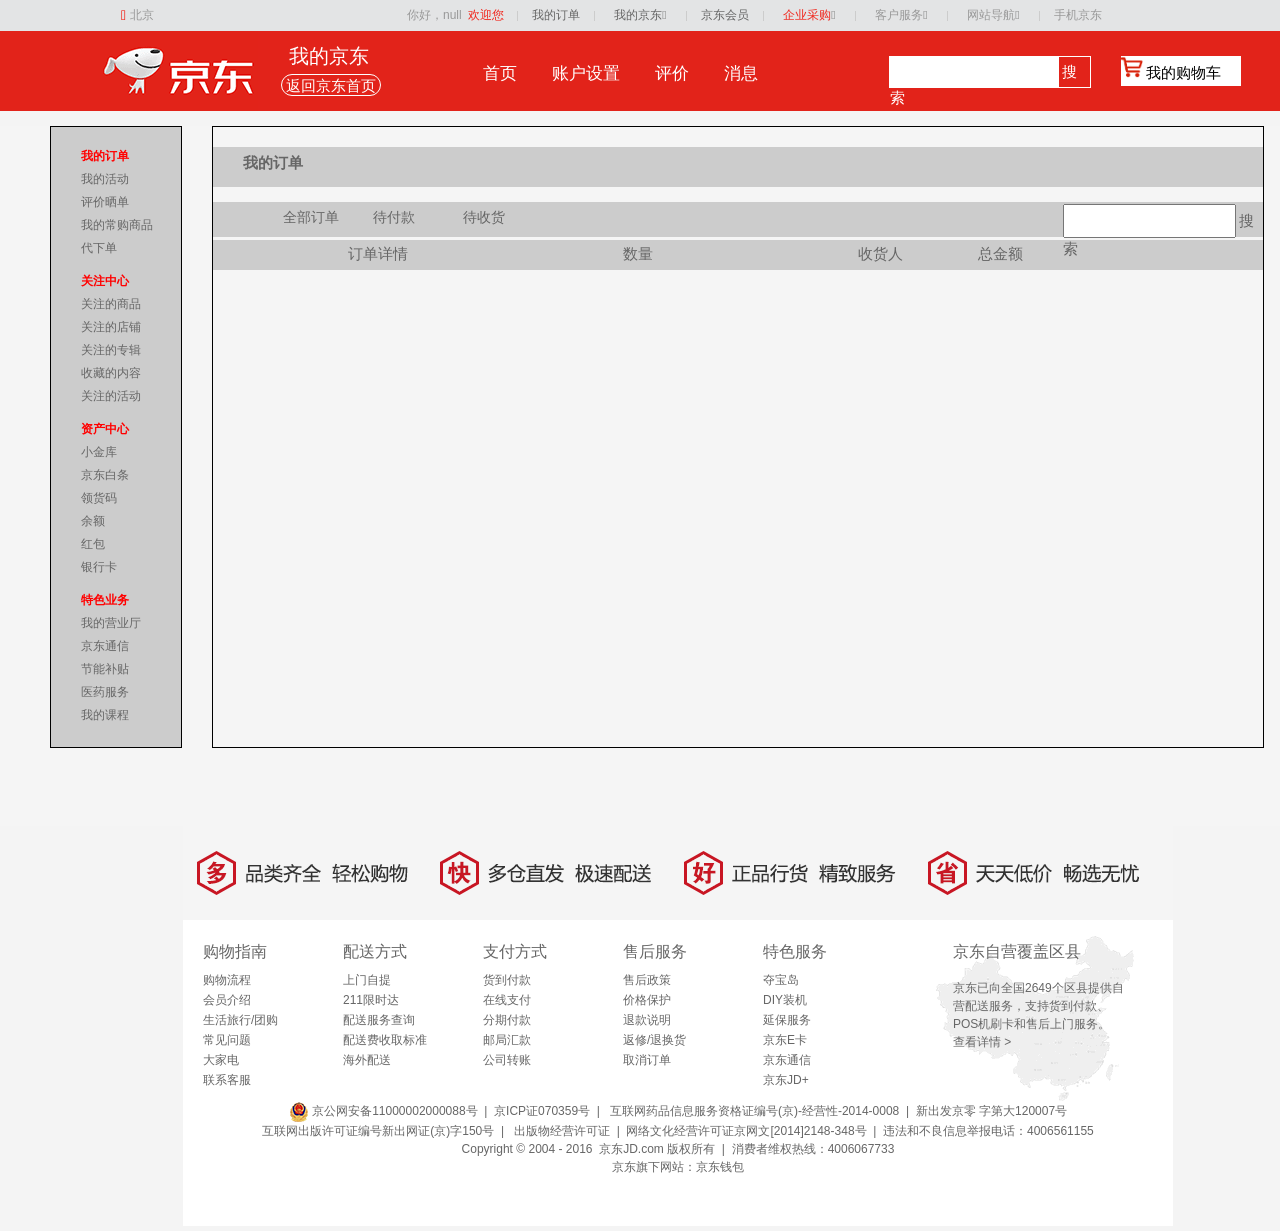
<file: src/main/resources/static/index.html>
<!DOCTYPE html>
<html>
<head>
    <meta charset="UTF-8">
    <title>首页</title>
    <link href="css/base.css" rel="stylesheet">
    <link href="css/index.css" rel="stylesheet">

    <script src="js/jquery-3.4.1.js"></script>
    <script>
        function gettime(t){
            var _time=new Date(t);
            var   year=_time.getFullYear();//2017
            var   month=_time.getMonth()+1;//7
            var   date=_time.getDate();//10
            var   hour=_time.getHours();//10
            var   minute=_time.getMinutes();//56
            var   second=_time.getSeconds();//15
            return   year+"年"+month+"月"+date+"日   "+hour+":"+minute+":"+second;//这里自己按自己需要的格式拼接
        }
        $(function () {
            //搜索
            $("#header41 span a").click(function () {
                var searchText=$("#header41 input").val();
                location.href="search.html?productName="+encodeURI(encodeURI(searchText))+"";
            })

            var loginName=sessionStorage.getItem("loginName");
            $("#lName").children().remove();
            $lName=("<span id=\"inLName\">你好，"+loginName+"</span>");
            $("#lName").append($lName);
            var cId=sessionStorage.getItem("customerId");
            $.ajax({

                url: "http://localhost:8080/getallpronpd/"+cId+"",
                type: "post",
                dataType: "json",
                success: function (data) {

                    for (var j=0;j<data.length;j++){
                        var $si=$("<div class=\"content3\">\n" +
                            "        <div class=\"content3.1\">订单编号："+data[j].orderId+"</div>\n" +
                            "        <div class=\"content3.2\">下单时间："+gettime(data[j].orderTime)+"</div>\n" +
                            "        <div class=\"content3.3\"><span><a class='delete'>删除订单</a></span></div>\n" +
                            "    </div>");
                        $("#content04").append($si);
                    for (var i = 0; i < data[j].orderDetails.length; i++) {
                        var $li = $("<div class=\"content4\">\n" +
                            "            <div class=\"content4.1\"><input type=\"image\"src=\""+data[j].orderDetails[i].productInfo.productPicInfo.picUrl+"\"width=\"60px\"height=\"60px\"></div>\n" +
                            "            <div class=\"content4.2\"><p>"+data[j].orderDetails[i].productInfo.productName + "</p><p>" + data[j].orderDetails[i].productInfo.descript + "</p></div>\n" +
                            "            <div class=\"content4.3\"><span>" + data[j].orderDetails[i].productCnt + "</span></div>\n" +
                            "            <div class=\"content4.4\"><p>申请售后</p><p>卖了换钱</p></div>\n" +
                            "            <div class=\"content4.5\"><span>成成</span></div>\n" +
                            "            <div class=\"content4.6\"><span>总价：" + data[j].orderDetails[i].productInfo.price * data[j].orderDetails[i].productCnt + "</span></div>\n" +
                            "            <div class=\"content4.7\"><a>订单详情</a></div>\n" +
                            "        </div>");
                        $("#content04").append($li);
                    }

                        $(".delete").click(function () {
                            var  id=parseInt($(this).parent().parent().prev().prev().text().substring(5,14));
                            console.log(id);
                            $.ajax({
                                url: "http://localhost:8080/deleteOrder",
                                type: "post",
                                data: {"orderId":id},
                                dataType: "json",
                                success: function () {
                                        $(location).attr('href', 'http://localhost:8080/index.html');
                                }
                            })
                        });

                    }
                // $("#content4").remove();

                }

            });




        });

    </script>

</head>
<body>
<div id="position">
<div id="menu">
    <div id="menu_content">
        <ul id="m_left">
            <li class="iconfont red font14"></li>
            <li>北京</li>
        </ul>
        <ul id="m_right">
            <li id="m_right_first"><span id="lName"><span id="inLName">你好，请登录</span></span> &nbsp;<span class="red">欢迎您</span></li>
            <li class="spacer"></li>
            <li class="dt"><a>我的订单</a></li>
            <li class="spacer"></li>
            <li class="dt1"><a>我的京东</a><i class="iconfont"></i></li>
            <li class="spacer"></li>
            <li class="dt"><a>京东会员</a></li>
            <li class="spacer"></li>
            <li class="dt1"><span class="red">企业采购</span><i class="iconfont"></i></li>
            <li class="spacer"></li>
            <li class="dt1">客户服务<i class="iconfont"></i></li>
            <li class="spacer"></li>
            <li class="dt1">网站导航<i class="iconfont"></i></li>
            <li class="spacer"></li>
            <li class="dt">手机京东</li>
        </ul>
    </div>
</div>
<div id="header">
    <div id="header1">
        <input type="image" src="images/图标.png" width="158px" height="80px">
    </div>

    <div id="header2">
        <p id="header2.1">&nbsp;&nbsp;我的京东</p>
        <div id="header2.2"><a href="jd_index.html">&nbsp;返回京东首页</a></div>
    </div>
    <div id="header3">
        <ul>
            <li><a href="jd_index.html">首页</a></li>
            <li><a>账户设置</a></li>
            <li><a>评价</a></li>
            <li><a>消息</a></li>
        </ul>
    </div>
    <div id="header4">
        <div id="header41">
            <input type="text" style="height: 30px ;border: white">
            <span style="text-align: center ;"><a>搜索</a></span>
        </div>
        <div id="header4.2">
            <input type="image" src="images/cart.png" width="22px" ;height="22px">
            <span><a href="cart.html">我的购物车</a></span>
        </div>
    </div>


</div>
<div id="content">
    <div id="content1">
        <ul class="options">
            <li class="option1"><a><b>我的订单</b></a></li>
            <li class="option"><a>我的活动</a></li>
            <li class="option"><a>评价晒单</a></li>
            <li class="option"><a>我的常购商品</a></li>
            <li class="option"><a>代下单</a></li>
        </ul>
        <ul class="options">
            <li class="option1"><a><b>关注中心</b></a></li>
            <li class="option"><a>关注的商品</a></li>
            <li class="option"><a>关注的店铺</a></li>
            <li class="option"><a>关注的专辑</a></li>
            <li class="option"><a>收藏的内容</a></li>
            <li class="option"><a>关注的活动</a></li>
        </ul>
        <ul class="options">
            <li class="option1"><a><b>资产中心</b></a></li>
            <li class="option"><a>小金库</a></li>
            <li class="option"><a>京东白条</a></li>
            <li class="option"><a>领货码</a></li>
            <li class="option"><a>余额</a></li>
            <li class="option"><a>红包</a></li>
            <li class="option"><a>银行卡</a></li>
        </ul>
        <ul class="options">
            <li class="option1" ><a><b>特色业务</b></a></li>
            <li class="option"><a>我的营业厅</a></li>
            <li class="option"><a>京东通信</a></li>
            <li class="option"><a>节能补贴</a></li>
            <li class="option"><a>医药服务</a></li>
            <li class="option"><a>我的课程</a></li>
        </ul>












    </div>
    <div id="content2">
        <div id="content2.1" style="font-family: 'Microsoft YaHei';font-size: 15px "><b>我的订单</b></div>
        <div id="content2.2">
            <ul id="status">
                <li>全部订单</li>
                <li>待付款</li>
                <li>待收货</li>
            </ul>
            <div id="content2.2.1">
                <input type="text" style="height: 30px ;">
                <span style="text-align: center ;font-size: 15px;"><a>搜索</a></span>
            </div>
        </div>
        <div id="content5">

            <div id="content5.2">订单详情</div>
            <div id="content5.3">数量</div>
            <div id="content5.4">收货人</div>
            <div id="content5.5">总金额</div>
        </div>
<!--        <div id="content3">-->
<!--        <div id="content3.1">订单编号：12346546</div>-->
<!--        <div id="content3.2">下单时间：2019.03.01.11:23</div>-->
<!--        <div id="content3.3"><span><a>删除订单</a></span></div>-->
<!--    </div>-->
        <div id="content04">
<!--            <div id="content4">-->
<!--                <div id="content4.1"><input type="image" src="images/图标.png" width="60px" height="60px"></div>-->
<!--                <div id="content4.2"></div>-->
<!--                <div id="content4.3"><span>1</span></div>-->
<!--                <div id="content4.4"><p>申请售后</p>-->
<!--                    <p>卖了换钱</p></div>-->
<!--                <div id="content45">-->
<!--                    <span><a>成成</a></span>-->
<!--                </div>-->
<!--                <div id="content4.6"><span>总价：251</span></div>-->
<!--                <div id="content4.7"><a>订单详情</a></div>-->
<!--            </div>-->
        </div>
    </div>
</div>

<div id="footer">
    <iframe id="footerFrame" name="footerFrame" src="footer.html" width="990" height="400" frameborder="0"
            scrolling="no"></iframe>
</div>
</div>
<!--右侧浮动快捷方式-->
<!--<div id="float_right">-->
<!--    <ul>-->
<!--        <li><a class="elevator_lk">京东秒杀</a></li>-->
<!--        <li class="float_right_line"></li>-->
<!--        <li><a class="elevator_lk">特色优选</a></li>-->
<!--        <li class="float_right_line"></li>-->
<!--        <li><a class="elevator_lk">频道广场</a></li>-->
<!--        <li class="float_right_line"></li>-->
<!--        <li><a class="elevator_lk">为你推荐</a></li>-->
<!--        <li class="float_right_line"></li>-->
<!--        <li><a class="elevator_lk" href="#top"><span class="elevator_totop_icon"></span> 顶部</a></li>-->
<!--    </ul>-->
<!--</div>-->


</body>
</html>
</file>
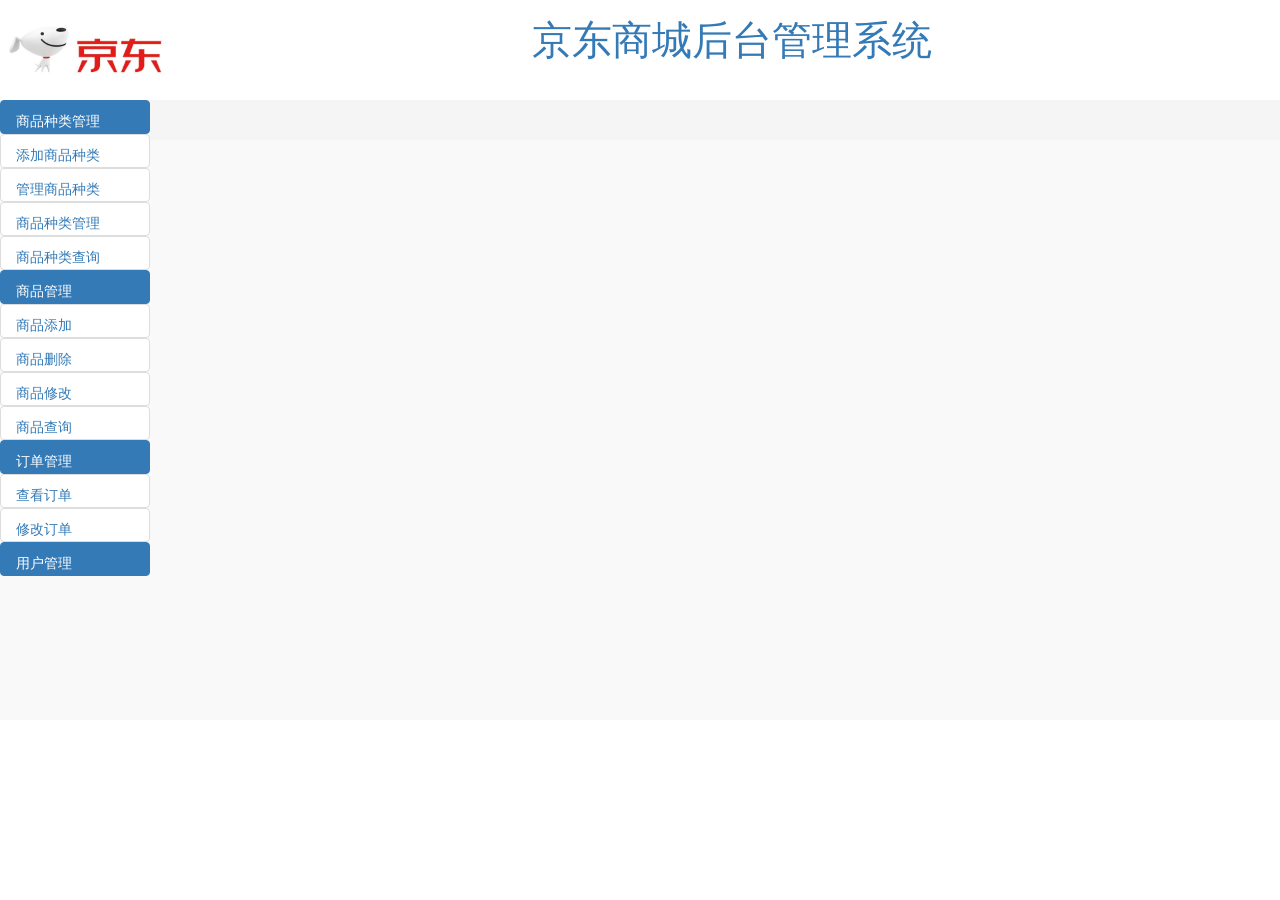
<file: src/main/resources/static/backStage.html>
<!DOCTYPE html>
<html lang="en">
<head>
    <meta charset="UTF-8">
    <title>京东商城后台管理系统</title>
    <link href="css/京东商城后台.css" rel="stylesheet">
    <link href="css/bootstrap.css" rel="stylesheet">
</head>
<body>
<div id="top"><img src="images/京东狗图标.jpg"><span>京东商城后台管理系统</span></div>
<div id="body">
    <div id="left">
        <ul class="nav nav-pills nav-stacked list-group">
            <a href="#"><li class="active list-group-item">商品种类管理</li></a>
            <a href="#"><li class="list-group-item">添加商品种类</li></a>
            <a href="#"><li class="list-group-item">管理商品种类</li></a>
            <a href="#"><li class="list-group-item">商品种类管理</li></a>
            <a href="#"><li class="list-group-item">商品种类查询</li></a>
            <a href="#"><li class="active list-group-item">商品管理</li></a>
            <a href="#"><li class="list-group-item">商品添加</li></a>
            <a href="#"><li class="list-group-item">商品删除</li></a>
            <a href="#"><li class="list-group-item">商品修改</li></a>
            <a href="#"><li class="list-group-item">商品查询</li></a>
            <a href="#"><li class="active list-group-item">订单管理</li></a>
            <a href="#"><li class="list-group-item">查看订单</li></a>
            <a href="#"><li class="list-group-item">修改订单</li></a>
            <a href="#"><li class="active list-group-item">用户管理</li></a>
        </ul>
    </div>
    <div id="right">
        <div id="rightTop"></div>
        <div id="rightBody"></div>
    </div>
</div>
<script src="js/jquery-1.12.4.min.js"></script>
<script src="js/bootstrap.js"></script>
</body>
</html>
</file>
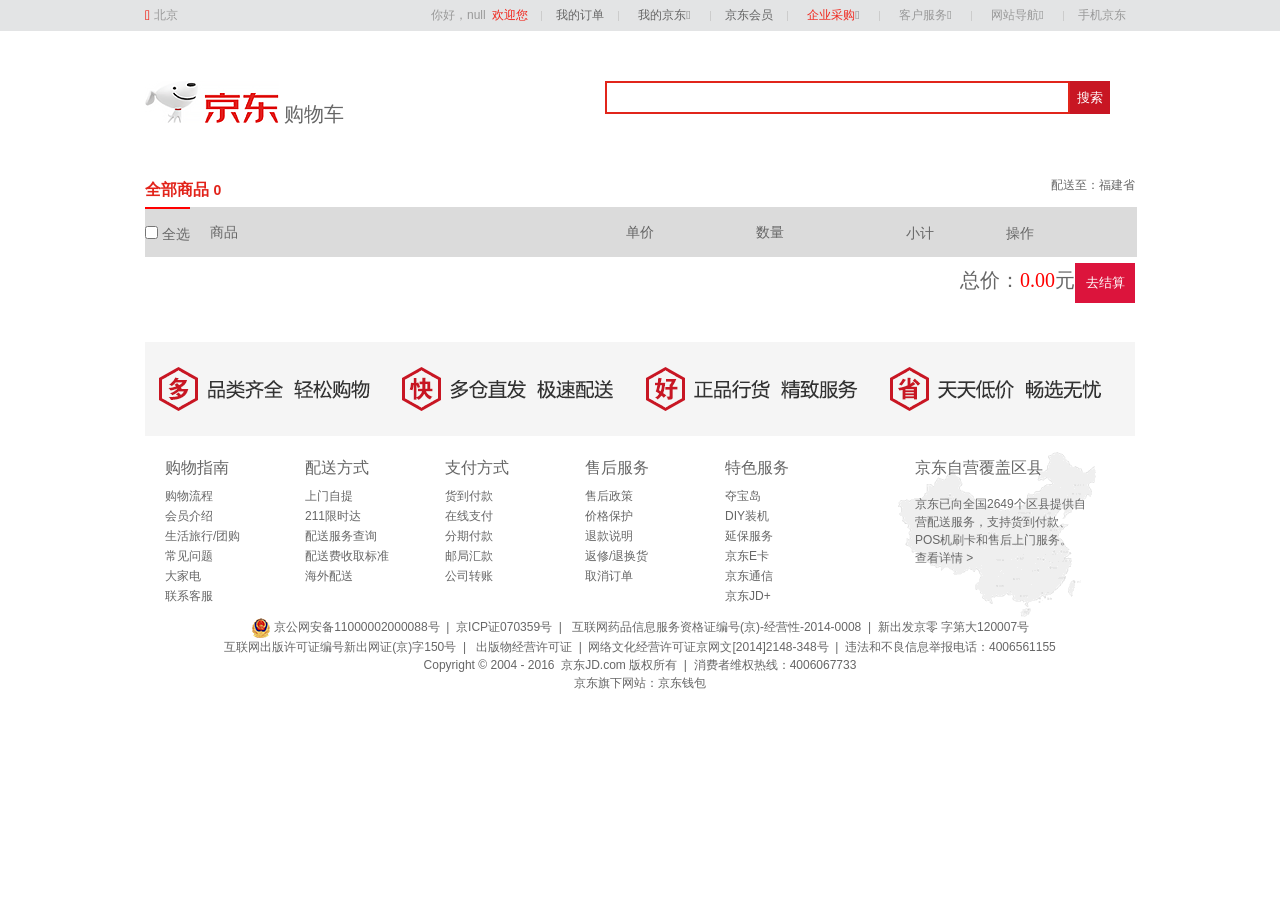
<file: src/main/resources/static/cart.html>
<!DOCTYPE html>
<html lang="en">
<head>
    <meta charset="UTF-8">
    <title>Title</title>
    <link href="css/cart_footer.css" rel="stylesheet">
    <link href="css/cart_base.css" rel="stylesheet">
    <link href="css/cart.css" rel="stylesheet">
    <script src="js/jQuery_mini.js" type="text/javascript"></script>
    <script type="text/javascript">
        $(function () {
            //搜索
            $("#search_top_left button").click(function () {
                var searchText=$("#search_top_left input").val();
                location.href="search.html?productName="+encodeURI(encodeURI(searchText))+"";
            })

            var cId=sessionStorage.getItem("customerId");
            var cName=sessionStorage.getItem("loginName");
            $("#customerName").children().remove();
            $cName=("<span id=\"inCustomerName\">"+cName+"</span>");
            $("#customerName").append($cName);
            $.ajax({
                url: "http://localhost:8080/getAllCart",
                data: {"customerId": cId},
                type: "post",
                dataType: "json",
                success: function (dada) {
                    console.log(dada);
                    // alert(dada);
                    if (dada.length != null) {
                        var ls = [];
                        for (var i = 0; i < dada.length; i++) {
                            ls = dada[i];
                            var $li = $("<div class=\"w w1 cartList\" id=\"" + ls.cartId + "\">\n" +
                                "<div class=\"column \" style=\"padding-top: 15px\"><input type=\"checkbox\"></div>\n" +
                                "<div class=\"column\"><a href=\'content.html?productId=" + ls.productId + "'\><img alt=\"图片暂缺，Sorry！\" src=\"" + ls.productPicInfo.picUrl + "\" height=\"80px\"/>" + ls.productInfo.productName + "</a></div>\n" +
                                "<div class=\"column cart-price\" style=\"padding-top: 15px\">" + ls.price + "<span>元</span></div>\n" +
                                "<div class=\"column cart-num\" style=\"padding-top: 15px\">\n" +
                                "<input class=\"reduce\" type=\"button\" value=\"-\">\n" +
                                "<input class=\"num\" id=\"num1\" type=\"text\" value=\"" + ls.productAmount + "\">\n" +
                                "<input class=\"add\" type=\"button\" value=\"+\">\n" +
                                "</div>\n" +
                                "<div id=\"sum\" class=\"column cart-sum\" style=\"padding-top: 15px\">" + ((ls.price) * (ls.productAmount)) + "<span>元</span></div>\n" +
                                "<div class=\"column cart-action\" style=\"padding-top: 15px\"><span class=\"delete\">删除</span></div>\n" +
                                "</div>");
                            $("#goodslist").append($li);
                        }
                        total();
                        calTotal();
                        <!--删除购物车商品-->
                        $(".delete").on("click", function () {
                            var id = $(this).parent().parent().attr("id");
                            var r = confirm("确定删除？");
                            if (r == true) {
                                $(this).parent().parent().remove();
                                total();
                                calTotal();
                                $.ajax({
                                    url: "http://localhost:8080/deleteCart",
                                    data: {"cartId": id},
                                    type: "post",
                                    dataType: "json",
                                    success: function () {
                                    }
                                });
                                return false;
                            }

                        });
                        $(".add").on("click", function () {
                            var id = $(this).parent().parent().attr("id");
                            var num = $(this).prev().val();
                            num++;
                            $.ajax({
                                url: "http://localhost:8080/updateNum",
                                data: {"cartId": id, "productAmount": num},
                                type: "post",
                                dataType: "json",
                                success: function () {
                                }
                            });
                            $(this).prev().val(num);
                            $(this).parent().next().text(parseInt($(this).parent().prev().text()) * num);
                            calTotal();
                            $("div[class='column cart-num']").trigger("input");
                            return false;
                        });
                        $(".reduce").on("click", function () {
                            var id = $(this).parent().parent().attr("id");
                            var num = $(this).next().val();
                            if (num > 1) {
                                num--;
                                $.ajax({
                                    url: "http://localhost:8080/updateNum",
                                    data: {"cartId": id, "productAmount": num},
                                    type: "post",
                                    dataType: "json",
                                    success: function () {
                                    }
                                });
                                $(this).next().val(num);
                                $(this).parent().next().text(parseInt($(this).parent().prev().text()) * num);
                                calTotal();
                                return false;
                            } else {
                                alert("至少卖一件哦！")
                            }
                            $("div[class='column cart-num']").trigger("input");
                            return false;
                        });
                        $(".num").on("input propertychange", function () {
                            var id = $(this).parent().parent().attr("id");
                            var num = $(this).val();
                            $.ajax({
                                url: "http://localhost:8080/updateNum",
                                data: {"cartId": id, "productAmount": num},
                                type: "post",
                                dataType: "json",
                                success: function () {
                                }
                            });
                            $(this).parent().next().text(parseInt($(this).parent().prev().text()) * num);
                            calTotal();
                        });
                        $("#sub").bind("click", function () {
                            $.ajax({
                                url: "http://localhost:8080/getAllCart",
                                data: {"customerId": cId},
                                type: "post",
                                dataType: "json",
                                success: function (dada) {
                                    var orderId = parseInt((Math.random() * 1000000000 + 1));
                                    if(orderId<100000000){
                                        orderId+=100000000;
                                    }
                                    $.ajax({
                                        url: "http://localhost:8080/insertOrder1",
                                        data: {"orderId": orderId, "customerId": cId},
                                        type: "post",
                                        dataType: "json",
                                        success: function (order) {
                                            console.log(order);
                                            var ls = [];
                                            for (var i = 0; i < dada.length; i++) {
                                                ls = dada[i];
                                                $.ajax({
                                                    url: "http://localhost:8080/insertOrderDetail",
                                                    data: {
                                                        "orderId": orderId,
                                                        "productId": ls.productId,
                                                        "productAmount": ls.productAmount
                                                    },
                                                    type: "post",
                                                    dataType: "json",
                                                    success: function (goods) {
                                                        console.log(goods);
                                                        location.href=("index.html");
                                                    }
                                                });
                                            }
                                        }
                                    });
                                }
                            });
                        });

                        function calTotal() {
                            var sumMoney = 0;
                            $("div.cartList").each(function () {
                                sumMoney += parseInt($(this).children("#sum").text());
                            });
                            $("#sumMoney").text(sumMoney);
                        }

                        function total() {
                            var number = 0;
                            $("div.cartList").each(function () {
                                number++;
                            });
                            $(".number").text(number);
                        }
                    } else {
                        var $ls=$("<div id='cartNull'>购物车里空空如也，去愉快地购物吧！</div>");
                        $("#goodslist").append($ls);
                    }
                }
            });
        });
    </script>
</head>
<body style="background-color: white">
<div id="menu">
    <div id="menu_content">
        <ul id="m_left">
            <li class="iconfont red font14"></li>
            <li>北京</li>
        </ul>
        <ul id="m_right">
            <li id="m_right_first">你好，<span id="customerName"><span id="inCustomerName">请登录</span></span> &nbsp;<span class="red">欢迎您</span></li>
            <li class="spacer"></li>
            <li class="dt"><a href="index.html">我的订单</a></li>
            <li class="spacer"></li>
            <li class="dt1"><a>我的京东</a><i class="iconfont"></i></li>
            <li class="spacer"></li>
            <li class="dt"><a>京东会员</a></li>
            <li class="spacer"></li>
            <li class="dt1"><span class="red">企业采购</span><i class="iconfont"></i></li>
            <li class="spacer"></li>
            <li class="dt1">客户服务<i class="iconfont"></i></li>
            <li class="spacer"></li>
            <li class="dt1">网站导航<i class="iconfont"></i></li>
            <li class="spacer"></li>
            <li class="dt">手机京东</li>
        </ul>
    </div>
</div>
<div id="header">
    <div id="header_coutent">
        <div id="logo">
            <a id="logo_1" href=" "></a>
            <a id="logo_2" href=""><b></b>购物车</a>
        </div>
        <div id="search">
            <div id="search_top">
                <div id="search_top_left"><input type="text" id="keyword"><span></span>
                    <button value="搜索">搜索</button>
                </div>
            </div>
        </div>
    </div>
</div>
<!--购物车-->
<div id="container" class="cart">
    <div class="w">
        <div class="cart-filter-bar">
            <ul class="switch-cart">
                <li class="curr">
                    <a href="">
                        <em>全部商品</em>
                        <span class="number">0</span>
                    </a>
                </li>
            </ul>
            <div class="cart-store">
                <span class="label">配送至：</span>
                <div id="jdarea">
                    福建省
                </div>
            </div>
        </div>
    </div>
    <div class="w font14" style="text-align: center">
        <div class="cart-menu">
            <div class="column column1 t-cheeckbox" style="border-top: red solid 2px;">
                <input type="checkbox">
                <label>全选</label>
            </div>
            <div class="column column1 t-goods">商品</div>
            <div class="column column1 t-price">单价</div>
            <div class="column column1 t-quantity">数量</div>
            <div class="column column1 t-sum">小计</div>
            <div class="column column1 t-action">操作</div>
        </div>
    </div>
    <div id="goodslist">
        <!--                    <div class="w w1" id="cartlist">-->
        <!--                        <div class="column " style="padding-top: 15px"><input type="checkbox"></div>-->
        <!--                        <div class="column"><a href=" "><img src="images/手机.jpg" height="80px"/>手机</a></div>-->
        <!--                        <div class="column cart-price" style="padding-top: 15px">1000<span>元</span></div>-->
        <!--                        <div class="column cart-num" style="padding-top: 15px">-->
        <!--                            <input class="add" type="button" value="-">-->
        <!--                            <input id="num1" type="text" value="1">-->
        <!--                            <input class="add" type="button" value="+">-->
        <!--                        </div>-->
        <!--                        <div class="column cart-sum" style="padding-top: 15px">1000<span>元</span></div>-->
        <!--                        <div class="column cart-action" style="padding-top: 15px"><span id="delete"-->
        <!--                        >删除</span></div>-->
        <!--                    </div>-->
    </div>
    <div id="submit">总价：<span id="sumMoney">0.00</span>元<input id="sub" type="button" value="去结算"></div>
</div>
<div id="footer" style="margin-top: 100px">
    <iframe id="footerFrame" name="footerFrame" src="footer.html" width="990" height="400" frameborder="0"
            scrolling="no"></iframe>
</div>
</body>

</html>
</file>
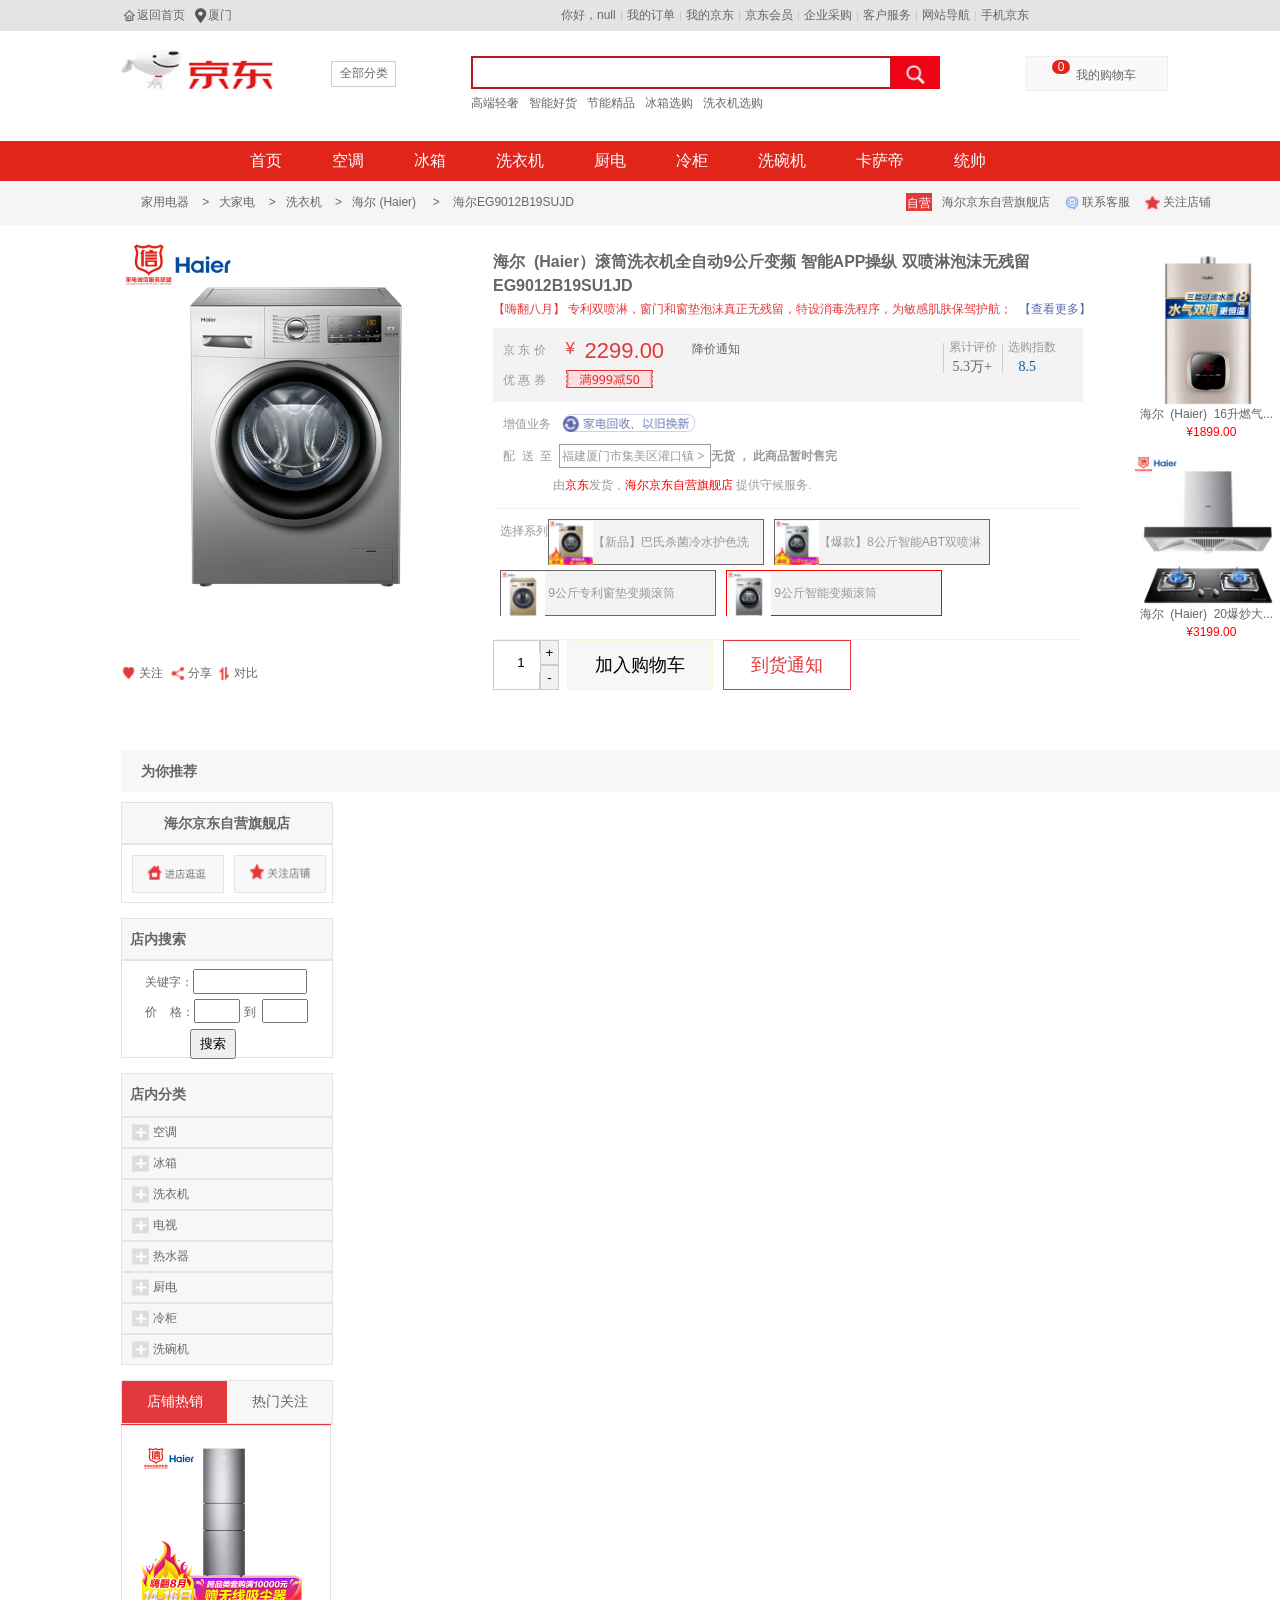
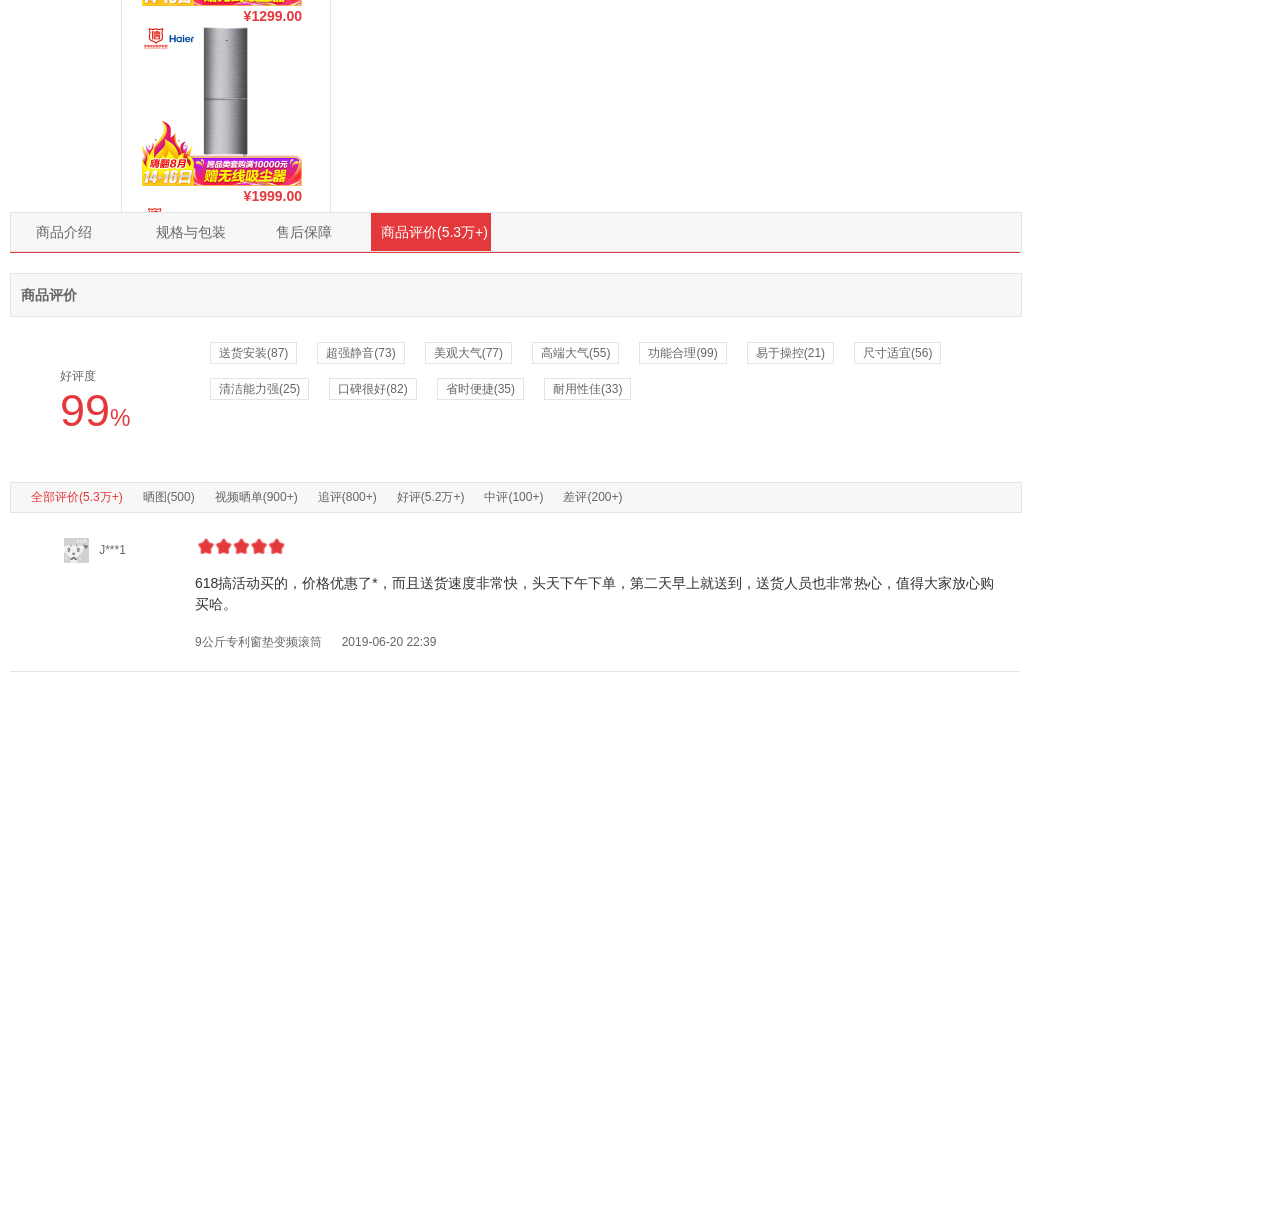
<file: src/main/resources/static/content.html>
<!DOCTYPE html>
<html lang="en">
<head>
    <meta charset="UTF-8">
    <title>content</title>
    <link href="css/content.css" rel="stylesheet">
    <link href="css/content_base.css" rel="stylesheet">
    <script src="js/jquery-3.4.1.min.js"></script>
    <script src="js/layer/layer.js"></script>
    <script>

        function getUrlParam(name) {
            var reg = new RegExp("(^|&)" + name + "=([^&]*)(&|$)"); //构造一个含有目标参数的正则表达式对象
            var r = window.location.search.substr(1).match(reg); //匹配目标参数
            if (r != null) return unescape(r[2]); return null; //返回参数值
        }
        $(function(){
            //搜索
            $("#search_left img").click(function () {
                var searchText=$("#search_left input").val();
                location.href="search.html?productName="+encodeURI(encodeURI(searchText))+"";
            })

            var loginName=sessionStorage.getItem("loginName");
            $("#lName").children().remove();
            $lName=("<a href=\"#\">你好，"+loginName+"</a>");
            $("#lName").append($lName);
            $("#search_top_center").click(function () {
                location.href="cart.html";
            })

            var pId = getUrlParam('productId');
            var cId=sessionStorage.getItem("customerId");
            $.ajax({
                url:"http://localhost:8080/orderCartCount",
                data:{customerId:cId},
                type:"post",
                dataType:"json",
                //------------------------------------------------------------------------------------
                success:function (data) {
                    $("#orderCartCount").children().remove();
                    $orderCC=("<i class=\"ci-count cart2\">"+data+"</i>");
                    $("#orderCartCount").append($orderCC);
                }
            });
            var plus=document.getElementById("plus");
            var reduce=document.getElementById("reduce");
            var i=0;

            //评论
            $.ajax({
                url:"http://localhost:8080/selectAll",
                datatype:"text",
                type:"post",
                data:{productId:pId},
                success: function(data){
                    $("#comment_message_all").children().remove();
                    for(i=0;i<data.length;i++){
                        // console.log((data[i].productInfo.productName));
                        var $comment_message=$("<div class=\"comment_message\">\n" +
                            "        <div class=\"comment_name1\"><img src=\"images/head1.jpg\">&nbsp;&nbsp;"+data[i].customerInfo.customerName+"</div>\n" +
                            "        <div class=\"comment_message1\">\n" +
                            "            <ul><li class=\"star\"><img src=\"images/stars.png\"> </li></ul>\n" +
                            "            <div class=\"text_content\"><span>"+data[i].content+"</span></div>\n" +
                            "            <div class=\"text_foot\">\n" +
                            "                <ul>\n" +
                            "                    <li class=\"product_name\"><span>"+data[i].productInfo.productName+"</span></li>\n" +
                            "                    <li class=\"text_time\">"+data[i].auditTime+"</li>\n" +
                            "                </ul>\n" +
                            "            </div>\n" +
                            "        </div>\n" +
                            "    </div>\n" +
                            "    <div class=\"line\"></div>");
                        $("#comment_message_all").append($comment_message);
                    }

                }
            })


            //修改商品名字和价格以及type1
            $.ajax({
                url:"http://localhost:8080/selectOne",
                datatype:"text",
                type:"post",
                data:{productId:pId},
                success: function(data){
                    console.log(data)
                    $("#add").html("<b id='add'>"+data[0].productName+"</b>");
                    $(".sea1").html("<li class='sea1'><a href='#'>"+data[0].productName+"&nbsp;</a> </li>")
                    $("#price1").html("<span >"+data[0].price+"</span>");
                    $("#type1").html("<li id='type1'><a href='#'>"+data[0].productCategoryList[0].categoryName+"&nbsp;&nbsp;</a> </li>")
                }
            });
            //修改type2
            $.ajax({
                url:"http://localhost:8080/selectTwo",
                datatype:"text",
                type:"post",
                data:{productId:pId},
                success: function(data){
                    console.log(data);
                    $("#type2").html("<li id='type2'><a href='#'>"+data[0].productCategoryList[0].categoryName+"&nbsp;&nbsp;</a> </li>")
                }
            });
            //修改type3
            $.ajax({
                url:"http://localhost:8080/selectThree",
                datatype:"text",
                type:"post",
                data:{productId:pId},
                success: function(data){
                    console.log(data);
                    $("#type3").html("<li id='type3'><a href='#'>"+data[0].productCategoryList[0].categoryName+"&nbsp;&nbsp;</a> </li>")
                }
            });
            //修改品牌
            $.ajax({
                url:"http://localhost:8080/selectBrand",
                datatype:"text",
                type:"post",
                data:{productId:pId},
                success: function(data){
                    $(".mine").html("<li class='mine'><a href='#'>&nbsp;&nbsp;"+data+"京东自营旗舰店&nbsp;&nbsp;</a> </li>")
                    $(".sea").html("<li class='sea'><a href='#'>"+data+"&nbsp;</a> </li>")
                }
            });
            //修改商品图片
            $.ajax({
                url:"http://localhost:8080/selectPic",
                datatype:"text",
                type:"post",
                data:{productId:pId},
                success: function(data){
                    $("#picture_top img").attr("src",data);
                    $(".all img").attr("src",data)
                }
            });




            //加一
            plus.onclick=function() {

                $.ajax({
                    url: "http://localhost:8080/get",
                    datatype: "text",
                    type: "post",
                    data:{productId:pId},
                    success: function (data) {
                        if(document.getElementById("text").value<data){
                            document.getElementById("text").value++;
                        }else{
                            layer.alert("商品由于太过火爆，库存不足，给您带来的不便敬请谅解！", {
                                icon: 5,
                                title: "提示"
                            });
                            document.getElementById("text").value=data;
                        }
                    }
                })
            };
            //减一
            reduce.onclick=function(){
               var i= document.getElementById("text").value--;
                if(i==1){
                    document.getElementById("text").value=1;
                }
            }
            //加入购物车

            $.ajax({
                url: "http://localhost:8080/selectPrice",
                datatype: "text",
                type: "post",
                data: {productId: pId},
                success: function (data) {
                    var price=data;
                    $("#join").click(function(){
                        layer.alert("成功加入购物车！", {
                            icon: 1,
                            title: "提示"
                        });
                        $.ajax({
                            url:"http://localhost:8080/insertOrder",
                            data:{"productAmount":parseInt($("input[name='num']").val()),"productId":pId,"customerId":cId,"price":price},
                            datatype:"text",
                            type:"post",
                        });
                    });
                }
            })
           // // 显示大图
           // $("#middle1 li").on('mouseenter',function(){
           //     var pic=$(this).find('img').attr('src');
           //     $("#picture_top").find('img').attr('src',pic);
           //
           // });

            //到货通知
            $("#call").click(function(){
                layer.alert("如有货物我们会第一时间通知您！", {
                    icon: 6,
                    title: "提示"
                });
            })

        });




    </script>
</head>
<body>
<div id="top">
    <div id="top_content">
        <ul id="top_left">
            <li><img src="images/con1.png"></li>
            <li><a href="jd_index.html">返回首页</a></li>
            <li>&nbsp;&nbsp;<img src="images/con2.png"></li>
            <li>厦门</li>
        </ul>
        <ul id="top_right">
<!--            <span class="red">&nbsp;&nbsp;免费注册</span>-->
            <li id="hello"><span id="lName"><span id="inLName"><a href="#">你好，请登陆</a></span></span></li>
            <li class="spacer"></li>
            <li><a href="index.html">我的订单</a></li>
            <li class="spacer"></li>
            <li><a href="#">我的京东</a></li>
            <li class="spacer"></li>
            <li><a href="#">京东会员</a></li>
            <li class="spacer"></li>
            <li><a href="#">企业采购</a></li>
            <li class="spacer"></li>
            <li><a href="#">客户服务</a></li>
            <li class="spacer"></li>
            <li><a href="#">网站导航</a></li>
            <li class="spacer"></li>
            <li><a href="#">手机京东</a></li>
        </ul>
    </div>
</div>
<div id="menu">
    <div id="menu_content">
        <div id="menu_logo">
            <ul>
                <li class="logo"><img src="images/con3.png"></li>
                <li id="all"><a href="#">全部分类</a></li>
            </ul>
        </div>

        <div id="menu_search">
            <div id="search_top">
                <div id="search_left">
                    <input type="text" id="keyword"><img src="images/kuo.png" height="33">
                </div>
                <div id="search_top_center" class="red">
                    <i class="iconfont font16"></i><span id="orderCartCount"><i class="ci-count cart2">0</i></span><a href="cart.html">我的购物车</a>
                </div>
                <div id="search_bottom">
                    <ul>
                        <li><a href="#">高端轻奢</a></li>
                        <li><a href="#">智能好货</a></li>
                        <li><a href="#">节能精品</a></li>
                        <li><a href="#">冰箱选购</a></li>
                        <li><a href="#">洗衣机选购</a></li>
                    </ul>
                </div>
            </div>
        </div>
    </div>
</div>
<!--<div id="message">-->
<!--    <div id="message_content">-->
<!--        <img src="images/message.png">-->
<!--    </div>-->
<!--</div>-->
<div id="first">
    <div id="first_content">
        <ul>
            <li><a href="jd_index.html">首页</a></li>
            <li><a href="#">空调</a></li>
            <li><a href="#">冰箱</a></li>
            <li><a href="#">洗衣机</a></li>
            <li><a href="#">厨电</a></li>
            <li><a href="#">冷柜</a></li>
            <li><a href="#">洗碗机</a></li>
            <li><a href="#">卡萨帝</a></li>
            <li><a href="#">统帅</a></li>

        </ul>

    </div>
</div>
<div id="second">
    <div id="second_content">
        <ul>
            <li id="type1"><a href="#">家用电器 &nbsp;&nbsp;&nbsp;</a></li>
            <li>  >&nbsp;&nbsp;&nbsp;</li>
            <li id="type2"><a href="#">大家电 &nbsp;&nbsp;&nbsp;</a></li>
            <li>  >&nbsp;&nbsp;&nbsp;</li>
            <li id="type3"><a href="#">洗衣机 &nbsp;&nbsp;&nbsp;</a></li>
            <li>  >&nbsp;&nbsp;&nbsp;</li>
            <li class="sea"><a href="#">海尔 (Haier) &nbsp;</a></li>
            <li> &nbsp;&nbsp;&nbsp;> &nbsp;&nbsp;&nbsp;</li>
            <li class="sea1">海尔EG9012B19SUJD</li>
        </ul>
        <ul id="right">
            <li><a href="#">关注店铺 </a></li>
            <li><img src="images/star.png">&nbsp;</li>
            <li><a href="#">联系客服 &nbsp;&nbsp;&nbsp;</a></li>
            <li><img src="images/phone.png">&nbsp;</li>
            <li class="mine"><a href="#"> &nbsp;&nbsp;&nbsp;海尔京东自营旗舰店 &nbsp;&nbsp;&nbsp;</a></li>
            <li class="my">自营</li>

        </ul>

    </div>
</div>
<div id="third">
    <div id="third_content">
        <div id="picture">
            <div id="picture_top"><img src="images/picture1.jpg" id="1"></div>
            <div id="picture_middle">
<!--                <div id="picture_left"><img src="images/left.png">&nbsp;&nbsp;&nbsp;&nbsp;</div>-->
<!--                <ul id="middle1">-->
<!--                    <li><img src="images/picture1.jpg">&nbsp;&nbsp;</li>-->
<!--                    <li><img src="images/picture2.jpg">&nbsp;&nbsp;</li>-->
<!--                    <li><img src="images/picture3.jpg">&nbsp;&nbsp;</li>-->
<!--                    <li><img src="images/picture4.jpg">&nbsp;&nbsp;</li>-->
<!--                    <li><img src="images/picture5.jpg"></li>-->
<!--                </ul>-->
<!--                <div id="picture_right"><img src="images/right.png"></div>-->
            </div>
            <div id="picture_foot">
                <ul>
                    <li><img src="images/foot1.png">&nbsp;</li>
                    <li><a href="#">关注</a> &nbsp;</li>
                    <li><img src="images/foot2.png">&nbsp;</li>
                    <li><a href="#">分享</a>&nbsp;</li>
                    <li><img src="images/foot3.png">&nbsp;</li>
                    <li><a href="#">对比</a></li>
                </ul>
            </div>
        </div>
        <div id="introduce">
            <div id="introduce_top">
                <ul>
                    <li><b id="add">海尔&nbsp;&nbsp;(Haier）滚筒洗衣机全自动9公斤变频&nbsp;智能APP操纵&nbsp;双喷淋泡沫无残留<br>EG9012B19SU1JD</b></li>
                </ul>
            </div>
            <div id="introduce_second">
                <ul>
                    <li class="eight">【嗨翻八月】&nbsp;专利双喷淋，窗门和窗垫泡沫真正无残留，特设消毒洗程序，为敏感肌肤保驾护航；</li>
                    <li class="more">&nbsp;&nbsp;【查看更多】</li>
                </ul>
            </div>
            <div id="introduce_third">
                <div id="third_left1">
                    <ul>
                        <li class="jd">京&nbsp;东&nbsp;价&nbsp;&nbsp;&nbsp;&nbsp;&nbsp;&nbsp;<span>¥</span></li>
                        <li class="price"><span id="price1">2299.00&nbsp;&nbsp;&nbsp;</span> </li>
                        <li class="cheap"><a href="#">降价通知</a></li>
                    </ul>
                </div>
                <div id="introduce_right">
                    <ul>
                        <li class="spacer1"></li>
                        <li>累计评价<br><span id="evaluate">&nbsp;<a href="#comment_top">5.3万+</a> </span></li>
                        <li class="spacer1"></li>
                        <li>选购指数<br><span>&nbsp;&nbsp;&nbsp;8.5</span></li>
                    </ul>
                </div>
                <div id="third_left2">
                    <ul>
                        <li class="jd">优&nbsp;惠&nbsp;券&nbsp;&nbsp;&nbsp;&nbsp;&nbsp;</li>
                        <li><img src="images/youhui.png"></li>
                    </ul>
                </div>
            </div>
            <div id="introduce_foot">
                <div id="foot_fir">
                    <ul>
                        <li class="much">增值业务&nbsp;&nbsp;&nbsp;</li>
                        <li><img src="images/change.png"></li>
                    </ul>
                </div>
                <div id="foot_sec">
                    <ul>
                        <li class="much">配&nbsp;&nbsp;送&nbsp;&nbsp;至&nbsp;&nbsp;</li>
                        <li class="address">福建厦门市集美区灌口镇&nbsp;>&nbsp;</li>
                        <li class="much"><b>无货&nbsp;，&nbsp;此商品暂时售完</b></li>
                    </ul>
                </div>
                <div id="foot_thi">
                    <ul>
                        <li>由<span>京东</span>发货，<span>海尔京东自营旗舰店</span>&nbsp;提供守候服务.</li>
                    </ul>
                </div>
                <div class="space"></div>
                <div id="foot_four">
                    <div>
                        <ul>
                            <li class="much">选择系列</li>
                        </ul>
                    </div>
                    <div id="four_pic">
                        <div id="pic1">
                            <ul>
                                <li class="all"><img src="images/p1.jpg"></li>
                                <li id="pro1">【新品】巴氏杀菌冷水护色洗</li>
                            </ul>

                        </div>
                        <div id="pic2">
                            <ul>
                                <li class="all"><img src="images/p2.jpg"></li>
                                <li id="pro2">【爆款】8公斤智能ABT双喷淋</li>
                            </ul>

                        </div>
                        <div id="pic3">
                            <ul>
                                <li class="all"><img src="images/p3.jpg"></li>
                                <li id="pro3">&nbsp;9公斤专利窗垫变频滚筒</li>
                            </ul>

                        </div>
                        <div id="pic4">
                            <ul>
                                <li class="all"><img src="images/p4.jpg"></li>
                                <li id="pro4"> &nbsp;9公斤智能变频滚筒</li>
                            </ul>

                        </div>
                    </div>

                </div>
                <div class="space"></div>
                <form>
                <div id="last">
                    <div id="last_left"><input name="num" type="text" value="1" id="text" style="width: 50px"></div>
                    <div id="last_lefts">
                        <div id="left1"><input type="button" value="+" id="plus"></div>
                        <div id="left2"><input type="button" value="-" id="reduce"></div>
                    </div>
                    <div id="last_middle"><input type="button"  class="cart2" value="加入购物车" id="join"></div>
                    <div id="last_right"><input type="button" id="call"  value="到货通知"></div>

                </div>
                </form>
            </div>
        </div>
        <div id="third_right">
            <div id="right_top"></div>
            <div id="hai">
                <ul>
                    <li><img src="images/hai2.jpg"></li>
                    <li>
                        &nbsp;&nbsp;<a href="#">海尔&nbsp;&nbsp;(Haier)&nbsp;&nbsp;16升燃气... </a><br>&nbsp;&nbsp;&nbsp;&nbsp;<span>¥1899.00</span>
                    </li>
                </ul>
            </div>
            <div id="hai1">
                <ul>
                    <li><img src="images/hai3.jpg"></li>
                    <li>
                        &nbsp;&nbsp;<a href="#">海尔&nbsp;&nbsp;(Haier)&nbsp;&nbsp;20爆炒大... </a><br>&nbsp;&nbsp;&nbsp;&nbsp;<span>¥3199.00</span>
                    </li>
                </ul>
            </div>
        </div>

    </div>
    <div id="for">
        <div id="for_content"><b>为你推荐</b></div>
    </div>
</div>
<div id="self">
    <div id="jdSelf"><b>海尔京东自营旗舰店</b></div>
<!--    <div id="find"><b>店内搜素</b></div>-->
    <div id="jdIntroduce">
        <div id="jdIntroduce_1">
            <div id="jdIntroduce_11">
                <img src="images/in.png"> </div>
            </div>
        <div id="jdIntroduce_2">
            <div id="jdIntroduce_22">
                <img src="images/inright.png">
            </div>
        </div>
        </div>
    <div id="find">&nbsp;&nbsp;<b>店内搜索</b></div>
    <div id="find_content">
        <div id="find_content_msg">
            <div id="msg1">关键字：<input type="text" style="width: 110px;height: 21px"> </div>
            <div id="msg2">价&nbsp;&nbsp;&nbsp;&nbsp;格：<input type="text" style="width: 42px;height: 20px"> 到&nbsp;&nbsp;<input type="text" style="width: 42px;height: 20px"> </div>
            <input type="button" value="搜索" id="found">
        </div>
    </div>
    <div id="classification">&nbsp;&nbsp;<b>店内分类</b></div>
    <div id="list">
        <ul>
            <li>&nbsp;&nbsp;<img src="images/plus.png"><a href="#">空调</a>  </li>
            <li>&nbsp;&nbsp;<img src="images/plus.png"><a href="#">冰箱</a></li>
            <li>&nbsp;&nbsp;<img src="images/plus.png"><a href="#">洗衣机</a></li>
            <li>&nbsp;&nbsp;<img src="images/plus.png"><a href="#">电视</a></li>
            <li>&nbsp;&nbsp;<img src="images/plus.png"><a href="#">热水器</a></li>
            <li>&nbsp;&nbsp;<img src="images/plus.png"><a href="#">厨电</a></li>
            <li>&nbsp;&nbsp;<img src="images/plus.png"><a href="#">冷柜</a></li>
            <li>&nbsp;&nbsp;<img src="images/plus.png"><a href="#">洗碗机</a></li>
        </ul>
    </div>
    <div id="hotSell">
        <ul>
            <li class="hot1">店铺热销</li>
            <li class="hot2">热门关注</li>
        </ul>
    </div>
    <div id="hotSellFoot"></div>
    <div id="imgArea">
        <div id="area">
            <ul>
                <li><img src="images/hot1.jpg"> </li>
                <li class="white"><b>¥1299.00</b></li>
                <li><img src="images/hot2.jpg"> </li>
                <li class="white"><b>¥1999.00</b></li>
                <li><img src="images/hot3.jpg"> </li>
                <li class="white"><b>¥2199.00</b></li>
                <li><img src="images/hot4.jpg"> </li>
                <li class="white"><b>¥3399.00</b></li>
            </ul>

        </div>
    </div>

  </div>

</div>
<div id="comment">
    <div id="comment_top">
        <div id="comment_top1"><a href="#">商品介绍</a> </div>
        <div id="comment_top2"><a href="#">规格与包装</a> </div>
        <div id="comment_top3"><a href="#">售后保障</a> </div>
        <div id="comment_top4"><a href="#">商品评价(5.3万+)</a> </div>
    </div>
    <div id="comment_top_foot"></div>
    <div id="product_comment"><b>商品评价</b></div>
    <div id="comment_content">
        <div id="hundred">
            <ul>
                <li class="well">好评度</li>
                <li class="ninety">99<span>%</span></li>
            </ul>
        </div>
        <div id="hundred_right">
            <ul>
                <li><a href="#">送货安装(87)</a> </li>
                <li><a href="#">超强静音(73)</a> </li>
                <li><a href="#">美观大气(77)</a> </li>
                <li><a href="#">高端大气(55)</a> </li>
                <li><a href="#">功能合理(99)</a> </li>
                <li><a href="#">易于操控(21)</a> </li>
                <li><a href="#">尺寸适宜(56)</a></li>
                <br><br>
                <li><a href="#">清洁能力强(25)</a> </li>
                <li><a href="#">口碑很好(82)</a> </li>
                <li><a href="#">省时便捷(35)</a> </li>
                <li><a href="#">耐用性佳(33)</a> </li>
            </ul>

        </div>
    </div>
    <div id="comment_classification">
        <ul>
            <li class="comment">全部评价(5.3万+)</li>
            <li><a href="#">晒图(500)</a> </li>
            <li><a href="#">视频晒单(900+)</a></li>
            <li><a href="#">追评(800+)</a></li>
            <li><a href="#">好评(5.2万+)</a></li>
            <li><a href="#">中评(100+)</a></li>
            <li><a href="#">差评(200+)</a></li>
        </ul>
    </div>
    <div id="comment_message_all">
        <div class="comment_message">
            <div class="comment_name1"><img src="images/head1.jpg">&nbsp;&nbsp; J***1</div>
            <div class="comment_message1">
                 <ul><li class="star"><img src="images/stars.png"> </li></ul>
                 <div class="text_content"><span>618搞活动买的，价格优惠了*，而且送货速度非常快，头天下午下单，第二天早上就送到，送货人员也非常热心，值得大家放心购买哈。</span></div>
                 <div class="text_foot">
                    <ul>
                        <li class="product_name"><span>9公斤专利窗垫变频滚筒</span></li>
                        <li class="text_time">2019-06-20 22:39</li>
                    </ul>
                 </div>
            </div>

        </div>
        <div class="line"></div>
    </div>
</div>

</body>
</html>
</file>
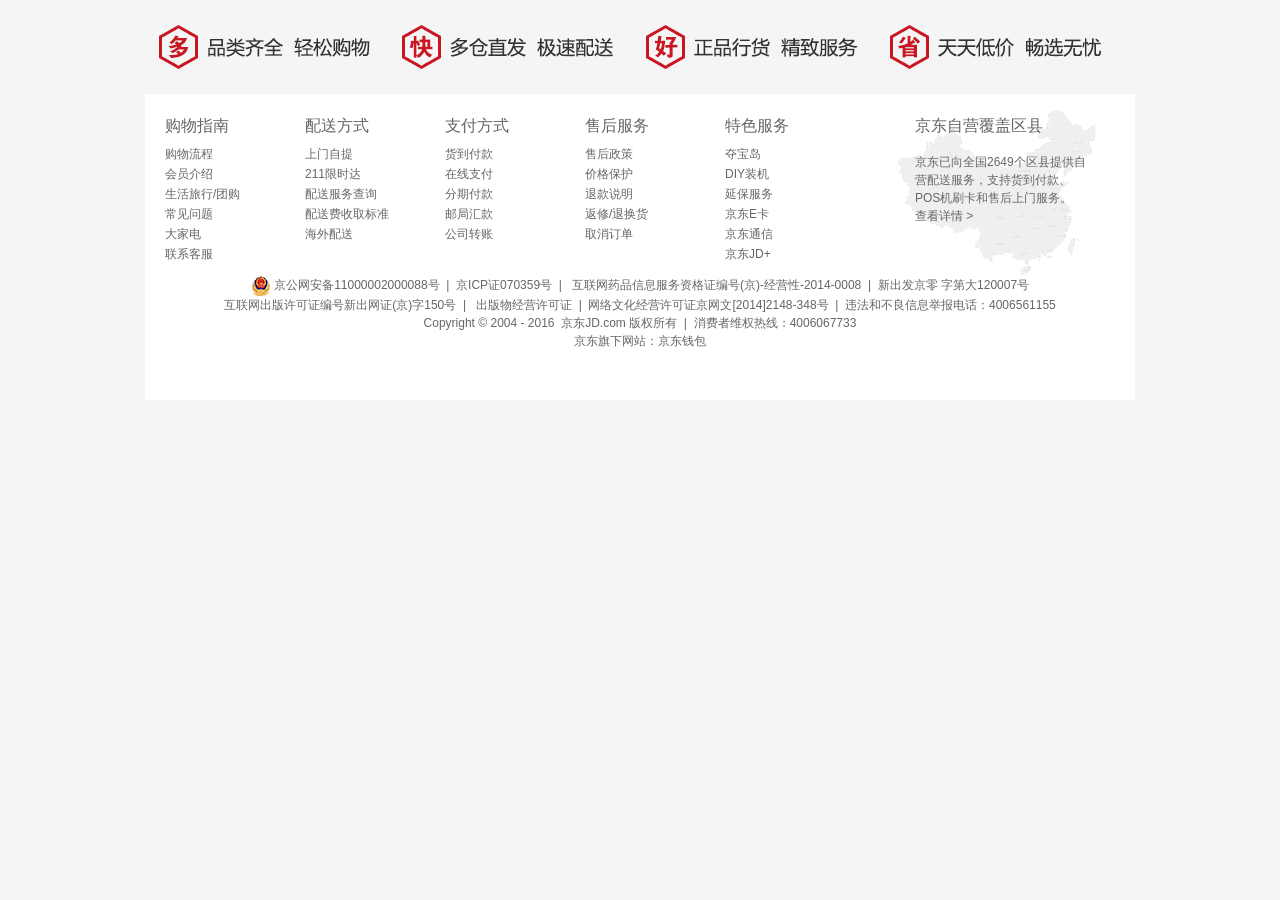
<file: src/main/resources/static/footer.html>
<!DOCTYPE html>
<html lang="en">
<head>
    <meta charset="UTF-8">
    <title>Title</title>
    <link href="css/cart_footer.css" rel="stylesheet">
    <link href="css/cart_base.css" rel="stylesheet">
</head>
<body>
<div id="footer">
    <div id="service-2014">
        <div class="slogan">
            <img src="images/service_items_1.png">
            <img src="images/service_items_2.png">
            <img src="images/service_items_3.png">
            <img src="images/service_items_4.png">
        </div>
        <div class="w">
            <dl class="fore1">
                <dt>购物指南</dt>
                <dd>
                    <div><a>购物流程</a>
                    </div>
                    <div><a>会员介绍</a>
                    </div>
                    <div><a>生活旅行/团购</a>
                    </div>
                    <div><a>常见问题</a></div>
                    <div><a>大家电</a>
                    </div>
                    <div><a>联系客服</a></div>
                </dd>
            </dl>
            <dl class="fore2">
                <dt>配送方式</dt>
                <dd>
                    <div><a>上门自提</a>
                    </div>
                    <div><a>211限时达</a>
                    </div>
                    <div><a>配送服务查询</a>
                    </div>
                    <div><a>配送费收取标准</a>
                    </div>
                    <div><a>海外配送</a></div>
                </dd>
            </dl>
            <dl class="fore3">
                <dt>支付方式</dt>
                <dd>
                    <div><a>货到付款</a>
                    </div>
                    <div><a>在线支付</a>
                    </div>
                    <div><a>分期付款</a>
                    </div>
                    <div><a>邮局汇款</a>
                    </div>
                    <div><a>公司转账</a>
                    </div>
                </dd>
            </dl>
            <dl class="fore4">
                <dt>售后服务</dt>
                <dd>
                    <div><a>售后政策</a>
                    </div>
                    <div><a>价格保护</a>
                    </div>
                    <div><a>退款说明</a>
                    </div>
                    <div><a>返修/退换货</a>
                    </div>
                    <div><a>取消订单</a>
                    </div>
                </dd>
            </dl>
            <dl class="fore5">
                <dt>特色服务</dt>
                <dd>
                    <div><a>夺宝岛</a></div>
                    <div><a>DIY装机</a></div>
                    <div><a>延保服务</a></div>
                    <div><a>京东E卡</a></div>
                    <div><a>京东通信</a></div>
                    <div><a>京东JD+</a></div>
                </dd>
            </dl>
            <div id="coverage">
                <div class="dt">
                    京东自营覆盖区县
                </div>
                <div class="dd">
                    <p>京东已向全国2649个区县提供自营配送服务，支持货到付款、POS机刷卡和售后上门服务。</p>
                    <p class="ar"><a>查看详情&nbsp;&gt;</a>
                    </p>
                </div>
            </div>
            <span class="clr"></span>
        </div>
    </div>
    <div class="copyright">
        <a target="_blank" href=""><img src="images/ga.png"> 京公网安备11000002000088号</a>&nbsp;&nbsp;|&nbsp;&nbsp;京ICP证070359号&nbsp;&nbsp;|&nbsp;&nbsp;
        <a target="_blank" href="">互联网药品信息服务资格证编号(京)-经营性-2014-0008</a>&nbsp;&nbsp;|&nbsp;&nbsp;新出发京零&nbsp;字第大120007号<br>互联网出版许可证编号新出网证(京)字150号&nbsp;&nbsp;|&nbsp;&nbsp;
        <a href="" target="_blank">出版物经营许可证</a>&nbsp;&nbsp;|&nbsp;&nbsp;<a href="" target="_blank">网络文化经营许可证京网文[2014]2148-348号</a>&nbsp;&nbsp;|&nbsp;&nbsp;违法和不良信息举报电话：4006561155<br>Copyright&nbsp;©&nbsp;2004&nbsp;-&nbsp;2016&nbsp;&nbsp;京东JD.com&nbsp;版权所有&nbsp;&nbsp;|&nbsp;&nbsp;消费者维权热线：4006067733<br>京东旗下网站：<a
            href="" target="_blank">京东钱包</a>
    </div>
</div>
</body>
</html>
</file>
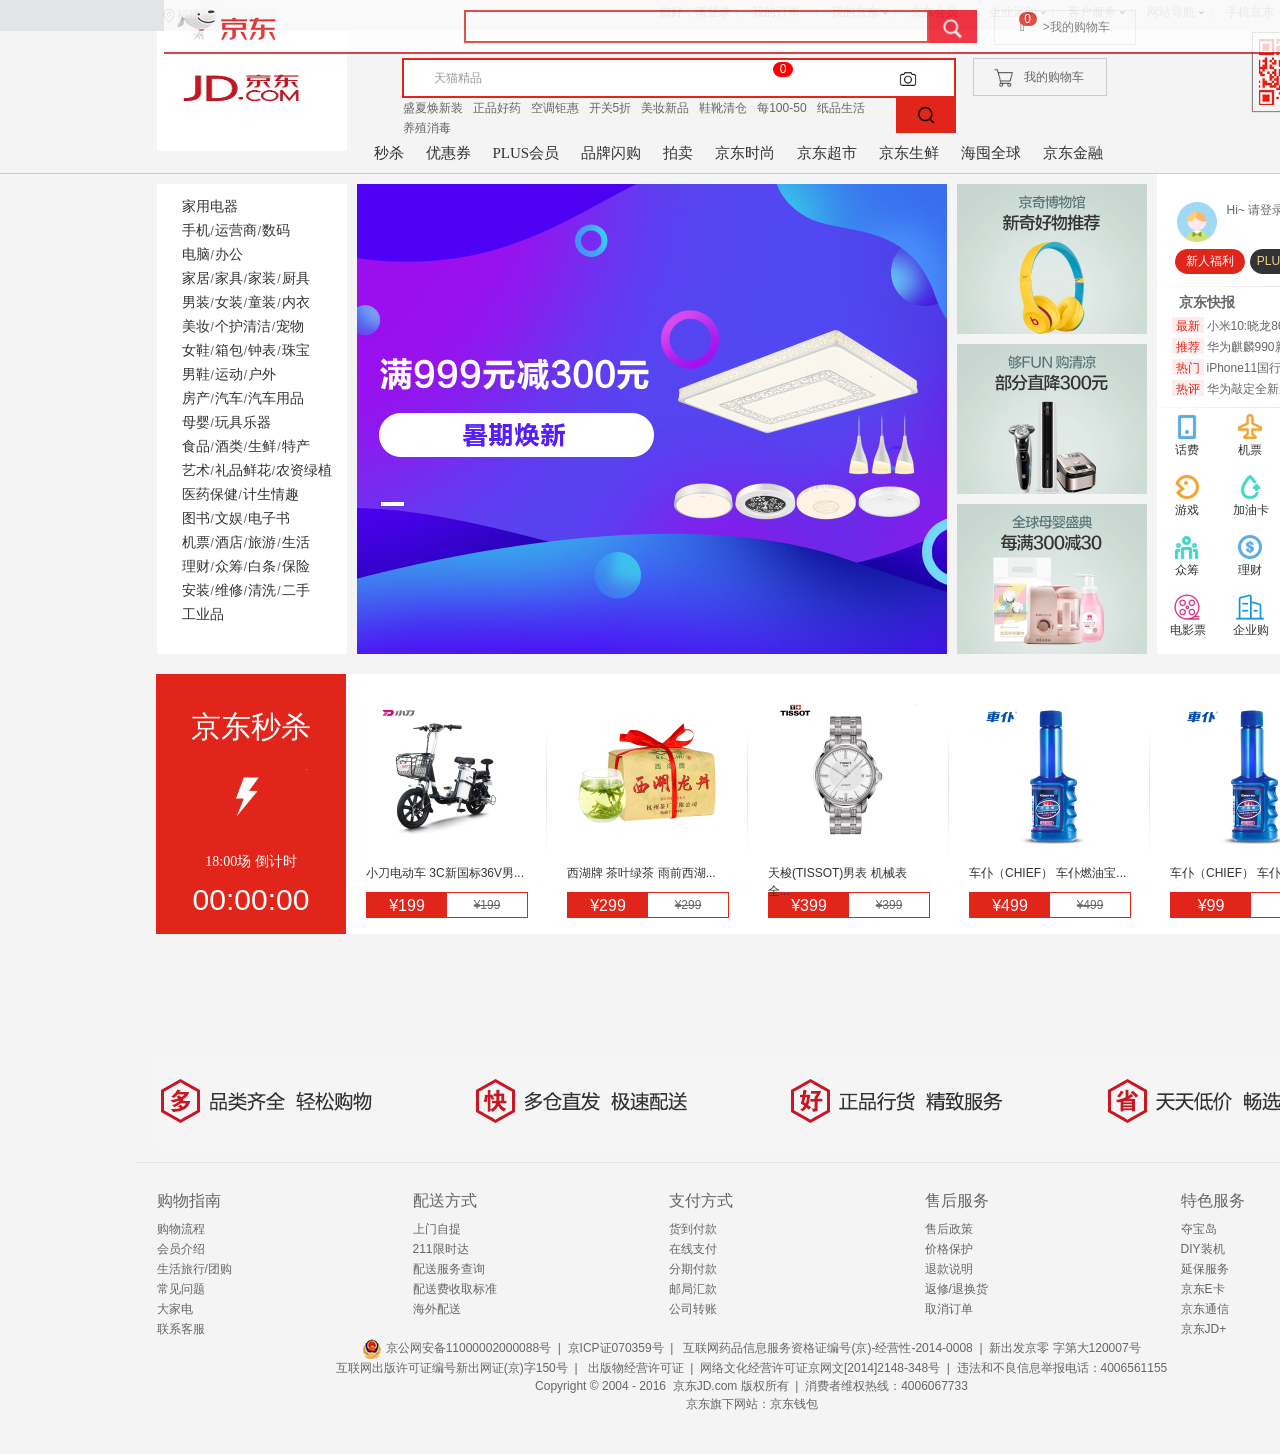
<file: src/main/resources/static/jd_index.html>
<!DOCTYPE html>
<html lang="en">
<head>
    <meta charset="UTF-8">
    <title>京东（JD.COM）-正品低价、品质保证</title>
    <link rel="stylesheet" href="css/jdBase.css">
    <link rel="stylesheet" href="css/jd_index.css">
    <link rel="stylesheet" href="css/base.css">
    <link rel="stylesheet" href="css/search_footer.css">
    <link rel="stylesheet" href="css/search_top_float.css">
    <script src="js/jquery-3.4.1.min.js"></script>
    <script>
        $(document).scroll(function () {
            var scroH=$(document).scrollTop();
            if(scroH>=300){
                $("#float_top").fadeIn(500);
                $(".inBody2Right").fadeIn(500);
            }else{
                $("#float_top").fadeOut(500);
                $(".inBody2Right").fadeOut(500);
            }
        });
            $(".inBody2Right4").click(function () {
                $(".t14").animate({scrollTop:'0px'},500);
            });
        function a(){
            $("#floatPicA").css({"background-image":"url(images/PicB.webp)"});
            $(".floatPic1").css({"background-image":"url(images/PicB1.webp)"});
            $(".floatPic2").css({"background-image":"url(images/PicB2.webp)"});
            $(".floatPic3").css({"background-image":"url(images/PicB3.webp)"});
        }
        function b(){
            $("#floatPicA").css({"background-image":"url(images/PicC.webp)"});
            $(".floatPic1").css({"background-image":"url(images/PicC1.webp)"});
            $(".floatPic2").css({"background-image":"url(images/PicC2.webp)"});
            $(".floatPic3").css({"background-image":"url(images/PicC3.webp)"});
        }
        function c(){
            $("#floatPicA").css({"background-image":"url(images/PicA.jpg)"});
            $(".floatPic1").css({"background-image":"url(images/Pic1.webp)"});
            $(".floatPic2").css({"background-image":"url(images/Pic2.webp)"});
            $(".floatPic3").css({"background-image":"url(images/Pic3.webp)"});
        }
        function d(){
            setTimeout("a()",3000);
            setTimeout("b()",6000);
            setTimeout("c()",9000);
            setTimeout("d()",9001);
        }
        $(d());
        function getUrlParam(name) {
            var reg = new RegExp("(^|&)" + name + "=([^&]*)(&|$)"); //构造一个含有目标参数的正则表达式对象
            var r = window.location.search.substr(1).match(reg); //匹配目标参数
            if (r != null) return unescape(r[2]); return null; //返回参数值
        }
        $(function () {
            //显示购物车数量
            var cId=sessionStorage.getItem("customerId");
            $.ajax({
                url:"http://localhost:8080/orderCartCount",
                data:{customerId:cId},
                type:"post",
                dataType:"json",
                success:function (data) {
                    $("#orderCartCount").children().remove();
                    $orderCC=("<span id=\"inOrderCartCount\">"+data+"</span>");
                    $("#orderCartCount").append($orderCC);
                    $("#inOrderCartCount2").children().remove();
                    $orderCC2=("<i class=\"ci-count\">"+data+"</i>");
                    $("#inOrderCartCount2").append($orderCC2);
                }
                });
            console.log(sessionStorage.getItem("loginName"));
            console.log(sessionStorage.getItem("customerId"));
            //接收URL中的参数loginName
            var id = getUrlParam('loginName');
            if(id==null){
                $("#wel").html("<li><a href='jd_login.html'>您好，请登录</a></li>");
                $("#wel2").html(" <li><a href=\'jd_login.html'\ class=\"f6\">Hi~ 请登录！</a></li>");
            }else{
                $("#wel").html("<li><a>您好，"+id+"</a></li>");
                $("#wel2").html(" <li><a href=\"#\" class=\"f6\">Hi~ "+id+" <br>欢迎逛京东！</a></li>");
            }
            //点击搜索跳转搜索页
            var searchText;
            $("#searchText").focus(function(){
                $(this).val("");
            })
            $("#search_float").click(function () {
                searchText=$("#keyword_float").val();
                location.href="search.html?productName="+encodeURI(encodeURI(searchText))+"";
            })
            $("#红背景").click(function () {
                searchText=$("#searchText").val();
                location.href="search.html?productName="+encodeURI(encodeURI(searchText))+"";
            })

        });
    </script>
</head>
<body>
<div id="top">
    <div id="top1">
        <div id="locReg">
            <ul id="locUl">
                <a href="#"><li id="workLoc"></li></a>
                <li id="workLoc1"><a id="loc" href="#">福建</a></li>
            </ul>
            <ul id="reg">
                <div id="wel">
                <li><a href="#">您好，请登录</a></li>
                <li class="reg1"><a href="#">免费注册</a></li>
                </div>
                <li class="space">I</li>
                <li class="reg2"><a href="index.html">我的订单</a></li>
                <li class="space">I</li>
                <li class="reg3"><a href="#">我的京东</a></li>
                <li class="下拉" href="#"></li>
                <li class="space">I</li>
                <li class="reg2"><a href="#">京东会员</a></li>
                <li class="space">I</li>
                <li class="reg3"><a href="#">企业采购</a></li>
                <li class="下拉" href="#"></li>
                <li class="space">I</li>
                <li class="reg3"><a href="#">客户服务</a></li>
                <li class="下拉" href="#"></li>
                <li class="space">I</li>
                <li class="reg3"><a href="#">网站导航</a></li>
                <li class="下拉" href="#"></li>
                <li class="space">I</li>
                <li class="reg2"><a href="#">手机京东</a></li>
            </ul>
        </div>
    </div>
    <div id="top2">
        <div id="imShEw">
            <a href="#"><div id="im_jd"></div></a>
            <div id="search">
                <div id="sear">
                    <div id="formHot">
                        <div id="form"><form>
                            <input id="searchText" name="搜索框" type="text" value="天猫精品" style="height:35px;margin-left: 30px;margin-top: 1px" size="65px;">
                            <a href="#"><img src="images/拍照.png" height="18px"></a>
                            <a href="#"><div id="红背景"><img src="images/搜索.png" height="18px"></div></a>
                        </form></div>
                        <div id="hotWords">
                            <ul>
                                <li><a href="#">盛夏焕新装</a></li>
                                <li><a href="#">正品好药</a></li>
                                <li><a href="#">空调钜惠</a></li>
                                <li><a href="#">开关5折</a></li>
                                <li><a href="#">美妆新品</a></li>
                                <li><a href="#">鞋靴清仓</a></li>
                                <li><a href="#">每100-50</a></li>
                                <li><a href="#">纸品生活</a></li>
                                <li><a href="#">养殖消毒</a></li>
                            </ul>
                        </div>
                    </div>
                    <a href="cart.html"><div id="shopCar"><span id="orderCartCount"><span id="inOrderCartCount">0</span></span><img src="images/购物车.png">我的购物车</div></a>
                </div>
                <div id="text">
                    <ul>
                        <li><a href="#">秒杀</a></li>
                        <li><a href="#">优惠券</a></li>
                        <li><a href="#">PLUS会员</a></li>
                        <li><a href="#">品牌闪购</a></li>
                        <li><a href="#">拍卖</a></li>
                        <li><a href="#">京东时尚</a></li>
                        <li><a href="#">京东超市</a></li>
                        <li><a href="#">京东生鲜</a></li>
                        <li><a href="#">海囤全球</a></li>
                        <li><a href="#">京东金融</a></li>
                    </ul>
                </div>
            </div>
            <a href="#"><div id="ewm"></div></a>
        </div>
    </div>
</div>
<div id="body1">
    <div id="inBody1">
        <div id="manyTag"><ul>
            <li><a href="#">家用电器</a></li>
            <li><a href="#">手机</a><span class="斜杠">/</span><a href="#">运营商</a><span class="斜杠">/</span><a href="#">数码</a></li>
            <li><a href="#">电脑</a><span class="斜杠">/</span><a href="#">办公</a></li>
            <li><a href="#">家居</a><span class="斜杠">/</span><a href="#">家具</a><span class="斜杠">/</span><a href="#">家装</a><span class="斜杠">/</span><a href="#">厨具</a></li>
            <li><a href="#">男装</a><span class="斜杠">/</span><a href="#">女装</a><span class="斜杠">/</span><a href="#">童装</a><span class="斜杠">/</span><a href="#">内衣</a></li>
            <li><a href="#">美妆</a><span class="斜杠">/</span><a href="#">个护清洁</a><span class="斜杠">/</span><a href="#">宠物</a></li>
            <li><a href="#">女鞋</a><span class="斜杠">/</span><a href="#">箱包</a><span class="斜杠">/</span><a href="#">钟表</a><span class="斜杠">/</span><a href="#">珠宝</a></li>
            <li><a href="#">男鞋</a><span class="斜杠">/</span><a href="#">运动</a><span class="斜杠">/</span><a href="#">户外</a></li>
            <li><a href="#">房产</a><span class="斜杠">/</span><a href="#">汽车</a><span class="斜杠">/</span><a href="#">汽车用品</a></li>
            <li><a href="#">母婴</a><span class="斜杠">/</span><a href="#">玩具乐器</a></li>
            <li><a href="#">食品</a><span class="斜杠">/</span><a href="#">酒类</a><span class="斜杠">/</span><a href="#">生鲜</a><span class="斜杠">/</span><a href="#">特产</a></li>
            <li><a href="#">艺术</a><span class="斜杠">/</span><a href="#">礼品鲜花</a><span class="斜杠">/</span><a href="#">农资绿植</a></li>
            <li><a href="#">医药保健</a><span class="斜杠">/</span><a href="#">计生情趣</a></li>
            <li><a href="#">图书</a><span class="斜杠">/</span><a href="#">文娱</a><span class="斜杠">/</span><a href="#">电子书</a></li>
            <li><a href="#">机票</a><span class="斜杠">/</span><a href="#">酒店</a><span class="斜杠">/</span><a href="#">旅游</a><span class="斜杠">/</span><a href="#">生活</a></li>
            <li><a href="#">理财</a><span class="斜杠">/</span><a href="#">众筹</a><span class="斜杠">/</span><a href="#">白条</a><span class="斜杠">/</span><a href="#">保险</a></li>
            <li><a href="#">安装</a><span class="斜杠">/</span><a href="#">维修</a><span class="斜杠">/</span><a href="#">清洗</a><span class="斜杠">/</span><a href="#">二手</a></li>
            <li><a href="#">工业品</a></li>
        </ul></div>
        <div id="floatPic">
            <a href="#"><div id="floatPicA"></div></a>
            <a href="#"><div class="floatPicB floatPic1"></div></a>
                <a href="#"><div class="floatPicB floatPic2"></div></a>
                    <a href="#"><div class="floatPicB floatPic3"></div></a>
        </div>
        <div id="plus">
            <div id="pluses">
                <div id="头像"><a href="#"><img src="images/头像%20男孩.png"></a></div>
                <div id="欢迎">
                <ul id="wel2">
                    <li><a href="#" class="f6">Hi~欢迎逛京东！</a></li>
                    <li ><a href="#" class="f3">登录</a><span id="竖杠">I</span><a href="#" class="f3">注册</a></li>
                </ul>
                </div>
                <div id="新人和plus">
                    <div id="新人福利"><a href="#" class="FF">新人福利</a></div>
                    <div id="plus会员"><a href="#" class="E5D7">PLUS会员</a></div>
                </div>
            </div>
            <div id="news">
                <div id="快报和更多">
                <div id="京东快报"><a href="#" class="f6 t14 fs">京东快报</a></div>
                <div id="更多">
                    <ul>
                        <li id="右拉左"><a href="#" class="f9">更多</a></li>
                        <li id="右拉"></li>
                    </ul>
                </div>
                </div>
                <div id="newses">
                    <div class="new"><div class="nLeft"><a href="#" class="E125">最新</a></div><div class="nRight"><a href="#">小米10:晓龙865+...</a></div></div>
                    <div class="new new2"><div class="nLeft"><a href="#" class="E125">推荐</a></div><div class="nRight"><a href="#">华为麒麟990新突破...</a></div></div>
                    <div class="new new2"><div class="nLeft"><a href="#" class="E125">热门</a></div><div class="nRight"><a href="#">iPhone11国行售价...</a></div></div>
                    <div class="new new2"><div class="nLeft"><a href="#" class="E125">热评</a></div><div class="nRight"><a href="#">华为敲定全新系统发...</a></div></div>
                </div>
            </div>
            <div id="qbs">
                <div class="qbs0">
                    <div class="qbs1 qbs01"><a href="#"><img src="images/qb1.png" class="picQb"></a><br><a href="#" class="textQb">话费</a></div>
                    <div class="qbs1 qbs02"><a href="#"><img src="images/qb2.png" class="picQb"></a><br><a href="#" class="textQb">机票</a></div>
                    <div class="qbs1 qbs03"><a href="#"><img src="images/qb3.png" class="picQb"></a><br><a href="#" class="textQb">酒店</a></div>
                </div>
                <div class="qbs0">
                    <div class="qbs1 qbs04"><a href="#"><img src="images/qb4.png" class="picQb"></a><br><a href="#" class="textQb">游戏</a></div>
                    <div class="qbs1 qbs05"><a href="#"><img src="images/qb5.png" class="picQb"></a><br><a href="#" class="textQb3">加油卡</a></div>
                    <div class="qbs1 qbs06"><a href="#"><img src="images/qb6.png" class="picQb"></a><br><a href="#" class="textQb3">火车票</a></div>
                </div>
                <div class="qbs0">
                    <div class="qbs1 qbs07"><a href="#"><img src="images/qb7.png" class="picQb"></a><br><a href="#" class="textQb">众筹</a></div>
                    <div class="qbs1 qbs08"><a href="#"><img src="images/qb8.png" class="picQb"></a><br><a href="#" class="textQb">理财</a></div>
                    <div class="qbs1 qbs09"><a href="#"><img src="images/qb9.png" class="picQb"></a><br><a href="#" class="textQb">白条</a></div>
                </div>
                <div class="qbs0">
                    <div class="qbs1 qbs10"><a href="#"><img src="images/qb10.png" class="picQb"></a><br><a href="#" class="textQb3">电影票</a></div>
                    <div class="qbs1 qbs11"><a href="#"><img src="images/qb11.png" class="picQb"></a><br><a href="#" class="textQb3">企业购</a></div>
                    <div class="qbs1 qbs12"><a href="#"><img src="images/qb12.png" class="picQb"></a><br><a href="#" class="textQb3">礼品卡</a></div>
                </div>
            </div>
        </div>
    </div>
</div>
<div id="body2">
    <div id="inBody2">
        <div  class="ms1">
            <div id="ms11"><a href="#" class="FF yaHei t30">京东秒杀</a></div>
            <div id="msTd"><a href="#"><img src="images/闪电.png"></a></div>
            <div id="ms12"><a href="#" class="FF t14 yaHei">18:00场 倒计时</a></div>
            <div id="ms13"><a href="#" class="FF t30">00:00:00</a></div>
        </div>
        <div class="ms2">
            <div class="ms22">
                <div class="ms221"><a href="#"><img src="images/msPic1.webp"></a></div>
                <div class="ms222"><a href="#" class="f3">小刀电动车 3C新国标36V男...</a></div>
                <div class="ms223">
                    <div class="ms2231 t16"><a href="#" class="FF">¥199</a></div>
                    <div class="ms2232"><a href="#">¥199</a></div>
                </div>
            </div>
        </div>
        <div class="ms2">
            <div class="ms22">
                <div class="ms221"><a href="#"><img src="images/msPic2.webp"></a></div>
                <div class="ms222"><a href="#" class="f3">西湖牌 茶叶绿茶 雨前西湖...</a></div>
                <div class="ms223">
                    <div class="ms2231 t16"><a href="#" class="FF">¥299</a></div>
                    <div class="ms2232"><a href="#">¥299</a></div>
                </div>
            </div>
        </div>
        <div class="ms2">
            <div class="ms22">
                <div class="ms221"><a href="#"><img src="images/msPic3.webp"></a></div>
                <div class="ms222"><a href="#" class="f3">天梭(TISSOT)男表 机械表全...</a></div>
                <div class="ms223">
                    <div class="ms2231 t16"><a href="#" class="FF">¥399</a></div>
                    <div class="ms2232"><a href="#">¥399</a></div>
                </div>
            </div>
        </div>
        <div class="ms2">
            <div class="ms22">
                <div class="ms221"><a href="#"><img src="images/msPic4.webp"></a></div>
                <div class="ms222"><a href="#" class="f3">车仆（CHIEF） 车仆燃油宝...</a></div>
                <div class="ms223">
                    <div class="ms2231 t16"><a href="#" class="FF">¥499</a></div>
                    <div class="ms2232"><a href="#">¥499</a></div>
                </div>
            </div>
        </div>
        <div class="ms2">
            <div class="ms22">
                <div class="ms221"><a href="#"><img src="images/msPic4.webp"></a></div>
                <div class="ms222"><a href="#" class="f3">车仆（CHIEF） 车仆燃油宝...</a></div>
                <div class="ms223">
                    <div class="ms2231 t16"><a href="#" class="FF">¥99</a></div>
                    <div class="ms2232"><a href="#">¥99</a></div>
                </div>
            </div>
        </div>
    </div>
    <div class="inBody2Right">
        <div class="inBody2Right0 inBody2Right3"><div class="inBody2RightNZ inBody2Right4"><a href="#" class="t14 ">京东秒杀</a></div></div>
        <div class="inBody2Right0 inBody2Right1 inBody2Right3"><div class="inBody2RightNZ inBody2Right4"><a href="#" class="t14 ">特色优选</a></div></div>
        <div class="inBody2Right0 inBody2Right1 inBody2Right3"><div class="inBody2RightNZ inBody2Right4"><a href="#" class="t14 ">频道广场</a></div></div>
        <div class="inBody2Right0 inBody2Right1 inBody2Right3"><div class="inBody2RightNZ inBody2Right4"><a href="#" class="t14 ">为你推荐</a></div></div>
        <div class="inBody2Right0 inBody2Right2 inBody2Right3"><div class="inBody2RightNZ"><a href="#"><img src="images/狗.png"></a><a href="#" class="t14">客服</a></div></div>
        <div class="inBody2Right0 inBody2Right1 inBody2Right2 inBody2Right3"><div class="inBody2RightNZ"><a href="#"><img src="images/笔.png"></a><a href="#" class="t14">反馈</a></div></div>
        <div class="inBody2Right0 inBody2Right1 inBody2Right2 inBody2Right4"><div class="inBody2RightNZ"><a href="#"><img src="images/方向-向上.png"></a><a href="#" class="t14 fr">顶部</a></div></div>
    </div>
</div>
<div id="inFooter">
    <div id="footer">
        <div id="service-2014">
            <div class="slogan">
                <a href="#"><img src="images/service_items_1.png"></a>
                <a href="#"><img class="footerPic" src="images/service_items_2.png"></a>
                    <a href="#"><img class="footerPic" src="images/service_items_3.png"></a>
                        <a href="#"><img class="footerPic" src="images/service_items_4.png"></a>
            </div>
            <div class="w">
                <dl class="fore1">
                    <dt>购物指南</dt>
                    <dd>
                        <div><a href="#">购物流程</a>
                        </div>
                        <div><a href="#">会员介绍</a>
                        </div>
                        <div><a href="#">生活旅行/团购</a>
                        </div>
                        <div><a href="#">常见问题</a></div>
                        <div><a href="#">大家电</a>
                        </div>
                        <div><a href="#">联系客服</a></div>
                    </dd>
                </dl>
                <dl class="fore">
                    <dt>配送方式</dt>
                    <dd>
                        <div><a href="#">上门自提</a>
                        </div>
                        <div><a href="#">211限时达</a>
                        </div>
                        <div><a href="#">配送服务查询</a>
                        </div>
                        <div><a href="#">配送费收取标准</a>
                        </div>
                        <div><a href="#">海外配送</a></div>
                    </dd>
                </dl>
                <dl class="fore">
                    <dt>支付方式</dt>
                    <dd>
                        <div><a href="#">货到付款</a>
                        </div>
                        <div><a href="#">在线支付</a>
                        </div>
                        <div><a href="#">分期付款</a>
                        </div>
                        <div><a href="#">邮局汇款</a>
                        </div>
                        <div><a href="#">公司转账</a>
                        </div>
                    </dd>
                </dl>
                <dl class="fore">
                    <dt>售后服务</dt>
                    <dd>
                        <div><a href="#">售后政策</a>
                        </div>
                        <div><a href="#">价格保护</a>
                        </div>
                        <div><a href="#">退款说明</a>
                        </div>
                        <div><a href="#">返修/退换货</a>
                        </div>
                        <div><a href="#">取消订单</a>
                        </div>
                    </dd>
                </dl>
                <dl class="fore">
                    <dt>特色服务</dt>
                    <dd>
                        <div><a href="#">夺宝岛</a></div>
                        <div><a href="#">DIY装机</a></div>
                        <div><a href="#">延保服务</a></div>
                        <div><a href="#">京东E卡</a></div>
                        <div><a href="#">京东通信</a></div>
                        <div><a href="#">京东JD+</a></div>
                    </dd>
                </dl>
                <span class="clr"></span>
            </div>
        </div>
        <div class="copyright">
            <a target="_blank" href=""><img src="images/ga.png"> 京公网安备11000002000088号</a>&nbsp;&nbsp;|&nbsp;&nbsp;京ICP证070359号&nbsp;&nbsp;|&nbsp;&nbsp;
            <a target="_blank" href="">互联网药品信息服务资格证编号(京)-经营性-2014-0008</a>&nbsp;&nbsp;|&nbsp;&nbsp;新出发京零&nbsp;字第大120007号<br>互联网出版许可证编号新出网证(京)字150号&nbsp;&nbsp;|&nbsp;&nbsp;
            <a href="" target="_blank">出版物经营许可证</a>&nbsp;&nbsp;|&nbsp;&nbsp;<a href="" target="_blank">网络文化经营许可证京网文[2014]2148-348号</a>&nbsp;&nbsp;|&nbsp;&nbsp;违法和不良信息举报电话：4006561155<br>Copyright&nbsp;©&nbsp;2004&nbsp;-&nbsp;2016&nbsp;&nbsp;京东JD.com&nbsp;版权所有&nbsp;&nbsp;|&nbsp;&nbsp;消费者维权热线：4006067733<br>京东旗下网站：<a href="" target="_blank">京东钱包</a>
        </div>
    </div>
</div>
<div id="float_top">
    <div id="float_top_logo"></div>
    <div id="search_top_left_float"><input type="text" id="keyword_float"><span></span><img id="search_float" src="images/kuo.png" height="33"></div>
    <div id="search_top_center_float" class="red"><i class="iconfont font16"></i><span id="inOrderCartCount2"><i class="ci-count">0</i></span>>我的购物车
    </div>
</div>
</body>
</html>
</file>
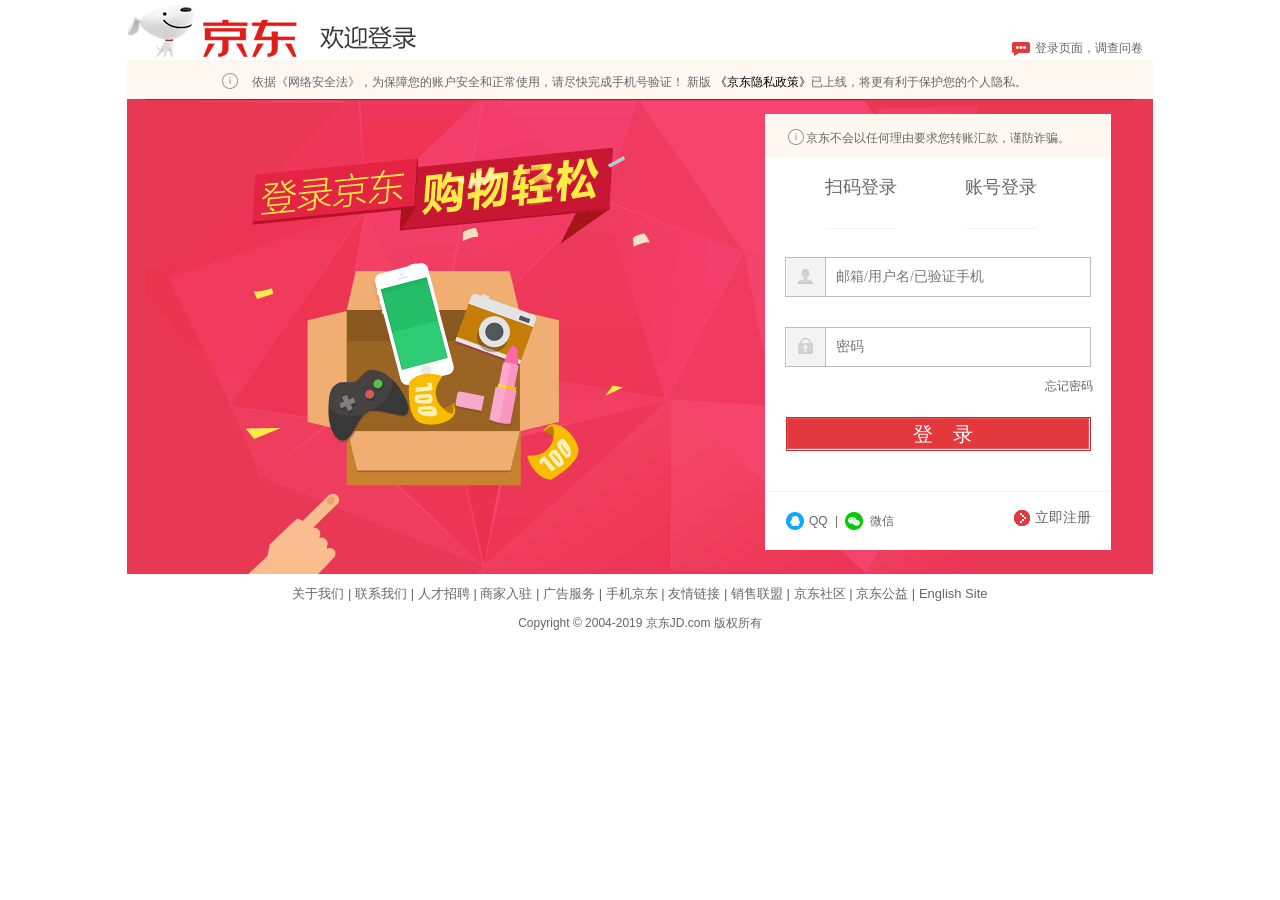
<file: src/main/resources/static/jd_login.html>
<!DOCTYPE html>
<html lang="en">
<head>
    <meta charset="UTF-8">
    <title>登录</title>
    <link href="css/jd_login.css" rel="stylesheet">
    <link href="css/jd_base.css" rel="stylesheet">
    <style>
        .error {
            color: red
        }
    </style>
    <script src="js/jquery-3.4.1.min.js"></script>
    <script src="js/vue.min.js"></script>
    <script src="js/jquery.validate.js"></script>
    <script src="js/jquery.validate.regex.js"></script>
    <script>
        $(function(){
            $("#myform").validate({
                rules: {
                    loginName: {
                        required: true,
                        regex: /^\w{3,20}$/
                    },
                    passWord:{
                        required: true,
                        minlength:4
                    }
                },
                messages: {
                    loginName: {
                        required: "请输入用户名/邮箱/手机",
                        regex: "用户名格式不正确或不存在"
                    },
                    passWord:{
                        required: "输入密码",
                        minlength:"密码不能小于4位"
                    }
                }
            });

            $(".btn-img").click(function () {
                $.ajax({
                    url:"http://localhost:8080/login",
                    type:"post",
                    data:{'name':$("input[name='loginName']").val(),'password':$("input[name='passWord']").val()},
                    dataType:"json",
                    // async:false,
                    success:function (data) {
                        // alert(data);
                        // console.log(data);
                        // var login=$("input[name='loginName']").val();
                        if(data.length==0){
                            alert("用户名或密码错误！");
                            // $("errorMsg").html("用户名或密码错误！");
                        }
                        else {
                            var loginName=data[0].loginName;
                            $.ajax({
                                url: "http://localhost:8080/selectId",
                                type: "post",
                                data: {
                                    "loginName":loginName,
                                },
                                dataType: "json",
                                success: function (data) {
                                    sessionStorage.setItem("customerId",data.customerId);
                                    sessionStorage.setItem("loginName",loginName);
                                    location.href = "jd_index.html?loginName="+loginName+"";
                                }
                            })
                            // sessionStorage.setItem("loginName",loginName);
                            // location.href = "jd_index.html?loginName="+loginName+"";
                        }
                        // console.log(data);
                        // data==true? location.href = "jd_index.html?loginName="+data[0].loginName+"": alert("用户名或密码错误！");
                    }
                })
            });

        })
    </script>
</head>
<body>
<div id="container">
    <div id="head">
        <div id="logo">
            <a href="#">
                <img src="images/logo-login.png">
            </a>
            <b></b>
        </div>
        <a href="#" class="q_link"><b></b>登录页面，调查问卷</a>
    </div>
    <div id="content">
        <div id="tips">
            <i class="icon-tips"></i>
            <p>
                依据《网络安全法》，为保障您的账户安全和正常使用，请尽快完成手机号验证！ 新版
                <a href="#" class="black">《京东隐私政策》</a>已上线，将更有利于保护您的个人隐私。
            </p>

        </div>
        <div class="w">
        <div id="login_form">
            <div class="tips-wrapper">
                <div class="cont-wrapper">
                    <i class="icon-tips2"></i>
                    <p> 京东不会以任何理由要求您转账汇款，谨防诈骗。</p>
                </div>
            </div>
            <div class="login-tab1"><a href="#">扫码登录</a> </div>
            <div class="login-tab2"><a href="#">账号登录</a> </div>
            <form id="myform">
            <div class="item-fore1">
                <label class="login-label"></label>
                <input name="loginName" type="text" class="in_text" placeholder="邮箱/用户名/已验证手机">
                <span class="clear" ></span>
            </div>
            <div class="item-fore2">
                <label class="login-label2"></label>
                    <input name="passWord" type="password" class="in_text" placeholder="密码">
            </div>
            <span class="forget"><a href="#">忘记密码</a> </span>
            <div class="login-btn">
                    <input class="btn-img" type="button" value="登录">
<!--                    <a href="#" class="btn-img" type="submit">登&nbsp&nbsp&nbsp&nbsp录</a>-->
            </div>
            </form>
            <div class="form_footer">
                <b class="qq-icon"></b>
                <a href="#"><span class="foot_text1">QQ</span></a>
                <span class="line">|</span>
                <b class="wx-icon"></b>
                <a href="#"><span class="foot_text2">微信</span></a>
                <div class="regist-link">
                    <a href="register.html"><b></b>立即注册</a>
                </div>
            </div>
        </div>
        </div>
    </div>
    <div id="footer">
        <div class="f_font">
            <a href="#">关于我们</a>
            <span>|</span>
            <a href="#">联系我们</a>
            <span>|</span>
            <a href="#">人才招聘</a>
            <span>|</span>
            <a href="#">商家入驻</a>
            <span>|</span>
            <a href="#">广告服务</a>
            <span>|</span>
            <a href="#">手机京东</a>
            <span>|</span>
            <a href="#">友情链接</a>
            <span>|</span>
            <a href="#">销售联盟</a>
            <span>|</span>
            <a href="#">京东社区</a>
            <span>|</span>
            <a href="#">京东公益</a>
            <span>|</span>
            <a href="#">English Site</a>
        </div>
        <div class="copyright">
            Copyright © 2004-2019  京东JD.com 版权所有
        </div>
    </div>
</div>
</body>
</html>
</file>
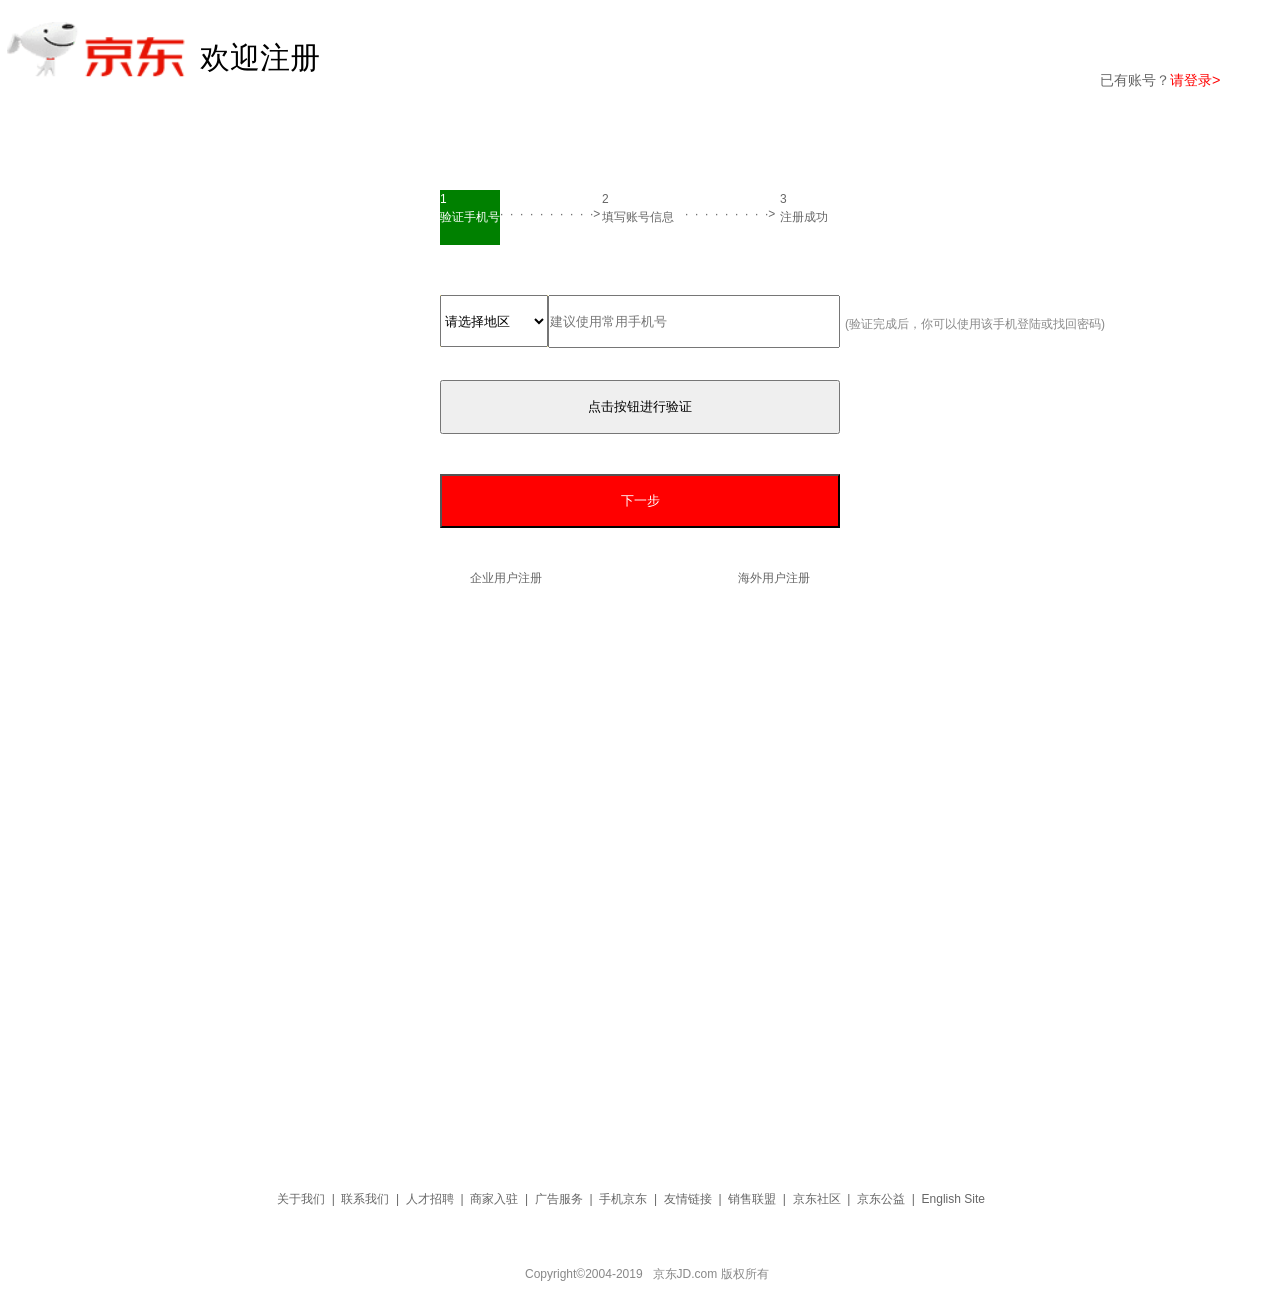
<file: src/main/resources/static/register.html>
<!DOCTYPE html>
<html lang="en">
<head>
    <meta charset="UTF-8">
    <title>个人注册</title>
    <style>
        /*#firststep{*/
        /*    display: none;*/
        /*}*/
        #secondstep {
            display: none;
        }

        #thirdstep {
            display: none;
        }

        .red {
            margin-left: 410px;
        }
    </style>
    <link href="css/jd-base.css" rel="stylesheet">
    <link href="css/jd-注册界面.css" rel="stylesheet">
    <script src="js/jquery-3.4.1.min.js"></script>
    <script src="js/jquery.validate.js"></script>
    <script src="js/jquery.validate.regex.js"></script>
    <script>
        $(function () {
            $("#fhsy").click(function () {
                location.href="jd_index.html";
            });

            var tag;
            var tag1;
            var telnum;
            var tag2;
            var sextag;
            var tagid;
            $("input[name='checktelnumber']").click(function () {

                $.ajax({
                    url: "/checktel",
                    type: "post",
                    dataType: "text",
                    data: {
                        "tel": $("input[name='phoneNumber']").val()
                    },
                    success: function (data) {
                        tag = data;
                        if (tag=="1") {
                            tag1=1;
                            $("span[name='error1']").empty();
                            $("span[name='error2']").empty();
                            var $errorMsg = "<span name='error1' class='num'>手机号码已被注册！</span>";
                            $("input[name='checktelnumber']").after($errorMsg);
                        }else{
                            tag1=2;
                            $("span[name='error2']").empty();
                            $("span[name='error1']").empty();
                            var $errorMsg = "<span name='error2' class='num'>手机号码可以使用！</span>";
                            $("input[name='checktelnumber']").after($errorMsg);
                        }
                    },
                    error: function (data) {
                        alert(data);
                    }

                })
                // $.ajax({
                //     url:"/checktel",
                //     type:"post",
                //     dataType:"text",
                //     data:{
                //         // 'regTel':$("#number").val()
                //         'tel':$("#number").val()
                //     },
                //     success:function (data){
                //         alert(1111)
                //         tag=data;
                //         if (tag>=1){
                //             var $errorMsg = $("<span class='num'>手机号码不合法！</span>");
                //             $("input[name='checktelnumber']").after($errorMsg);
                //         }
                //     },
                //     error:function () {
                //     alert(9999)
                //     }
                // })
            });
            // $("input[name='checktelnumber']").click(function () {

            //
            // });


            //点击下一步出发
            $("#next").click(function () {
                if (tag1==2) {
                    step2();
                }
            })
            // 跳转立即注册
            function step2() {
                // alert("1111111");
                // $("input[name='tel']").next(".num").remove();
                var reg = /^\d{11}$/
                if (!reg.test($("input[name='phoneNumber']").val())) {
                    // alert(!reg.test($("input[name='tel']").val()))
                    // var $errorMsg = ("<span class='num'>手机号码不合法！</span>");//准备错误信息
                    $("span[name='error']").empty();
                    var $errorMsg = "<span name='error' class='num'>手机号码不合法！</span>";//准备错误信息

                    // $("input[name='tel']").after($errorMsg);//将错误信息加入输入框后面

                    $("#number").after($errorMsg);
                    // return false;
                } else {
                    var ele2 = document.getElementById("second_o");
                    var ele1 = document.getElementById("first_o");
                    var ele3 = document.getElementById("firststep");
                    var ele4 = document.getElementById("secondstep");
                    ele2.style.color = "white";
                    ele2.style.backgroundColor = "green";
                    ele1.style.color = "black";
                    ele1.style.backgroundColor = "white";
                    ele3.style.display = "none";
                    ele4.style.display = "block";
                    telnum = $("input[name='tel']").val()
                }

            }

            // $("input[name='yz_username']").blur(function () {
            //     $(this).next(".red").remove();
            //     var reg = /^[a-zA-Z]{1}[A-Z|a-z|0-9]{4,20}/;
            //     if (!reg.test($(this).val())) {
            //         var $errorMsg = $("<span class='red'>用户名不合法！</span>");//准备错误信息
            //         $(this).after($errorMsg);//将错误信息加入输入框后面
            //         return false;
            //     }
            // });

            //用户名表单验证
            // $(function () {
            //     $("#myform").validate({
            //         rules:{
            //             yz_username:{
            //                 required:true,
            //                 // regex:/^w{4,20}$/
            //             }
            //         },
            //         messages:{
            //             yz_username: {
            //                 required: "",
            //                 // regex: "用户名不合法"
            //             }
            //         }
            //     })
            // });


            // function step2() {
            //     if ($("input[name='tel']").val() != null) {
            //         var ele2 = document.getElementById("second_o");
            //         var ele1 = document.getElementById("first_o");
            //         var ele3 = document.getElementById("firststep");
            //         var ele4 = document.getElementById("secondstep");
            //         ele2.style.color = "white";
            //         ele2.style.backgroundColor = "green";
            //         ele1.style.color = "black";
            //         ele1.style.backgroundColor = "white";
            //         ele3.style.display = "none";
            //         ele4.style.display = "block";
            //     }else{
            //         alert("请输入手机号码！");
            //     }
            // }


            $("#ljzc").click(function () {
                step3();
            })

//跳转注册成功
            function step3() {
                $("input[name='yz_username']").next(".red").remove();
                var reg = /^\w{4,20}$/
                if (!reg.test($("input[name='yz_username']").val())) {
                    var $errorMsg = $("<span class='red'>用户名不合法！</span>");//准备错误信息
                    $("input[name='yz_username']").after($errorMsg);//将错误信息加入输入框后面
                    //return false;
                }

                $("input[name='yz_realname']").next(".red").remove();
                var reg4 = /^[\u4e00-\u9fa5]{2,4}$/
                if (!reg4.test($("input[name='yz_realname']").val())) {
                    var $errorMsg = $("<span class='red'>真实姓名不合法！</span>");//准备错误信息
                    $("input[name='yz_realname']").after($errorMsg);//将错误信息加入输入框后面
                    //return false;
                }

                $("input[name='yz_setpwd']").next(".red").remove();
                var reg1 = /^\w{6,20}$/
                if (!reg1.test($("input[name='yz_setpwd']").val())) {
                    var $errorMsg1 = $("<span class='red'>密码设置不合法！</span>");//准备错误信息
                    $("input[name='yz_setpwd']").after($errorMsg1);//将错误信息加入输入框后面
                    //return false;
                }

                $("input[name='yz_confirmpwd']").next(".red").remove();
                //var reg2 = /^\w{6,20}$/
                if (document.getElementById("input_confirmpwd").value != document.getElementById("input_setpwd").value) {
                    var $errorMsg2 = $("<span class='red'>两次密码不一致！</span>");//准备错误信息
                    $("input[name='yz_confirmpwd']").after($errorMsg2);//将错误信息加入输入框后面
                    //return false;
                }

                $("input[name='yz_emailcheck']").next(".red").remove();
                var reg3 = /^[a-zA-Z0-9_-]+@[a-zA-Z0-9_-]+(\.[a-zA-Z0-9_-]+)+$/
                if (!reg3.test($("input[name='yz_emailcheck']").val())) {
                    var $errorMsg2 = $("<span class='red'>邮箱不合法！</span>");//准备错误信息
                    $("input[name='yz_emailcheck']").after($errorMsg2);//将错误信息加入输入框后面
                    //return false;
                }

                if (reg.test($("input[name='yz_username']").val()) && reg1.test($("input[name='yz_setpwd']").val()) && document.getElementById("input_confirmpwd").value == document.getElementById("input_setpwd").value && reg3.test($("input[name='yz_emailcheck']").val()) && reg4.test($("input[name='yz_realname']").val()))
                {
                    sextag=$("input:radio[name='2']:checked").val();

                    // var radio=document.getElementsByName('2');
                    // for(var i=0;i<radio.length;i++){
                    //     if(radio[i].checked) {
                    //         sextag.push(radio[i].value);
                    //     }
                    // }
                    // if (document.getElementById("man").checked){
                    //     sextag.push() ;
                    // }
                    // if (document.getElementById("woman").checked){
                    //     sextag = "女";
                    // }
                    $.ajax({
                        url:"/checkloginname",
                        type:"post",
                        dataType:"text",
                        data:{
                            'loginName':$("#input_username").val()
                        },
                        success:function (data){
                            tag2=data;
                            if (tag2=="1"){
                                // $("span[name='error1']").empty();
                                // $("span[name='error2']").empty();
                                // var $errorMsg = "<span name='error1' class='num'>该用户名已被注册！</span>";
                                // $("input[name='yz_username']").after($errorMsg);
                                alert("该用户名已被注册！");
                            } else{
                                $.ajax({
                                    url:"/insertlogin",
                                    type:"post",
                                    dataType:"text",
                                    data:{
                                        'loginName':$("#input_username").val(),
                                        'password':$("#input_setpwd").val()
                                    },
                                    success:function (data) {

                                        $.ajax({
                                            url:"/loginid",
                                            type:"post",
                                            dataType:"text",
                                            data:{
                                                'loginName':$("#input_username").val()
                                            },
                                            success:function (data){
                                                tagid = data;
                                                $.ajax({
                                                    url:"/insertinfo",
                                                    type:"post",
                                                    dataType:"text",
                                                    data:{
                                                        'customerName':$("#input_realname").val(),
                                                        'sex':sextag,
                                                        'tel':$("#number").val(),
                                                        'email':$("#input_emailcheck").val(),
                                                        'loginId':tagid
                                                    },
                                                    success:function (data){

                                                        if (data != 0) {
                                                            var ele2 = document.getElementById("second_o");
                                                            var ele3 = document.getElementById("third_o");
                                                            var ele1 = document.getElementById("secondstep");
                                                            var ele4 = document.getElementById("thirdstep");
                                                            ele2.style.color = "black";
                                                            ele2.style.backgroundColor = "white";
                                                            ele3.style.color = "white";
                                                            ele3.style.backgroundColor = "green";
                                                            ele1.style.display = "none";
                                                            ele4.style.display = "block";
                                                        }else{
                                                            alert("注册失败！");
                                                        }
                                                    }
                                                })
                                            }
                                        })
                                    }
                                })
                            }
                        }
                    })











                }
            }


//结束
        })


    </script>
</head>
<body>
<div id="header">
    <div id="root_logo">
        <a href="#"><img src="images/root_logo.png"></a>
    </div>
    <div id="logo_title">
        欢迎注册
    </div>
    <div id="have_account">
        <ul>
            <li>已有账号？</li>
            <li class="ple"><a href="jd_login.html">请登录></a></li>
        </ul>
    </div>
</div>
<div id="container">
    <div id="three_o">
        <div id="first_o">
            <span class="step-index">1</span>
            <p class="step-desc">验证手机号</p>

        </div>

        <div class="line1">·&nbsp;&nbsp;·&nbsp;&nbsp;·&nbsp;&nbsp;·&nbsp;&nbsp;·&nbsp;&nbsp;·&nbsp;&nbsp;·&nbsp;&nbsp;·&nbsp;&nbsp;·&nbsp;&nbsp;·></div>

        <div id="second_o">
            <span class="step-index">2</span>
            <p class="step-desc">填写账号信息</p>

        </div>

        <div class="line2">·&nbsp;&nbsp;·&nbsp;&nbsp;·&nbsp;&nbsp;·&nbsp;&nbsp;·&nbsp;&nbsp;·&nbsp;&nbsp;·&nbsp;&nbsp;·&nbsp;&nbsp;·></div>

        <div id="third_o">
            <span class="step-index">3</span>
            <p class="step-desc">注册成功</p>

        </div>

    </div>
    <div id="firststep">
        <div id="phone">
            <div id="country">
                <select id="place" name="place">
                    <option value="0">请选择地区</option>
                    <option value="1">中国0886</option>
                    <option value="2">美国0001</option>
                    <option value="3">日本0081</option>
                    <option value="4">韩国0082</option>
                </select>
            </div>
            <input id="number" name="phoneNumber" type="text" placeholder="建议使用常用手机号">
        </div>
        <div>
            <ul id="tip_tel">
                <li>(验证完成后，你可以使用该手机登陆或找回密码)</li>
            </ul>
        </div>
        <div id="getcode">

            <input type="button" id="checktelnum" name="checktelnumber" value="点击按钮进行验证">
        </div>
        <input type="button" id="next" value="下一步" >
<!--        <button id="next" value="下一步"></button>-->
    </div>

    <div id="secondstep">
        <form id="myform">
            <div id="username">
                <div id="yhm"> &nbsp;&nbsp;&nbsp;&nbsp;用 户 名</div>
            </div>
            <input id="input_username" name="yz_username" type="text" placeholder="您的账户名和登录名">
            <ul id="tip_username">
                <li>(支持中文、英文、数字、“-”、“_”的组合，4-20个字符)</li>
            </ul>

            <div id="realname">
                <div id="zsxm">  真 实 姓 名</div>
            </div>
            <input id="input_realname" name="yz_realname" type="text" placeholder="您的真实姓名">

            <div id="usersex">
                <div id="yhxb"> 性 别</div>
                <div id="options">
                    <input id="man" type="radio" checked ="checked" name="2" value="男">男
                    <input id="woman" type="radio"  name="2" value="女">女
                </div>
            </div>

            <div id="setpwd">
                <div id="szmm"> &nbsp;&nbsp;设 置 密 码</div>
            </div>
            <input id="input_setpwd" name="yz_setpwd" type="text" placeholder="建议使用两种或两种以上字符组合">
            <ul id="tip_setpwd">
                <li>(建议使用字母、数字和符号两种及以上的组合，6-20个字符)</li>
            </ul>
            <div id="confirmpwd">
                <div id="qrmm">&nbsp;&nbsp; 确 认 密 码</div>

            </div>
            <input id="input_confirmpwd" name="yz_confirmpwd" type="text" placeholder="请再次输入密码">
            <ul id="tip_confirmpwd">
                <li>(请再次输入密码)</li>
            </ul>
            <div id="emailcheck">
                <div id="yxyz">&nbsp;&nbsp; 邮 箱 验 证</div>

            </div>
            <input id="input_emailcheck" name="yz_emailcheck" type="text" placeholder="请输入邮箱">
            <ul id="tip_emailcheck">
                <li>(验证完成后，你可以使用该邮箱登陆)</li>
            </ul>
        </form>
        <div id="emailcheckcode">
            <div id="yxyzm"> &nbsp;&nbsp;邮箱验证码</div>
            <input id="input_emailcheckcode" type="text" placeholder="请输入邮箱验证码">
            <a href="#">
                <div id="hqyzm"> 获取验证码</div>
            </a>
        </div>
        <div id="registernow">
            <input type="button" id="ljzc" value="立即注册" >
        </div>
    </div>
    <div id="thirdstep">
        <div id="zccg">
            <img src="images/绿勾.png">
            <div id="words">恭喜您，注册成功！</div>
            <div id="words1"><a href="jd_login.html"> 立即登陆></a></div>
        </div>
        <div id="back">
            <input type="button" id="fhsy" value="返回首页">
        </div>
    </div>

    <div id="other">
        <ul>
            <li class="comp"><a href="#"> 企业用户注册</a></li>
            <li class="foreign"><a href="#">海外用户注册</a></li>
        </ul>
    </div>
</div>
<div id="footer">
    <div id="links">
        <ul id="links_ser">
            <li><a href="#">关于我们</a>&nbsp;&nbsp;|&nbsp;&nbsp;</li>
            <li><a href="#">联系我们</a>&nbsp;&nbsp;|&nbsp;&nbsp;</li>
            <li><a href="#">人才招聘</a>&nbsp;&nbsp;|&nbsp;&nbsp;</li>
            <li><a href="#">商家入驻</a>&nbsp;&nbsp;|&nbsp;&nbsp;</li>
            <li><a href="#">广告服务</a>&nbsp;&nbsp;|&nbsp;&nbsp;</li>
            <li><a href="#">手机京东</a>&nbsp;&nbsp;|&nbsp;&nbsp;</li>
            <li><a href="#">友情链接</a>&nbsp;&nbsp;|&nbsp;&nbsp;</li>
            <li><a href="#">销售联盟</a>&nbsp;&nbsp;|&nbsp;&nbsp;</li>
            <li><a href="#">京东社区</a>&nbsp;&nbsp;|&nbsp;&nbsp;</li>
            <li><a href="#">京东公益</a>&nbsp;&nbsp;|&nbsp;&nbsp;</li>
            <li><a href="#">English Site</a></li>
        </ul>
    </div>
    <div id="copyright">
        <ul id="cori">
            <li>Copyright©2004-2019&nbsp;&nbsp; 京东JD.com 版权所有</li>
        </ul>
    </div>
</div>
</body>
</html>
</file>
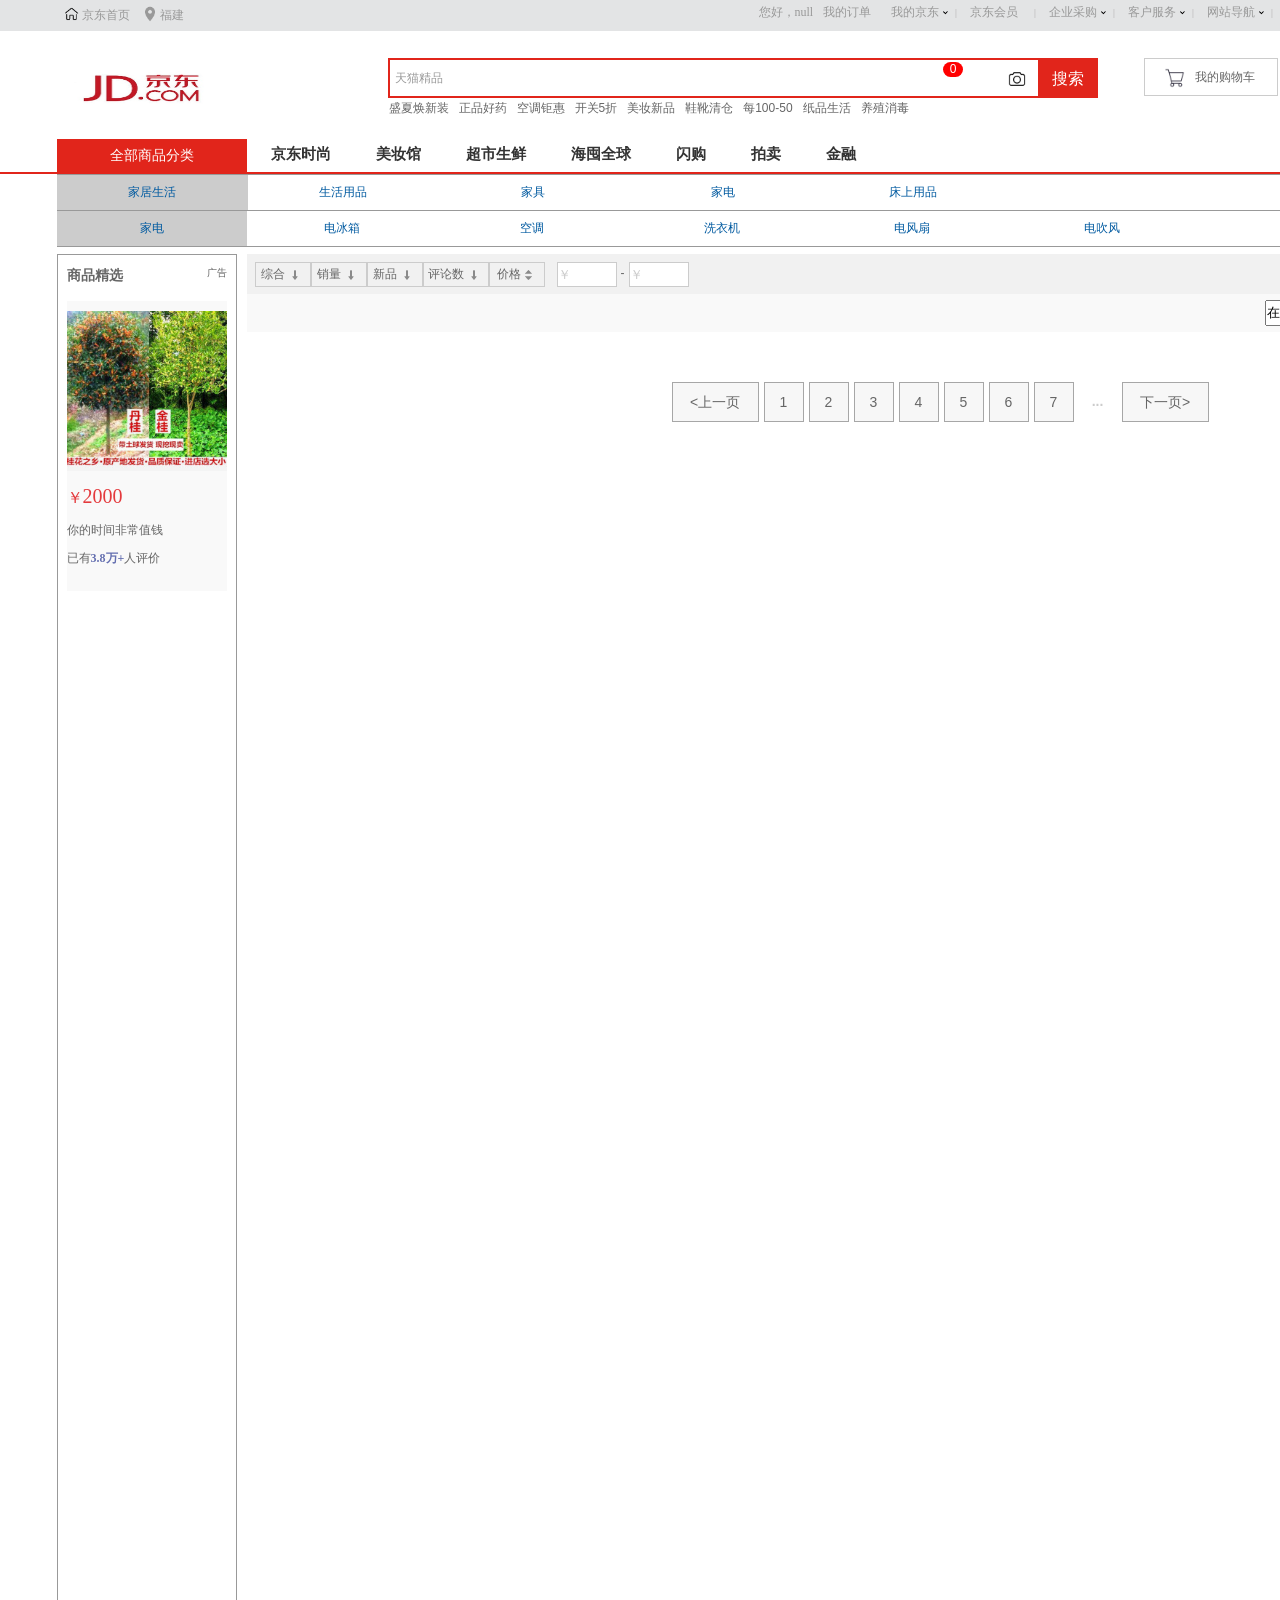
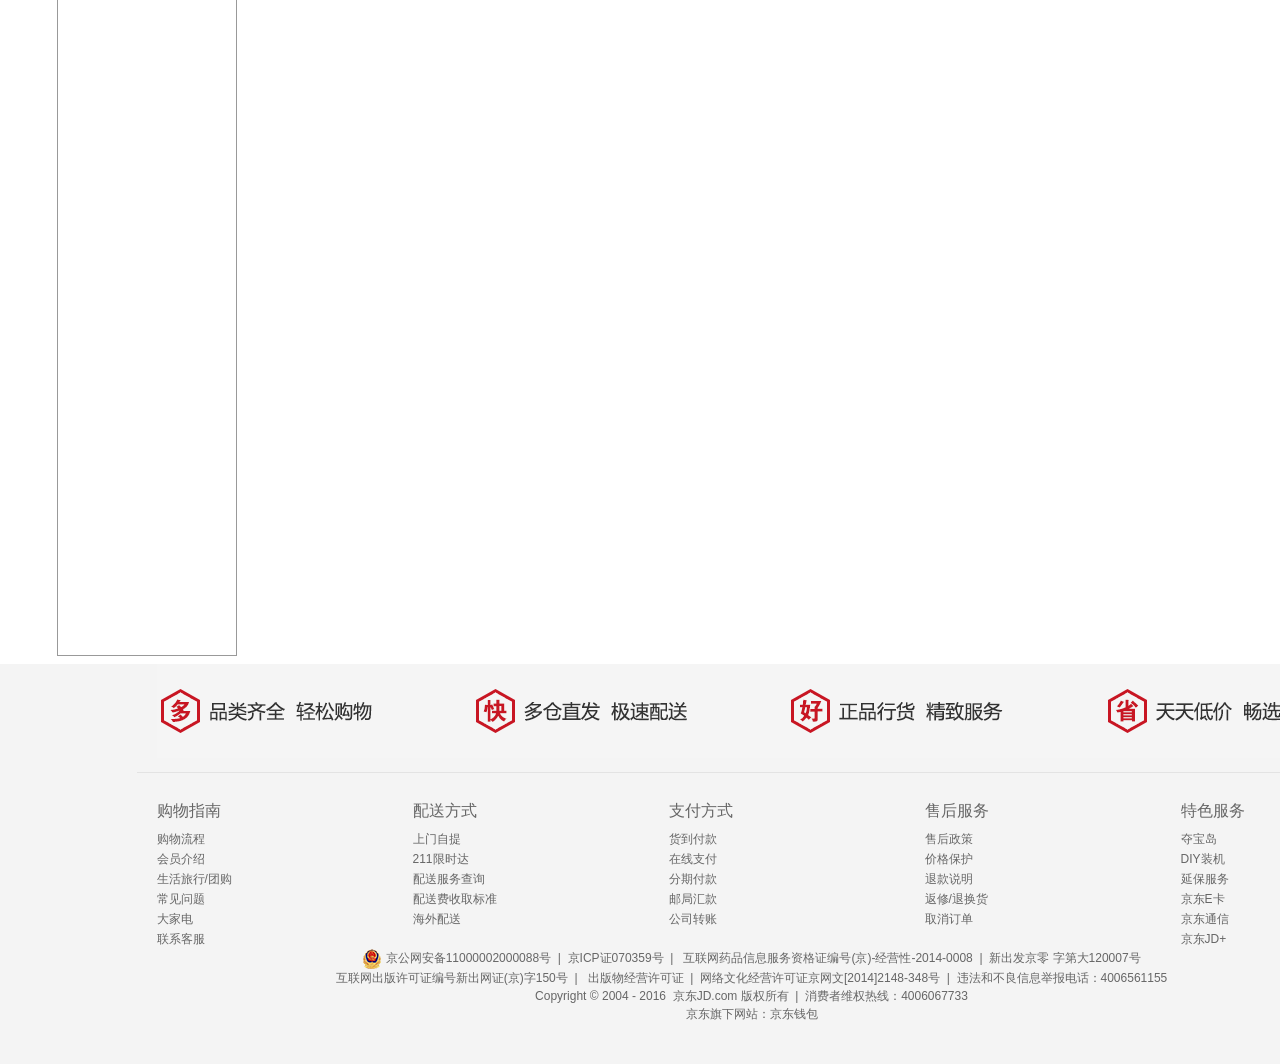
<file: src/main/resources/static/search.html>
<!DOCTYPE html>
<html lang="en">
<head>
    <meta charset="UTF-8">
    <title>搜索页面</title>
    <link rel="stylesheet" href="css/jdBase.css">
    <link rel="stylesheet" href="css/京东搜索页.css">
    <link rel="stylesheet" href="css/search_footer.css">
    <script src="js/jquery-3.3.1.js"></script>
    <script>
        var pageNum=1;
        var pageMax=2;
        var likeSeTotal="牙刷";
        //获取页面
        function a(data){
            for(var i=0;i<data.length;i=i+5){
               var j=data.length-i;
                if(j<5&&j!=0){
                    var $goodsInfo=$("<div class=\"goodsInfo\"></div>");
                    $("#goodsInfoAll").append($goodsInfo);
                    for(var k=i;k<data.length;k++){
                        var $div5min=$("                <div class=\"goodsInfo0\"><a href=\'content.html?productId="+data[k].productId+"'\><img class=\"goodsPic\" src=\""+data[k].productPicInfo.picUrl+"\"></a>\n" +
                            "                    <div class=\"goodsMinPic\"><a href=\'content.html?productId="+data[k].productId+"'\><img src=\""+data[k].productPicInfo.picUrl+"\"></a></div>\n" +
                            "                    <div class=\"goodsPri\"><a href=\'content.html?productId="+data[k].productId+"'\><em class=\"t16 verDana\">￥</em><i class=\"t20 verDana\">"+data[k].price+"</i></a></div>\n" +
                            "                    <div class=\"goodsTxt\"><a href=\'content.html?productId="+data[k].productId+"'\>"+data[k].descript+"</a></div>\n" +
                            "                    <div class=\"goodsEva\"><a href=\'content.html?productId="+data[k].productId+"'\ class=\"FB0 verDana fs\">"+data[k].num+"</a><a href=\"#\" class=\"a7\">条评价</a></div>\n" +
                            "                    <div class=\"goodsPare\"><a href=\'content.html?productId="+data[k].productId+"'\ class=\"f9\">"+data[k].brandInfo.brandName+"</a></div>\n" +
                            "                    <div class=\"goodsInSu\">\n" +
                            "                        <a href=\"#\"><div class=\"goodsInSu1\">满减</div></a>\n" +
                            "                        <a href=\"#\"><div class=\"goodsInSu2\">险</div></a>\n" +
                            "                    </div>\n" +
                            "                </div>");
                        $(".goodsInfo:last").append($div5min);
                    }

                }else{
                    // var $li = $("<div class=\"article\">\n" +
                    //     "<div class=\"author\">用户："+data[i].author+"<span>"+data[i].id+"<#</span></div>\n" +
                    //     "<div class=\"content\">"+data[i].message+"</div>\n" +
                    //     "<div class=\"time page\">"+gettime(data[i].date)+"</div>\n" +
                    //     "</div>\n"
                    // );
                    var $div5 = $("<div class=\"goodsInfo\">\n" +
                        "                <div class=\"goodsInfo0\"><a href=\'content.html?productId="+data[i].productId+"'\><img class=\"goodsPic\" src=\""+data[i].productPicInfo.picUrl+"\"></a>\n" +
                        "                    <div class=\"goodsMinPic\"><a href=\'content.html?productId="+data[i].productId+"'\><img src=\""+data[i].productPicInfo.picUrl+"\"></a></div>\n" +
                        "                    <div class=\"goodsPri\"><a href=\'content.html?productId="+data[i].productId+"'\><em class=\"t16 verDana\">￥</em><i class=\"t20 verDana\">"+data[i].price+"</i></a></div>\n" +
                        "                    <div class=\"goodsTxt\"><a href=\'content.html?productId="+data[i].productId+"'\>"+data[i].descript+"</a></div>\n" +
                        "                    <div class=\"goodsEva\"><a href=\'content.html?productId="+data[i].productId+"'\ class=\"FB0 verDana fs\">"+data[i].num+"</a><a href=\"#\" class=\"a7\">条评价</a></div>\n" +
                        "                    <div class=\"goodsPare\"><a href=\'content.html?productId="+data[i].productId+"'\ class=\"f9\">"+data[i].brandInfo.brandName+"</a></div>\n" +
                        "                    <div class=\"goodsInSu\">\n" +
                        "                        <a href=\"#\"><div class=\"goodsInSu1\">满减</div></a>\n" +
                        "                        <a href=\"#\"><div class=\"goodsInSu2\">险</div></a>\n" +
                        "                    </div>\n" +
                        "                </div>\n" +
                        "                <div class=\"goodsInfo0\"><a href=\'content.html?productId="+data[i+1].productId+"'\><img class=\"goodsPic\" src=\""+data[i+1].productPicInfo.picUrl+"\"></a>\n" +
                        "                    <div class=\"goodsMinPic\"><a href=\'content.html?productId="+data[i+1].productId+"'\><img src=\""+data[i+1].productPicInfo.picUrl+"\"></a></div>\n" +
                        "                    <div class=\"goodsPri\"><a href=\'content.html?productId="+data[i+1].productId+"'\><em class=\"t16 verDana\">￥</em><i class=\"t20 verDana\">"+data[i+1].price+"</i></a></div>\n" +
                        "                    <div class=\"goodsTxt\"><a href=\'content.html?productId="+data[i+1].productId+"'\>"+data[i+1].descript+"</a></div>\n" +
                        "                    <div class=\"goodsEva\"><a href=\'content.html?productId="+data[i+1].productId+"'\ class=\"FB0 verDana fs\">"+data[i+1].num+"</a><a href=\'test.html?productId="+data[i+1].productId+"'\ class=\"a7\">条评价</a></div>\n" +
                        "                    <div class=\"goodsPare\"><a href=\'content.html?productId="+data[i+1].productId+"'\ class=\"f9\">"+data[i+1].brandInfo.brandName+"</a></div>\n" +
                        "                    <div class=\"goodsInSu\">\n" +
                        "                        <a href=\"#\"><div class=\"goodsInSu1\">满减</div></a>\n" +
                        "                        <a href=\"#\"><div class=\"goodsInSu2\">险</div></a>\n" +
                        "                    </div>\n" +
                        "                </div>\n" +
                        "                <div class=\"goodsInfo0\"><a href=\'content.html?productId="+data[i+2].productId+"'\><img class=\"goodsPic\" src=\""+data[i+2].productPicInfo.picUrl+"\"></a>\n" +
                        "                    <div class=\"goodsMinPic\"><a href=\'content.html?productId="+data[i+2].productId+"'\><img src=\""+data[i+2].productPicInfo.picUrl+"\"></a></div>\n" +
                        "                    <div class=\"goodsPri\"><a href=\'content.html?productId="+data[i+2].productId+"'\><em class=\"t16 verDana\">￥</em><i class=\"t20 verDana\">"+data[i+2].price+"</i></a></div>\n" +
                        "                    <div class=\"goodsTxt\"><a href=\'content.html?productId="+data[i+2].productId+"'\>"+data[i+2].descript+"</a></div>\n" +
                        "                    <div class=\"goodsEva\"><a href=\'content.html?productId="+data[i+2].productId+"'\ class=\"FB0 verDana fs\">"+data[i+2].num+"</a><a href=\'test.html?productId="+data[i+2].productId+"'\ class=\"a7\">条评价</a></div>\n" +
                        "                    <div class=\"goodsPare\"><a href=\'content.html?productId="+data[i+2].productId+"'\ class=\"f9\">"+data[i+2].brandInfo.brandName+"</a></div>\n" +
                        "                    <div class=\"goodsInSu\">\n" +
                        "                        <a href=\"#\"><div class=\"goodsInSu1\">满减</div></a>\n" +
                        "                        <a href=\"#\"><div class=\"goodsInSu2\">险</div></a>\n" +
                        "                    </div>\n" +
                        "                </div>\n" +
                        "                <div class=\"goodsInfo0\"><a href=\'content.html?productId="+data[i+3].productId+"'\><img class=\"goodsPic\" src=\""+data[i+3].productPicInfo.picUrl+"\"></a>\n" +
                        "                    <div class=\"goodsMinPic\"><a href=\'content.html?productId="+data[i+3].productId+"'\><img src=\""+data[i+3].productPicInfo.picUrl+"\"></a></div>\n" +
                        "                    <div class=\"goodsPri\"><a href=\'content.html?productId="+data[i+3].productId+"'\><em class=\"t16 verDana\">￥</em><i class=\"t20 verDana\">"+data[i+3].price+"</i></a></div>\n" +
                        "                    <div class=\"goodsTxt\"><a href=\'content.html?productId="+data[i+3].productId+"'\>"+data[i+1].descript+"</a></div>\n" +
                        "                    <div class=\"goodsEva\"><a href=\'content.html?productId="+data[i+3].productId+"'\ class=\"FB0 verDana fs\">"+data[i+3].num+"</a><a href=\'test.html?productId="+data[i+3].productId+"'\ class=\"a7\">条评价</a></div>\n" +
                        "                    <div class=\"goodsPare\"><a href=\'content.html?productId="+data[i+3].productId+"'\ class=\"f9\">"+data[i+3].brandInfo.brandName+"</a></div>\n" +
                        "                    <div class=\"goodsInSu\">\n" +
                        "                        <a href=\"#\"><div class=\"goodsInSu1\">满减</div></a>\n" +
                        "                        <a href=\"#\"><div class=\"goodsInSu2\">险</div></a>\n" +
                        "                    </div>\n" +
                        "                </div>\n" +
                        "                <div class=\"goodsInfo0\"><a href=\'content.html?productId="+data[i+4].productId+"'\><img class=\"goodsPic\" src=\""+data[i+4].productPicInfo.picUrl+"\"></a>\n" +
                        "                    <div class=\"goodsMinPic\"><a href=\'content.html?productId="+data[i+4].productId+"'\><img src=\""+data[i+4].productPicInfo.picUrl+"\"></a></div>\n" +
                        "                    <div class=\"goodsPri\"><a href=\'content.html?productId="+data[i+4].productId+"'\><em class=\"t16 verDana\">￥</em><i class=\"t20 verDana\">"+data[i+4].price+"</i></a></div>\n" +
                        "                    <div class=\"goodsTxt\"><a href=\'content.html?productId="+data[i+4].productId+"'\>"+data[i+4].descript+"</a></div>\n" +
                        "                    <div class=\"goodsEva\"><a href=\'content.html?productId="+data[i+4].productId+"'\ class=\"FB0 verDana fs\">"+data[i+4].num+"</a><a href=\'test.html?productId="+data[i+4].productId+"'\ class=\"a7\">条评价</a></div>\n" +
                        "                    <div class=\"goodsPare\"><a href=\'content.html?productId="+data[i+4].productId+"'\ class=\"f9\">"+data[i+4].brandInfo.brandName+"</a></div>\n" +
                        "                    <div class=\"goodsInSu\">\n" +
                        "                        <a href=\"#\"><div class=\"goodsInSu1\">满减</div></a>\n" +
                        "                        <a href=\"#\"><div class=\"goodsInSu2\">险</div></a>\n" +
                        "                    </div>\n" +
                        "                </div>\n" +
                        "            </div>");
                    $("#goodsInfoAll").append($div5);
                }
            }
        }
        //分类组合键
        function b() {
            getLevel1();
            getLevel2();
            getLevel1All();
            getLevel2All();
        }
        //下一页
        function c() {
            pageNum++;
            $.ajax({
                url:"http://localhost:8080/getProductList",
                type:"post",
                data:{"pageNum":pageNum,
                    "productName":likeSeTotal,
                },
                dataType:"json",
                success:function (data) {
                    if(data.length>0){
                        $("#goodsInfoAll").children().remove();
                        a(data);
                    }else{
                        pageNum--;
                    }

                }
            })
            $("#productTotal").children().remove();
            $("#pageToTal1").children().remove();
            $("#pageToTal2").children().remove();
            $("#pageCurrent").children().remove();
            getCountAndPaTalAndPageCurrent();
        }
        //上一页
        function d() {
            if(pageNum>1){
                pageNum--;
            $.ajax({
                url:"http://localhost:8080/getProductList",
                type:"post",
                data:{"pageNum":pageNum,
                    "productName":likeSeTotal,},
                dataType:"json",
                success:function (data) {
                        $("#goodsInfoAll").children().remove();
                        a(data);
                }
            })
            }
            getCountAndPaTalAndPageCurrent();
        }
        function getLevel1() {
            var name=likeSeTotal;
                $.ajax({
                    url:"http://localhost:8080/getLevel1",
                    data:{searchName:name},
                    type:"post",
                    dataType:"json",
                    success:function (data) {
                        $("#inSecCty a").remove();
                            var $divLevel1=("<a href=\"#\">"+data.productCategoryList[0].categoryName+"</a>");
                            $("#inSecCty").append($divLevel1);
                        }
                })
        }
        function getLevel2() {
                var name=likeSeTotal;
                $.ajax({
                    url:"http://localhost:8080/getLevel2",
                    data:{searchName:name},
                    type:"post",
                    dataType:"json",
                    success:function (data) {
                        $("#inTrdCty a").remove();
                            var $divLevel2=("<a href=\"#\">"+data.productCategoryList[0].categoryName+"</a>");
                            $("#inTrdCty").append($divLevel2);
                    }
                })
            }
        function getLevel1All() {
                var name=likeSeTotal;
                $.ajax({
                    url:"http://localhost:8080/getLevel1All",
                    data:{searchName:name},
                    type:"post",
                    dataType:"json",
                    success:function (data) {
                        console.log(data);
                        $("#getLevel1All li").remove();
                        for(var i=0;i<data.length;i++){
                            var $divLevel2=("<li><a href=\"#\">"+data[i].productCategoryList[0].categoryName+"</a></li>");
                            $("#getLevel1All").append($divLevel2);
                        }
                    }
                })
            }
        function getLevel2All() {
                var name=likeSeTotal;
                $.ajax({
                    url:"http://localhost:8080/getLevel2All",
                    data:{searchName:name},
                    type:"post",
                    dataType:"json",
                    success:function (data) {
                        console.log(data);
                        $("#getLevel2All li").remove();
                        for(var i=0;i<data.length;i++){
                            var $divLevel3=("<li><a href=\"#\">"+data[i].productCategoryList[0].categoryName+"</a></li>");
                            $("#getLevel2All").append($divLevel3);
                        }
                    }
                })
            }
        function getProductListAds() {
            $.ajax({
                url:"http://localhost:8080/getProductListAds",
                type:"post",
                dataType:"json",
                success:function (data) {
                    $("#inGoodsLeft").children().remove();
                    for(var i=0;i<data.length;i++){
                        var $divAds=("<li>\n" +
                            "                    <div class=\"inGoodsLeft1\"><a href=\'content.html?productId="+data[i].productId+"'\><img src=\""+data[i].productPicInfo.picUrl+"\"></a></div>\n" +
                            "                    <div><a href=\'content.html?productId="+data[i].productId+"'\><em class=\"E439 t16 verDana\">￥</em><i class=\"t20 verDana\">"+data[i].price+"</i></a></div>\n" +
                            "                    <div><a href=\'content.html?productId="+data[i].productId+"'\>"+data[i].descript+"</a></div>\n" +
                            "                    <div>已有<a href=\'content.html?productId="+data[i].productId+"'\ class=\"FB0 verDana fs\">"+data[i].num+"</a>人评价</div>\n" +
                            "                </li>");
                        $("#inGoodsLeft").append($divAds);
                    }
                }
            })
        }
        function getProductList(){
            $.ajax({
                url:"http://localhost:8080/getProductList",
                type:"post",
                data:{
                    "pageNum":pageNum,
                    "productName":likeSeTotal,
                },
                dataType:"json",
                success:function (data) {
                    a(data);
                }
            })
        }
        //包含页码块
        function getCountAndPaTalAndPageCurrent(){
            $.ajax({
                url:"http://localhost:8080/getCount",
                type:"post",
                dataType:"json",
                success:function (data) {
                    $("#pageNumDivs").children().remove();
                    console.log(data);
                    pageMax=data.pageTotal;
                    //数据库页面小于7
                    if(pageMax<=7){
                        for(var i=1;i<pageMax+1;i++){
                            $pageNumDiv=("<a href=\"#\"><li class=\"pageNum\">"+i+"</li></a>");
                            $("#pageNumDivs").append($pageNumDiv);
                        }
                    }else{
                        for(var i=pageNum;i<pageMax+1;i++){
                            if(i-pageNum<=6){
                                $pageNumDiv=("<a href=\"#\"><li class=\"pageNum\">"+i+"</li></a>");
                                $("#pageNumDivs").append($pageNumDiv);
                            }
                        }
                    }
                    //页跳转后清除数据
                    $("#productTotal").children().remove();
                    $("#pageToTal1").children().remove();
                    $("#pageToTal2").children().remove();
                    $("#pageCurrent").children().remove();
                    $divCount1=("<a><li class=\"f9 goodsTop3\">共<em class=\"f6\">"+data.count+"</em>件商品</li></a>");
                    $("#productTotal").prepend($divCount1);
                    $divCount2=("<span class=\"pageToTal\">"+data.pageTotal+"</span>");
                    $("#pageToTal1").append($divCount2);
                    $divCount3=("<li class=\"t14 f6\">共<em class=\"fs\">"+data.pageTotal+"页</em></li>");
                    $("#pageToTal2").append($divCount3);
                    $pageCurrent=("<em class=\"E439 fs\">"+pageNum+"</em>");
                    $("#pageCurrent").prepend($pageCurrent);
                }
            })
        }
        //获取主页的搜索内容
        function getUrlParam(name) {
            var reg = new RegExp("(^|&)" + name + "=([^&]*)(&|$)"); //构造一个含有目标参数的正则表达式对象
            var r = window.location.search.substr(1).match(reg); //匹配目标参数
            if (r != null) return unescape(r[2]); return null; //返回参数值
        }
        $(function () {
            //显示购物车数量
            var cId=sessionStorage.getItem("customerId");
            $.ajax({
                url:"http://localhost:8080/orderCartCount",
                data:{customerId:cId},
                type:"post",
                dataType:"json",
                success:function (data) {
                    $("#orderCartCount").children().remove();
                    $orderCC=("<span id=\"inOrderCartCount\">"+data+"</span>");
                    $("#orderCartCount").append($orderCC);
                }
            });
            //获取用户名
            var loginName=sessionStorage.getItem("loginName");
            $("#reg li:eq(0)").remove();
            $("#reg li:eq(1)").remove();
            $loName=("<li><a href=\"#\">您好，"+loginName+"</a></li>\n");
            $("#reg").prepend($loName);
            //获取主页的搜索内容
            if(getUrlParam("productName")==null){
                likeSeTotal ="牙刷";
            }else{
                likeSeTotal = decodeURI(getUrlParam("productName"),"UTF-8");
            }
            //点击哪页跳哪页
            $("#pageNumDivs").on("click","li", function() {
                pageNum=$(this).text();
                    $.ajax({
                        url:"http://localhost:8080/getProductList",
                        type:"post",
                        data:{"pageNum":pageNum,
                            "productName":likeSeTotal,},
                        dataType:"json",
                        success:function (data) {
                            $("#goodsInfoAll").children().remove();
                            a(data);
                        }
                    })
                    $("#productTotal").children().remove();
                    $("#pageToTal1").children().remove();
                    $("#pageToTal2").children().remove();
                    $("#pageCurrent").children().remove();
                    getCountAndPaTalAndPageCurrent();
            });
            getLevel1();
            getLevel2();
            getLevel1All();
            getLevel2All();
            //打开页面显示商品
            getProductList();
            //打开页面显示广告商品
            getProductListAds();
            //打开页面显示商品数目，当前页数和总页数
            getCountAndPaTalAndPageCurrent();
            //模糊搜索
            $("input[type='text']").focus(function(){
                $(this).val("");
            })
            $("#搜索").click(function () {
                likeSeTotal=$("#searchAll").val();
                $.ajax({
                    url:"http://localhost:8080/likeSelect",
                    data:{
                        "pageNum":pageNum,
                        "productName":$("#searchAll").val(),
                    },
                    dataType:"json",
                    type:"post",
                    // contentType:"application/json,charset-UTF-8",
                    success:function (data){
                        $("#goodsInfoAll").children().remove();
                                a(data);
                                b();
                    }
                })
            })
            //模糊搜索结果中再模糊搜索
            $("#searchInTotal").click(function () {
                $.ajax({
                    url:"http://localhost:8080/likeSeTotal",
                    data:{
                        "pageNum":pageNum,
                        "input":likeSeTotal,
                        "productName":$("#textInTotal").val()
                    },
                    dataType:"json",
                    type:"post",
                    // contentType:"application/json,charset-UTF-8",
                    success:function (data){
                        console.log(data);
                        $("#goodsInfoAll").children().remove();
                        a(data);
                    }
                })
            });
            //评价排序
            $("#goodsTopLeft li:eq(1)" ).click(function () {
                $.ajax({
                    url:"http://localhost:8080/orderBySalesVolume",
                    data:{
                        "input":likeSeTotal,
                        "pageNum":pageNum
                    },
                    type:"post",
                    dataType:"json",
                    success:function (data) {
                        console.log(data);
                        $("#goodsInfoAll").children().remove();
                        a(data);
                    }
                })
            });
            //销量排序
            $("#goodsTopLeft li:eq(3)" ).click(function () {
                $.ajax({
                    url:"http://localhost:8080/orderByComment",
                    data:{
                        "input":likeSeTotal,
                        "pageNum":pageNum
                    },
                    type:"post",
                    dataType:"json",
                    success:function (data) {
                        console.log(data);
                        $("#goodsInfoAll").children().remove();
                        a(data);
                    }
                })
            });
            //价格排序
            $("#goodsTopLeft li:eq(4)" ).click(function () {
                $.ajax({
                    url:"http://localhost:8080/orderByPrice",
                    data:{
                        "input":likeSeTotal,
                        "pageNum":pageNum
                    },
                    type:"post",
                    dataType:"json",
                    success:function (data) {
                        console.log(data);
                        $("#goodsInfoAll").children().remove();
                        a(data);
                    }
                })
            });
            //上一页
            $("#prevAndNext li:first").click(function () {
                d();
            })
            $("#prevPage").click(function () {
                d();
            })
            //下一页
            $("#prevAndNext li:last").click(function () {
                c();
            });
            $("#nextPage").click(function () {
                c();
            })
            //输入数字页面跳转
            $("#pageJumpByNum").click(function () {
                pageNum=$("#goodsPageText").val();
                if(1<=pageNum&&pageNum<=pageMax){
                    $.ajax({
                        url:"http://localhost:8080/getProductList",
                        type:"post",
                        data:{"pageNum":pageNum,
                            "productName":likeSeTotal},
                        dataType:"json",
                        success:function (data) {
                            $("#goodsInfoAll").children().remove();
                            a(data);
                        }
                    })
                    $("#productTotal").children().remove();
                    $("#pageToTal1").children().remove();
                    $("#pageToTal2").children().remove();
                    $("#pageCurrent").children().remove();
                    getCountAndPaTalAndPageCurrent();
                }else{
                    alert("输入的页数错误，请重新输入！");
                }
            })
        });
    </script>
</head>
<body>
<div id="top">
    <div id="top1">
        <div id="locReg">
            <ul id="locUl">
                <a href="#"><li id="house"></li></a>
                <li id="house1"><a href="jd_index.html" id="houS" class="f9">京东首页</a></li>
                <a href="#"><li id="workLoc"></li></a>
                <li id="workLoc1"><a href="#" id="loc">福建</a></li>
            </ul>
            <ul id="reg">
                <li><a href="#">您好，请登录</a></li>
<!--                <li class="reg1"><a href="#">免费注册</a></li>-->
<!--                <li class="space">I</li>-->
                <li class="reg2"><a href="index.html">我的订单</a></li>
                <li class="space">I</li>
                <li class="reg3"><a href="#">我的京东</a></li>
                <a href="#"><li class="下拉"></li></a>
                <li class="space">I</li>
                <li class="reg2"><a href="#">京东会员</a></li>
                <li class="space">I</li>
                <li class="reg3"><a href="#">企业采购</a></li>
                <a href="#"><li class="下拉"></li></a>
                <li class="space">I</li>
                <li class="reg3"><a href="#">客户服务</a></li>
                <a href="#"><li class="下拉"></li></a>
                <li class="space">I</li>
                <li class="reg3"><a href="#">网站导航</a></li>
                <a href="#"><li class="下拉"></li></a>
                <li class="space">I</li>
                <li class="reg2"><a href="#">手机京东</a></li>
            </ul>
        </div>
    </div>
    <div id="top2">
        <div id="imSh">
            <div id="im分类">
                <a href="#"><div id="im_jd"></div></a>
                <a href="#" class="t14 FF"><div id="分类">全部商品分类</div></a>
            </div>
            <div id="search">
                <div id="sear">
                    <div id="formHot">
                        <div id="form"><form>
                            <input id="searchAll" name="搜索框" type="text" value="天猫精品" style="height:35px;width: 610px;margin-left: 5px;margin-top: 1px;outline: none" size="65px;">
                            <a href="#"><img src="images/拍照.png" height="18px"></a>
                            <a id="搜索" class="FF t16"><div id="红背景">搜索</div></a>
                        </form></div>
                        <div id="hotWords">
                            <ul>
                                <li><a href="#">盛夏焕新装</a></li>
                                <li><a href="#">正品好药</a></li>
                                <li><a href="#">空调钜惠</a></li>
                                <li><a href="#">开关5折</a></li>
                                <li><a href="#">美妆新品</a></li>
                                <li><a href="#">鞋靴清仓</a></li>
                                <li><a href="#">每100-50</a></li>
                                <li><a href="#">纸品生活</a></li>
                                <li><a href="#">养殖消毒</a></li>
                            </ul>
                        </div>
                    </div>
                    <a href="cart.html"><div id="shopCar"><span id="orderCartCount"><span id="inOrderCartCount">0</span></span><img src="images/购物车.png">我的购物车</div></a>
                </div>
                <div id="text">
                    <ul>
                        <li><a href="#">京东时尚</a></li>
                        <li><a href="#">美妆馆</a></li>
                        <li><a href="#">超市生鲜</a></li>
                        <li><a href="#">海囤全球</a></li>
                        <li><a href="#">闪购</a></li>
                        <li><a href="#">拍卖</a></li>
                        <li><a href="#">金融</a></li>
                    </ul>
                </div>
            </div>
        </div>
    </div>
</div>
<div id="goodsType">
    <div id="inGoodsType">
        <ul id="secCty">
            <li id="inSecCty"><a href="#">家居生活</a></li>
            <span id="getLevel1All">
            <li><a href="#">生活用品</a></li>
            <li><a href="#">家具</a></li>
            <li><a href="#">家电</a></li>
            <li><a href="#">床上用品</a></li>
            </span>
        </ul>
        <ul id="trdCty">
            <li id="inTrdCty"><a href="#">家电</a></li>
            <span id="getLevel2All">
            <li><a href="#">电冰箱</a></li>
            <li><a href="#">空调</a></li>
            <li><a href="#">洗衣机</a></li>
            <li><a href="#">电风扇</a></li>
            <li><a href="#">电吹风</a></li>
            </span>
        </ul>
    </div>
</div>
<div id="inGoods">
    <div id="goods">
        <div id="goodsLeft">
            <div id="goodsLeftAds">
                <div id="inGoodsLeftAds" class="t14 f6 fs">商品精选</div>
                <div id="inGoodsLeftAdsTxt" class="t10">广告</div>
            </div>
            <ul id="inGoodsLeft">
                <li>
                    <div class="inGoodsLeft1"><a src="#"><img src="images/goods1.jpg"></a></div>
                    <div><a src=""><em class="E439 t16 verDana">￥</em><i class="t20 verDana">2000</i></a></div>
                    <div><a href="#">你的时间非常值钱</a></div>
                    <div>已有<a href="#" class="FB0 verDana fs">3.8万+</a>人评价</div>
                </li>
<!--                <li>-->
<!--                    <div class="inGoodsLeft1"><img src="images/goods1.jpg"></a></div>-->
<!--                    <div><em class="E439 t16 verDana">￥</em><i class="t20 verDana">2000</i></div>-->
<!--                    <div><a href="#">你的时间非常值钱</a></div>-->
<!--                    <div>已有<a href="#" class="FB0 verDana fs">3.8万+</a>人评价</div>-->
<!--                </li>-->
            </ul>
        </div>
        <div id="goodsRight">
            <div id="goodsTop">
                <ul id="goodsTopLeft">
                    <a href="#"><li class="goodsTop1">综合<img src="images/下.svg"></li></a>
                    <a href="#"><li class="goodsTop1">销量<img src="images/下.svg"></li></a>
                    <a href="#"><li class="goodsTop1">新品<img src="images/下.svg"></li></a>
                    <a href="#"><li class="goodsTop1 goodsTopA">评论数<img src="images/下.svg"></li></a>
                    <a href="#"><li class="goodsTop1 goodsTopB">价格<img src="images/上下.svg"></li></a>
                    <a href="#"><li class="goodsTop2 goodsTopC"><input type="text" value="￥"></li></a>
                    <a href="#"><li class="goodsTopD">-</li></a>
                    <a href="#"><li class="goodsTop2"><input type="text" value="￥"></li></a>
                </ul>
                <ul id="goodsTopRight">
                    <span id="productTotal"></span>
                    <a><li class="f6 goodsTop3 verDana"><span id="pageCurrent"></span>/<span id="pageToTal1"></span></li></a>
                    <a href="#"><li id="prevPage" class="f9 goodsTop4 t16 song"><</li></a>
                    <a href="#"><li id="nextPage" class="f6 goodsTop4 t16 bgcF song">></li></a>
                </ul>
            </div>
            <div id="goodsSearch"><input id="searchInTotal" type="button" value="确定"><input id="textInTotal" type="text" value="在结果中搜索"></div>
            <div id="goodsInfoAll">
            </div>
            <div id="goodsPage">
                <ul id="pageJump">
                    <li class="t14 f6"><input id="pageJumpByNum" value="确定" type="button" style="width: 56px;height:40px;text-align: center;line-height: 38px"></li>
                    <li class="t14 f6">到第<input id="goodsPageText" value="1" type="text" style="width: 36px;height:36px;text-align: center;line-height: 38px">页</li>
                    <span id="pageToTal2"></span>
                </ul>
                <ul id="prevAndNext">
                    <a href="#"><li class="preNex"><em><</em>上一页</li></a>
                    <span id="pageNumDivs">
                    <a href="#"><li class="pageNum">1</li></a>
                    <a href="#"><li class="pageNum">2</li></a>
                    <a href="#"><li class="pageNum">3</li></a>
                    <a href="#"><li class="pageNum">4</li></a>
                    <a href="#"><li class="pageNum">5</li></a>
                    <a href="#"><li class="pageNum">6</li></a>
                    <a href="#"><li class="pageNum">7</li></a>
                    </span>
                    <li class="pageNumZ">...</li>
                    <a href="#"><li class="preNex preNex1">下一页<em>></em></li></a>
                </ul>
            </div>
        </div>
    </div>
</div>
<div id="inFooter">
<div id="footer">
    <div id="service-2014">
        <div class="slogan">
            <img src="images/service_items_1.png">
            <img class="footerPic" src="images/service_items_2.png">
            <img class="footerPic" src="images/service_items_3.png">
            <img class="footerPic" src="images/service_items_4.png">
        </div>
        <div class="w">
            <dl class="fore1">
                <dt>购物指南</dt>
                <dd>
                    <div><a>购物流程</a>
                    </div>
                    <div><a>会员介绍</a>
                    </div>
                    <div><a>生活旅行/团购</a>
                    </div>
                    <div><a>常见问题</a></div>
                    <div><a>大家电</a>
                    </div>
                    <div><a>联系客服</a></div>
                </dd>
            </dl>
            <dl class="fore">
                <dt>配送方式</dt>
                <dd>
                    <div><a>上门自提</a>
                    </div>
                    <div><a>211限时达</a>
                    </div>
                    <div><a>配送服务查询</a>
                    </div>
                    <div><a>配送费收取标准</a>
                    </div>
                    <div><a>海外配送</a></div>
                </dd>
            </dl>
            <dl class="fore">
                <dt>支付方式</dt>
                <dd>
                    <div><a>货到付款</a>
                    </div>
                    <div><a>在线支付</a>
                    </div>
                    <div><a>分期付款</a>
                    </div>
                    <div><a>邮局汇款</a>
                    </div>
                    <div><a>公司转账</a>
                    </div>
                </dd>
            </dl>
            <dl class="fore">
                <dt>售后服务</dt>
                <dd>
                    <div><a>售后政策</a>
                    </div>
                    <div><a>价格保护</a>
                    </div>
                    <div><a>退款说明</a>
                    </div>
                    <div><a>返修/退换货</a>
                    </div>
                    <div><a>取消订单</a>
                    </div>
                </dd>
            </dl>
            <dl class="fore">
                <dt>特色服务</dt>
                <dd>
                    <div><a >夺宝岛</a></div>
                    <div><a >DIY装机</a></div>
                    <div><a >延保服务</a></div>
                    <div><a >京东E卡</a></div>
                    <div><a >京东通信</a></div>
                    <div><a >京东JD+</a></div>
                </dd>
            </dl>
            <span class="clr"></span>
        </div>
    </div>
    <div class="copyright">
        <a target="_blank" href=""><img src="images/ga.png"> 京公网安备11000002000088号</a>&nbsp;&nbsp;|&nbsp;&nbsp;京ICP证070359号&nbsp;&nbsp;|&nbsp;&nbsp;
        <a target="_blank" href="">互联网药品信息服务资格证编号(京)-经营性-2014-0008</a>&nbsp;&nbsp;|&nbsp;&nbsp;新出发京零&nbsp;字第大120007号<br>互联网出版许可证编号新出网证(京)字150号&nbsp;&nbsp;|&nbsp;&nbsp;
        <a href="" target="_blank">出版物经营许可证</a>&nbsp;&nbsp;|&nbsp;&nbsp;<a href="" target="_blank">网络文化经营许可证京网文[2014]2148-348号</a>&nbsp;&nbsp;|&nbsp;&nbsp;违法和不良信息举报电话：4006561155<br>Copyright&nbsp;©&nbsp;2004&nbsp;-&nbsp;2016&nbsp;&nbsp;京东JD.com&nbsp;版权所有&nbsp;&nbsp;|&nbsp;&nbsp;消费者维权热线：4006067733<br>京东旗下网站：<a href="" target="_blank">京东钱包</a>
    </div>
</div>
</div>
</body>
</html>
</file>
<file: src/main/resources/static/css/base.css>
/*全局样式控制*/
* {
    margin: 0;
    padding: 0;
}

i, em {
    font-style: normal;
}

li {
    list-style: none;
    float: left
}

img {
    border: 0;
    vertical-align: middle;
}

button {
    cursor: pointer;
}

a {
    color: #666;
    text-decoration: none;
}

a:hover {
    /* color: #C81623; */
    color: #c81623;
}

input, button {
    font-family: 'Microsoft YaHei', 'Heiti SC', tahoma, arial, 'Hiragino Sans GB', '\5B8B\4F53', sans-serif;
}

body {
    -webkit-font-smoothing: antialiased;
    background-color: #f4f4f4;
    font: 12px/1.5 'Microsoft YaHei', 'Heiti SC', tahoma, arial, 'Hiragino Sans GB', '\5B8B\4F53', sans-serif;
    color: #666;
}

/*引入矢量字体和配置样式*/
@font-face {
    font-family: 'iconfont';
    src: url(//misc.360buyimg.com/mtd/pc/index_2019/1.0.0/fonts/ba43574760fe93a35fca3c6f9b9e73f4.eot);
    src: url(//misc.360buyimg.com/mtd/pc/index_2019/1.0.0/fonts/ba43574760fe93a35fca3c6f9b9e73f4.eot?#iefix) format("embedded-opentype"), url(//misc.360buyimg.com/mtd/pc/index_2019/1.0.0/fonts/a84f5777e97992c6fb6d423c003f187b.woff) format("woff"), url(//misc.360buyimg.com/mtd/pc/index_2019/1.0.0/fonts/43f6b5fd284d120fd59582a14e3e0844.ttf) format("truetype"), url(//misc.360buyimg.com/mtd/pc/index_2019/1.0.0/fonts/7e3a7b715cf938242acf0fe64a0e1817.svg#iconfont) format("svg");
}

.iconfont {
    font-family: 'iconfont', sans-serif;
    font-style: normal;
    -webkit-text-stroke-width: 0.2px;
    -moz-osx-font-smoothing: grayscale;
}
</file>
<file: src/main/resources/static/css/index.css>
#position{
    width:1356px;
    margin: auto;
}
/*常用短样式*/
.red {
    color: #F1251b
}

.font14 {
    font-size: 14px
}

.font15 {
    font-size: 15px
}

.font16 {
    font-size: 16px
}

/*menu*/
#menu {
    width: 1356px;
    height: 31px;
    background-color: #E3E4E5;
    color: #999999
}

#menu li {
    line-height: 30px
}

#menu_content {
    width: 990px;
    height: 30px;
    margin: 0px 121px;
}

#m_left li {
    margin-right: 4px
}

#m_right {
    width: 704px;
    height: 30px;
    float: right
}

#m_right .dt {
    width: 62px;
    height: 30px;
    padding: 0 2px;
    text-align: center
}

#m_right .dt1 {
    width: 77px;
    height: 30px;
    padding: 0 2px;
    text-align: center
}

#m_right_first {
    width: 105px
}

#m_right .spacer {
    overflow: hidden;
    margin: 11px 5px 0;
    width: 1px;
    height: 10px;
    background-color: #ccc;
}

/****************header*****************/
#header {
    width: 1349px;
    height: 80px;
    background-color: #E2231a;
}


a:hover {
    cursor: pointer;
}

#header1 {
    margin-left: 100px;
    float: left;
    width: 158px;
    height: 80px;
    background-color: blue;
}

#header2 {
    margin-left: 20px;
    padding-top: 10px;
    float: left;
    width: 100px;
    height: 70px;

}

#header2\.1 {
    font-size: 20px;
    color: white;

}

#header2 a {
    color: white;
}

#header2\.2 {

    margin-left: 3px;
    margin-top: 3px;
    width: 98px;
    height: 20px;
    font-size: 15px;
    border: white 1px solid;
    border-radius: 20px;
    color: white;
}

#header3 {
    float: left;
    width: 342px;
    height: 50px;
    padding-top: 30px;
    margin-left: 70px;

}

#header3 ul {
    text-decoration: none;
}

#header3 ul li {
    font-size: 17px;
    display: inline;
    margin-left: 35px;
    color: white;
}

#header3 a {
    color: white;
}

#header3 a:hover {
    cursor: pointer;
}

#header4 {

    float: right;
    width: 360px;
    height: 55px;

    margin-right: 100px;
    padding-top: 25px;
}

#header41 {

    float: left;
    width: 200px;
    height: 30px;
    border: white 1px solid;
}

#header41 span {

    text-align: center;
    font-size: 15px;
    color: white;
}

#header41 a {
    color: white;
}

#header4\.2 {
    background-color: white;
    margin-left: 30px;
    width: 120px;
    height: 30px;
    float: left;
}

#header4\.2 span {
    font-size: 15px;

}

#header4\.2 a {
    color: black;
}

/****************content*****************/

#content {
    margin-top: 15px;
    width: 1349px;
    height: 700px;
    /*border: #c81623 1px solid;*/
    background-color: #F5F5F5;
}

#content1 {
    padding-top: 20px;
    padding-left: 30px;
    margin-left: 50px;
    float: left;
    width: 100px;
    height: 600px;
    border: black 1px solid;
    background-color: #cccccc;
}
#content1 .options{
    margin-bottom: 15px;

}
#content1 .options li{
    display: block;
    float: none;
    margin-bottom: 5px;
    text-decoration: none;
}
#content1 .options .option1 a b{
    color: red;
    /*display: block;*/
    /*float: none;*/
    /*margin-bottom: 5px;*/
    /*text-decoration: none;*/
}


#content2 {
    margin-left: 30px;
    float: left;
    width: 1050px;
    height: 620px;
    border: black 1px solid;
}

#content2\.1 {
    width: 1020px;
    height: 35px;

    margin-top: 20px;
    padding-left: 30px;
    background-color: #cccccc;
    padding-top: 5px;

}

#content2\.2 {
    margin-top: 15px;
    width: 1010px;
    height: 35px;
    background-color: #cccccc;
    padding-left: 40px;

}

#status li {
    text-decoration: none;
    display: inline;
    float: left;
    margin-left: 30px;
    width: 60px;
    height: 33px;
    font-size: 14px;
    margin-top: 5px;
}

#content2\.2\.1 {
    margin-top: 2px;
    float: right;
    width: 200px;
    height: 30px;

}

#content3 {
    margin-top: 6px;
    width: 1050px;
    height: 25px;

    background-color: #cccccc;
    font-size: 14px;
    padding-top: 5px;

}

#content3\.1 {
    float: left;
    width: 150px;
    height: 25px;
    margin-left: 50px;
}

#content3\.2 {
    float: left;
    width: 200px;
    height: 25px;
    margin-left: 100px;
}

#content3\.3 {
    float: right;
    width: 80px;
    height: 25px;
    margin-right: 50px;

}
.content3 {
    margin-top: 6px;
    width: 1050px;
    height: 25px;

    background-color: #cccccc;
    font-size: 14px;
    padding-top: 5px;

}

.content3\.1 {
    float: left;
    width: 150px;
    height: 25px;
    margin-left: 50px;
}

.content3\.2 {
    float: left;
    width: 300px;
    height: 25px;
    margin-left: 100px;
}

.content3\.3 {
    float: right;
    width: 80px;
    height: 25px;
    margin-right: 50px;

}

#content4 {
    margin-top: 2px;
    width: 1050px;
    height: 90px;
    background-color: #cccccc;


}

#content4\.1 {
    margin-top: 15px;
    float: left;
    width: 60px;
    height: 60px;
    margin-left: 20px;
}

#content4\.2 {
    margin-top: 15px;
    margin-left: 15px;
    float: left;
    width: 240px;
    height: 60px;
    border: white 1px solid;

}

#content4\.3 {

    padding-top: 30px;
    text-align: center;
    margin-left: 60px;
    float: left;
    width: 60px;
    height: 60px;
    border-right: white 1px solid;
    border-left: white 1px solid;
}

#content4\.4 {
    text-align: center;
    padding-top: 30px;
    margin-left: 80px;
    float: left;
    width: 70px;
    height: 60px;
    border-right: white 1px solid;
    border-left: white 1px solid;
}

#content45 {
    text-align: center;
    padding-top: 30px;
    margin-left: 45px;
    float: left;
    width: 40px;
    height: 60px;
    border-right: white 1px solid;
    border-left: white 1px solid;
}

#content4\.6 {
    text-align: center;
    padding-top: 30px;
    margin-left: 60px;
    float: left;
    width: 80px;
    height: 60px;
    border-right: white 1px solid;
    border-left: white 1px solid;

}

#content4\.7 {
    text-align: center;
    padding-top: 30px;
    margin-left: 80px;
    float: left;
    width: 80px;
    height: 60px;
    border-right: white 1px solid;
    border-left: white 1px solid;

}

.content4 {
    margin-top: 2px;
    width: 1050px;
    height: 90px;
    background-color: #cccccc;


}

.content4\.1 {
    margin-top: 15px;
    float: left;
    width: 60px;
    height: 60px;
    margin-left: 20px;
}

.content4\.2 {
    margin-top: 15px;
    margin-left: 15px;
    float: left;
    width: 240px;
    height: 60px;
    border: white 1px solid;

}

.content4\.3 {

    padding-top: 30px;
    text-align: center;
    margin-left: 60px;
    float: left;
    width: 60px;
    height: 60px;
    border-right: white 1px solid;
    border-left: white 1px solid;
}

.content4\.4 {
    text-align: center;
    padding-top: 30px;
    margin-left: 80px;
    float: left;
    width: 70px;
    height: 60px;
    border-right: white 1px solid;
    border-left: white 1px solid;
}

.content4\.5 {
    text-align: center;
    padding-top: 30px;
    margin-left: 45px;
    float: left;
    width: 40px;
    height: 60px;
    border-right: white 1px solid;
    border-left: white 1px solid;
}

.content4\.6 {
    text-align: center;
    padding-top: 30px;
    margin-left: 60px;
    float: left;
    width: 80px;
    height: 60px;
    border-right: white 1px solid;
    border-left: white 1px solid;

}

.content4\.7 {
    text-align: center;
    padding-top: 30px;
    margin-left: 80px;
    float: left;
    width: 80px;
    height: 60px;
    border-right: white 1px solid;
    border-left: white 1px solid;

}

#content5 {
    font-size: 15px;
    margin-top: 3px;
    width: 1050px;
    height: 27px;
    background-color: #cccccc;
    padding-top: 3px;

}

#content5\.2 {
    margin-left: 135px;
    float: left;
    width: 90px;
    height: 20px;

}

#content5\.3 {
    margin-left: 185px;
    float: left;
    width: 90px;
    height: 20px;

}

#content5\.4 {
    margin-left: 145px;
    float: left;
    width: 90px;
    height: 20px;

}

#content5\.5 {
    margin-left: 30px;
    float: left;
    width: 90px;
    height: 20px;

}

/********************动态div********************************/


/****************右侧浮动*****************/
#float_right {
    position: fixed;
    z-index: 1;
    left: 1290px;
    top: 100px;
}

#float_right li {
    float: none;
}

.elevator_lk {
    position: relative;
    display: block;
    width: 28px;
    height: 38px;
    line-height: 19px;
    font-size: 14px;
    color: #333;
    padding: 10px 16px;
    transition: color ease 0.2s;
    background: #fff;
    z-index: 1;
}

.elevator_lk:hover {
    color: #ffffff;
    background-color: #c81623;
}

.float_right_line {
    width: 40px;
    height: 1px;
    background: linear-gradient(270deg, white, #eeeeee, #eeeeee, white);
}

.elevator_totop_icon {
    display: block;
    height: 22px;
    line-height: 22px;
    font-family: 'iconfont', sans-serif;
    font-size: 20px;
}

/*footer*/
#footer {
    height: 400px;
    width: 1356px;
    text-align: center;
}

/*************顶部浮动**************/
/*logo*/
</file>
<file: src/main/resources/static/css/京东商城后台.css>
#top{width:1520px;margin: auto}
#top img{height:100px}
#top span{padding-left: 360px;font-size: 40px;margin-top: 50px;color:rgb(51,122,183)}
#body{width:1530px;height: 620px;background-color: #f9f9f9}
#left{width: 150px;height: 620px;float: left}
#right{width: 1380px;height: 620px;float: left;}
#rightTop{width: 1378px;height: 40px;background-color: #f5f5f5}
#left ul li{width: 150px;height: 34px}
</file>
<file: src/main/resources/static/css/cart_footer.css>
/*底部*/

#footer {
    height: 400px;
    width: 990px;
    background-color: #ffffff;
    margin: 0 auto;
}

#service-2014 {
    margin-bottom: 20px;
}

#service-2014 dl {
    float: left;
    width: 120px;
    padding-left: 20px;
}

#service-2014 dl.fore5 {
    width: 100px
}

#service-2014 dt {
    padding: 6px 0;
    font: 400 16px/24px "microsoft yahei"
}

#service-2014 dd {
    line-height: 20px
}

#service-2014 .slogan {
    height: 54px;
    padding: 20px 0;
    margin-bottom: 14px;
    background: #F5F5F5;
    text-align: center
}

#service-2014 .slogan img {
    margin-right: 20px;
    text-align: center;
}

#service-2014 .item {
    display: inline-block;
    left: 50%;
    top: 20px;
    width: 240px;
    height: 54px;
    text-align: center;
    vertical-align: middle;
    font: 400 18px/50px "microsoft yahei"
}

#coverage {
    float: right;
    width: 300px;
    height: 168px;
    background: url("../images/dt.png") no-repeat 60px -131px;
}

#coverage .dt {
    padding: 6px 40px 15px 80px;
    font: 400 16px/24px "microsoft yahei"
}

#coverage .dd {
    padding: 0 40px 15px 80px
}

.copyright {
    clear: both;
    text-align: center;
}
</file>
<file: src/main/resources/static/css/cart_base.css>
/*全局样式控制*/
* {
    margin: 0;
    padding: 0;
}

i, em {
    font-style: normal;
}

li {
    list-style: none;
    float: left
}

img {
    border: 0;
    vertical-align: middle;
}

button {
    cursor: pointer;
}

a {
    color: #666;
    text-decoration: none;
}

a:hover {
    /* color: #C81623; */
    color: #c81623;
}

input, button {
    font-family: 'Microsoft YaHei', 'Heiti SC', tahoma, arial, 'Hiragino Sans GB', '\5B8B\4F53', sans-serif;
}

body {
    -webkit-font-smoothing: antialiased;
    background-color: #f4f4f4;
    font: 12px/1.5 'Microsoft YaHei', 'Heiti SC', tahoma, arial, 'Hiragino Sans GB', '\5B8B\4F53', sans-serif;
    color: #666;
}

/*引入矢量字体和配置样式*/
@font-face {
    font-family: 'iconfont';
    src: url(//misc.360buyimg.com/mtd/pc/index_2019/1.0.0/fonts/ba43574760fe93a35fca3c6f9b9e73f4.eot);
    src: url(//misc.360buyimg.com/mtd/pc/index_2019/1.0.0/fonts/ba43574760fe93a35fca3c6f9b9e73f4.eot?#iefix) format("embedded-opentype"), url(//misc.360buyimg.com/mtd/pc/index_2019/1.0.0/fonts/a84f5777e97992c6fb6d423c003f187b.woff) format("woff"), url(//misc.360buyimg.com/mtd/pc/index_2019/1.0.0/fonts/43f6b5fd284d120fd59582a14e3e0844.ttf) format("truetype"), url(//misc.360buyimg.com/mtd/pc/index_2019/1.0.0/fonts/7e3a7b715cf938242acf0fe64a0e1817.svg#iconfont) format("svg");
}

.iconfont {
    font-family: 'iconfont', sans-serif;
    font-style: normal;
    -webkit-text-stroke-width: 0.2px;
    -moz-osx-font-smoothing: grayscale;
}
</file>
<file: src/main/resources/static/css/cart.css>
#cartNull{width: 990px;height: 120px;margin: auto}
/*常用短样式*/
.red {
    color: #F1251b
}

.font14 {
    font-size: 14px
}

.font15 {
    font-size: 15px
}

.font16 {
    font-size: 16px
}

/*menu*/
#menu {
    width: auto;
    height: 31px;
    background-color: #E3E4E5;
    color: #999999
}

#menu li {
    line-height: 30px
}

#menu_content {
    width: 990px;
    height: 30px;
    margin: 0 auto;
}

#m_left li {
    margin-right: 4px
}

#m_right {
    width: 704px;
    height: 30px;
    float: right
}

#m_right .dt {
    width: 62px;
    height: 30px;
    padding: 0 2px;
    text-align: center
}

#m_right .dt1 {
    width: 77px;
    height: 30px;
    padding: 0 2px;
    text-align: center
}

#m_right_first {
    width: 105px
}

#m_right .spacer {
    overflow: hidden;
    margin: 11px 5px 0;
    width: 1px;
    height: 10px;
    background-color: #ccc;
}

#header {
    width: auto;
    height: 141px;
    background-color: #ffffff;
}

#header_coutent {
    width: 990px;
    height: 140px;
    margin: 0 auto;
}

/*logo图片*/
#logo {
    margin-top: 50px;
    float: left;
}

#logo_1 {
    width: 134px;
    height: 42px;
    background-image: url("../images/logo.png");
    background-repeat: no-repeat;
    float: left;
}

#logo_2 {
    font-size: 20px;
    left: 5px;
    top: 18px;
    position: relative;
}

/*搜索栏部分开始*/
#search {
    margin-top: 50px;
    float: right;
}

/*搜索栏*/
#search_top_left {
    width: 530px;
    height: 35px;
    float: right;
}

#keyword {
    padding: 2px 44px 2px 17px;
    width: 400px;
    height: 25px;
    border: 2px solid #e1251b;
    line-height: 25px;
    font-size: 14px;
    float: left;
}

#search_top_left button {
    border: none;
    width: 40px;
    height: 33px;
    background-color: #c81623;
    float: left;
    color: white;
}

/*购物车*/
#container{
    width: 990px;
    margin: auto;
}
.mb10 {
    margin-bottom: 10px
}

.cart-filter-bar .switch-cart {
    float: left;
    position: relative;
    height: 26px;
    overflow: hidden
}

.cart-filter-bar .switch-cart li {
    float: left;
    position: relative;
    font-weight: 700;
    font-size: 16px;
    height: 26px;
    line-height: 26px;
    text-align: center;
    padding: 0 0 10px;
    cursor: pointer;
    margin: 5px 30px 0 0
}

.cart-filter-bar .switch-cart li a {
    color: #333
}

.cart-filter-bar .switch-cart li.curr, .cart-filter-bar .switch-cart li.curr a {
    color: #E2231A
}

.cart-filter-bar .switch-cart li .number {
    font-size: 14px
}

.cart-filter-bar .switch-cart li .disabled {
    cursor: not-allowed;
    text-decoration: none
}

.cart-filter-bar .switch-cart li .unread-site {
    display: block;
    position: absolute;
    width: 6px;
    height: 6px;
    background: #e4393c;
    border-radius: 3px;
    top: 0;
    right: -12px
}

.cart-filter-bar .cart-store {
    float: right
}

.cart-filter-bar .w-line {
    position: relative;
    height: 1px;
    background: #e0e0e0
}

.cart-filter-bar .w-line .floater {
    position: absolute;
    height: 2px;
    background: #E2231A;
    left: 0;
    width: 80px;
    overflow: hidden
}

.cart-filter-bar .cart-filter-top-popup {
    position: absolute;
    left: 38%;
    line-height: 26px;
    padding: 0 10px 0 15px;
    box-shadow: 1px 1.7px 8px 0 #ddd;
}

.cart-filter-bar .cart-filter-top-popup em {
    margin-right: 8px
}

.cart-filter-bar .cart-filter-top-popup span {
    color: #666;
    margin-right: 5px
}

.cart-filter-bar .cart-filter-top-popup a {
    color: #333
}

.cart-filter-bar .cart-filter-top-popup a:hover {
    color: #c81623
}

.cart-filter-bar .cart-filter-top-popup .icon-popup-cls {
    background: url([data-uri]) 0 0 no-repeat;
    height: 10px;
    width: 10px;
    margin-left: 20px;
    cursor: pointer;
    display: inline-block;
    *display: inline;
    *zoom: 1;
    position: relative;
    vertical-align: middle
}

.cart-filter-bar .cart-filter-top-popup .icon-popup-cls:hover {
    background: url([data-uri]) 0 0 no-repeat
}

.cart-store {
    position: relative;
    display: block;
    margin-bottom: 10px;
    padding-left: 122px
}

.cart-store:after {
    content: ".";
    display: block;
    height: 0;
    clear: both;
    visibility: hidden
}

* html .cart-store {
    height: 1%
}

* + html .cart-store {
    min-height: 1%
}

.cart-store .label {
    float: left;
    line-height: 26px
}
#submit{
    font:20px 黑体;
    margin-top: 10px;
    float: right;
}
#submit span{
    color: red;
}
.w {
    margin: auto;
    height: 35px;
    width: 990px;
}

.w1 {
    margin-top: 17px;
    height: 80px;
    border: 1px #cbcbcb solid;
    border-top: #999999 2px solid
}

#jdarea {
    padding-top: 4px;
    float: right;
}

.column1 {
    padding-top: 15px;
    height: 30px;
}

.column {
    float: left;
}

.cart-menu {
    width: 992px;
    height: 50px;
    background-color: #dbdbdb;
}

.t-goods {
    padding-left: 20px;
    text-align: left;
    width: 400px;
}

.t-price {
    width: 60px;
}

.t-quantity {
    width: 200px;
}

.t-sum {
    width: 100px;
}

.t-action {
    width: 100px;
}

.cart-price {
    text-align: right;
    width: 130px;
    padding-left: 240px;
}

.add {
    width: 30px;
    height: 23px;
}
.reduce {
    width: 30px;
    height: 23px;
}

#num1 {
    text-align: right;
    width: 25px;
    height: 17px;
}

.cart-num {
    padding-left: 65px;
}

.cart-sum {
    text-align: right;
    width: 115px;
    height: 33px;
}

.cart-action {
    padding-left: 75px;
}
#sub{
    width: 60px;
    height: 40px;
    border: none;
    background-color: crimson;
    color: white;
}
</file>
<file: src/main/resources/static/css/content.css>
.font16 {
    font-size: 16px
}

/*top*/
#top {
    width: 1920px;
    height: 31px;
    background-color: #E3E4E5;
    color: #666666;
}

#top_content {
    width: 1210px;
    height: 30px;
    margin: 0px 121px;
}

#top_left li {
    line-height: 30px;
}

#top_left img {
    width: 16px;
    height: 16px;
}

#top_right {
    width: 770px;
    height: 30px;
    float: right;
}

#top_right li {
    line-height: 30px;
}

.red {
    color: #F30213;
}

.spacer {
    overflow: hidden;
    margin: 11px 5px 0;
    width: 1px;
    height: 10px;
    background-color: #ccc;
}

/*menu*/
#menu {
    width: 1920px;
    height: 100px;
    color: #666666;
}

#menu_content {
    width: 1210px;
    height: 100px;
    margin-left: 121px;
}

#menu_logo {
    width: 350px;
    height: 100px;
    margin-top: 10px;
    float: left;
}

#menu_logo img {
    margin-top: 4px;
    height: 60px;
    width: 200px;
}

#all {
    width: 55px;
    height: 22px;
    border: 2px;
    margin-top: 20px;
    margin-left: 10px;
    border: 1px solid #CCCCCC;
    padding-left: 8px;
    padding-top: 2px;
}

#all:hover {
    background-color: #CCCCCC;
}

#menu_search {
    width: 800px;
    height: 100px;
    float: left;
}

#keyword {

    padding: 2px 50px 2px 17px;
    width: 350px;
    height: 25px;
    border: 2px solid #B61D1D;
    line-height: 25px;
    font-size: 14px;
    float: left;
}

#search_left {
    width: 530px;
    height: 35px;
    margin-top: 25px;
    float: left;
}

#search_top_center {
    width: 140px;
    height: 33px;
    background-color: #F9F9F9;
    text-align: center;
    line-height: 33px;
    float: left;
    margin-top: 25px;
    border: 1px solid #eeeeee;
    margin-left: 25px;
}

#search_top_center .ci-count {
    position: relative;
    top: -8px;
    left: -6px;
    right: auto;
    display: inline-block;
    padding: 1px 3px;
    font-size: 12px;
    line-height: 12px;
    color: #fff;
    background-color: #e1251b;
    border-radius: 7px;
    min-width: 12px;
    text-align: center;
}

#search_bottom {
    float: left;
}

#search_bottom li {
    float: left;
    margin-top: 3px;
    margin-right: 10px;
}

#message {
    width: 1210px;
    height: 110px;
}

#message_content img {
    weight: 1920px;
    height: 110px;
    margin-left: 40px;
    float: left;
}

#first {
    width: 1920px;
    height: 40px;
    float: left;
    background-color: #e1251b;
}

#first_content {
    width: 1005px;
    height: 40px;
    margin-left: 200px;

}

#first_content li {
    font-size: 16px;
    color: white;
    padding-left: 50px;
    padding-top: 8px;
}

#first_content a {
    color: #FFFFFF;
    text-decoration: none;
}

#first_content a:hover {
    color: yellow;
}

#second {
    width: 1920px;
    height: 44px;
    float: left;
    background-color: whitesmoke;
}

#second_content {
    width: 1210px;
    height: 44px;
    margin-left: 121px;
}

#second_content ul {
    margin-top: 12px;
    margin-left: 20px;
}

/*.sea {*/
/*    border: 1px solid #666666;*/
/*    padding-left: 2px;*/
/*    background-color: white;*/
/*}*/

#right {
    margin-right: 120px;
}

#right li {
    float: right;
}

#right img {
    width: 16px;
    height: 16px;
}

.my {
    width: 24px;
    height: 16px;
    border: 1px solid #E4393C;
    background-color: #E4393C;
    color: white;
}

#third {
    width: 1920px;
    height: 515px;
    background-color: white;
}

#third_content {
    width: 1920px;
    height: 515px;
    background-color: white;
    margin-left: 121px;
}

#picture {
    width: 352px;
    height: 464px;
    float: left;

}

#picture_top img {
    width: 350px;
    height: 350px;
    margin-top: 15px;
}

#picture_top img:hover {
    border: 1px solid #E4393C;
}

#picture_middle {
    width: 352px;
    height: 54px;
    margin-top: 10px;
}

#middle1 img {
    height: 54px;
    width: 54px;
}

#middle1 img:hover {
    border: 2px solid #E4393C;
}


#picture_left {
    width: 22px;
    height: 54px;
    margin-top: 10px;
    float: left;
    margin-left: 4px;
}

#picture_left img {
    width: 22px;
    height: 32px;
}

#picture_right {
    width: 22px;
    height: 54px;
    margin-top: 10px;
    float: left;
    margin-left: 4px;
}

#picture_right img {
    width: 22px;
    height: 32px;
}

#picture_foot {
    width: 352px;
    height: 20px;
    margin-top: 10px;
}

#picture_foot img {
    width: 15px;
    height: 15px;
}

#introduce {
    width: 600px;
    height: 464px;
    margin-left: 20px;
    margin-top: 25px;
    float: left;
}

#introduce_top {
    width: 590px;
    height: 50px;

}

#introduce_top li {
    font-size: 16px;
}

#introduce_second {
    width: 600px;
    height: 18px;
    margin: 0px 0px 10px;
}

.eight {
    color: #E4393C;
}

.more {
    color: #5E69AD;
}

#introduce_third {
    width: 590px;
    height: 74px;
    background-color: #F3F3F3;
}

#third_left1 {
    width: 400px;
    height: 34px;
    background-color: #F3F3F3;
    float: left;
}

.jd {
    padding-top: 9px;
    padding-left: 10px;
    color: #999999;
}

.price {
    color: #E4393C;
    font-size: 22px;
    padding-top: 6px;
    padding-left: 10px;
}

.jd span {
    color: #E4393C;
    font-size: 16px;
}

.cheap {
    color: #005AA0;
    font-size: 12px;
    padding-top: 12px;
    padding-left: 10px;
}

#third_left2 {
    width: 400px;
    height: 34px;
    background-color: #F3F3F3;
    float: left;
}

#third_left2 img {
    width: 95px;
    height: 27px;
    padding-top: 3px;
}

#introduce_right {
    width: 145px;
    height: 35px;
    float: right;
    color: #999999;
    padding-top: 10px;
}

#introduce_right span {
    color: #005EA7;
    font-size: 14px;
    font-family: 'verdana';
}

#introduce_right span:hover {
    color: red;
}

.spacer1 {
    overflow: hidden;
    margin: 5px 5px 0;
    width: 1px;
    height: 30px;
    background-color: #ccc;
    color: #999999;
}

#introduce_foot {
    width: 590px;
    height: 293px;
    margin-top: 10px;
}

#foot_fir {
    width: 520px;
    height: 32px;
    padding-left: 10px;
    color: #999999;
}

.much {
    margin-top: 3px;
}

#foot_fir img {
    width: 135px;
    height: 22px;
}

#foot_sec {
    width: 520px;
    height: 32px;
    padding-left: 10px;
    color: #999999;
}

.address {
    border: 1px solid #999999;
    padding: 2px;
}

#foot_thi {
    width: 400px;
    height: 32px;
    padding-left: 60px;
    color: #999999;
}

#foot_thi span {
    color: red;
}

.space {
    width: 590px;
    height: 1px;
    background-color: #F3F3F3;
    float: left;
}

#foot_four {
    width: 590px;
    height: 120px;
    margin-left: 7px;
    color: #999999;
    float: left;
    margin-top: 10px;
    margin-right: 10px;

}



#pic1 {
    width: 214px;
    height: 44px;
    float: left;
    background-color: #F3F3F3;
    margin-right: 10px;
    border: 1px solid #666666;
    text-align: center;
    line-height: 44px;

}

#pic1:hover {
    border-color: red;
}


#pic2 {
    width: 214px;
    height: 44px;
    float: left;
    background-color: #F3F3F3;
    margin-right: 10px;
    border: 1px solid #666666;
    text-align: center;
    line-height: 44px;
}

#pic2:hover {
    border-color: red;
}


#pic3 {
    width: 214px;
    height: 44px;
    float: left;
    background-color: #F3F3F3;
    margin-right: 10px;
    margin-top: 5px;
    border: 1px solid #666666;
    text-align: center;
    line-height: 44px;
}

#pic3:hover {
    border-color: red;
}


#pic4 {
    width: 214px;
    height: 44px;
    float: left;
    background-color: #F3F3F3;
    margin-right: 10px;
    margin-top: 5px;
    border: 1px solid red;
    text-align: center;
    line-height: 44px;

}


#product4{
    border: solid #F3F3F3;
    background-color:#F3F3F3 ;
    color:#999999;
}
#foot_four img {
    width:44px;
    height: 44px;
}

#last {
    width: 590px;
    height: 48px;

    float: left;
}

#last_left {
    width: 45px;
    height: 48px;
    border: 1px solid #CCCCCC;
    float: left;
    text-align: center;
    line-height: 44px;

}

#last_lefts {
    width: 17px;
    height: 48px;
    float: left;
}
#text {
    width:13px;
    border:2px solid white;
    text-align: center;


}

#left1 {
    width: 17px;
    height: 23px;
    background-color: #F1F1F1;
    font-size: 12px;
    text-align: center;
    line-height: 24px;
    border: 1px solid #CCCCCC;
}


#left2 {
    width: 17px;
    height: 23px;
    background-color: #F1F1F1;
    font-size: 12px;
    text-align: center;
    line-height: 24px;
    border: 1px solid #CCCCCC;
}
#plus{
    width:17px;
    height:23px;
    border: solid #F1F1F1;
    background-color:#F1F1F1;
}
#reduce{
    width:17px;
    height:23px;
    border: solid #F1F1F1;
    background-color:#F1F1F1;
}
#last_middle {
    width: 144px;
    height: 48px;
    background-color: #F7F7F7;
    color: #CCCCCC;
    float: left;
    margin-left: 10px;
    border: 1px solid beige;
}
#last_middle:hover{
    border-color: black;
}
#join{
    width:144px;
    height:48px;
    border: solid #F7F7F7;
    background-color: #F7F7F7;
    font-size: 18px;
}



#last_right {
    width: 126px;
    height: 48px;
    color: #E4393C;
    margin-left: 10px;
    text-align: center;
    float: left;
    border: 1px solid #E4393C;
    line-height: 48px;
}
#call {
    width:126px;
    height:48px;
    border: solid white;
    color:#E4393C;
    background-color: white;
    font-size: 18px;
}
#call:hover{
    background-color:#F7F7F7 ;
}


#third_right {
    width: 250px;
    height: 515px;
    float: left;
    margin-top: 10px;
    margin-left: 15px;
    float: left;
}

#right_top img {
    width: 210px;
    height: 110px;
}

#hai {
    width: 210px;
    height: 180px;
    padding-top: 20px;
    padding-left: 25px;
}

#hai img {
    width: 150px;
    height: 150px;

}

#hai img:hover {
    border: 1px solid #F3F3F3;
}

#hai span {
    color: red;
    padding-left: 40px;
}

#hai1 {
    width: 210px;
    height: 200px;
    padding-top: 20px;
    padding-left: 25px;
}

#hai1 img {
    width: 150px;
    height: 150px;
}

#hai1 img:hover {
    border: 1px solid #F3F3F3;
}

#hai1 span {
    color: red;
    padding-left: 40px;
}

#for {
    width: 1920px;
    height: 42px;
    background-color: white;
    float: left;
}

#for_content {
    width: 1210px;
    height: 42px;
    line-height: 42px;
    font-size: 14px;
    color: #666666;
    float: left;
    margin-left: 121px;
    padding-left:20px;
    background-color: #F7F7F7;
}
#self {
    width:210px;
    height:1000px;
    /*background-color: greenyellow;*/
    margin-left: 121px;
    float: left;
    margin-top: 10px;
}
#jdSelf{
    width:210px;
    height:40px;
    border:1px solid #E3E4E5;
    /*padding:10px;*/
    background-color: #F7F7F7;
    text-align: center;
    font-size: 14px;
    line-height: 40px;
    float: left;

}
#jdIntroduce{
    width:210px;
    height:57px;
    border:1px solid #E3E4E5;
    float:left;
    background-color: white;
}
#jdIntroduce_1{
    width:90px;
    height:36px;
    margin:10px 0 0 10px;
    background-color: #F8F8F8;
    float: left;
    border:1px solid #E3E4E5;
}

#jdIntroduce_11{
    width:65px;
    height:20px;
    margin:8px 0 0 13px;
    background-color: #005AA0;
}
#jdIntroduce_1 img{
    width:65px;
    height: 20px;

}

#jdIntroduce_2{
    width:90px;
    height:36px;
    margin:10px 0 0 10px;
    background-color: #F8F8F8;
    float: left;
    border:1px solid #E3E4E5;
}
#jdIntroduce_22{
    width:65px;
    height:20px;
    margin:8px 0 0 13px;
    background-color: #005AA0;
}
#jdIntroduce_2 img{
    width:65px;
    height: 20px;

}
#find{
    width:210px;
    height:40px;
    border:1px solid #E3E4E5;
    /*padding:10px;*/
    background-color: #F7F7F7;
    font-size: 14px;
    line-height: 40px;
    float:left;
    margin-top: 15px;
}
#find_content{
    width:210px;
    height:96px;
    border:1px solid #E3E4E5;
    float: left;

}
#find_content_msg{
    width:194px;
    height:80px;
    margin:8px;
}
#msg1{
    width:180px;
    height:25px;
    margin-left: 15px;

}
#msg2{
    width:192px;
    height:25px;
    margin-left: 15px;
    margin-top: 5px;
}
#found{
    width:46px;
    height:30px;
    margin-left: 60px;
    margin-top: 5px;
}
#classification{
    width:210px;
    height:42px;
    border:1px solid #E3E4E5;
    float:left;
    background-color: #F7F7F7 ;
    margin-top: 15px;
    font-size: 14px;
    line-height: 40px;
}
#list li{
    width:210px;
    height: 29px;
    background-color:#F7F7F7 ;
    border:1px solid #E3E4E5;

}
#list img{
    width:24px;
    height:25px;
}
#list a{
    line-height: 29px;
}
#hotSell{
    width:210px;
    height:42px;
    border:1px solid #E3E4E5;
    float:left;
    background-color: #F7F7F7 ;
    margin-top: 15px;
    font-size: 14px;
    line-height: 40px;
    text-align: center;

}
.hot1{
    width:105px;
    height:42px;
    color:white;
    background-color: #E4393C;
    float: left;
}
.hot2{
    width:105px;
    height:42px;
    color:#666666;
    float: left;

}
#hotSellFoot{
    width:210px;
    height:1px;
    background-color:#E4393C;
    float: left;

}
#imgArea{
    width:208px;
    height:750px;
    float: left;
    border:1px solid #E3E4E5;

}
#area{
    margin:20px;
}
#area img{
    width:160px;
    height:160px;
}
.white{
    width:160px;
    height:20px;
    text-align: right;
    color: #E4393C;
    font-size: 14px;
}






#comment{
    width:1010px;
    height:1000px;
    background-color: white;
    margin-left:10px ;
    float:left;
    margin-top: 10px;
}
#comment_top{
    width:1010px;
    height:38px;
    background-color: #F7F7F7;
    border:1px solid #E3E4E5;

}
#comment_top_foot{
    width:1010px;
    height:1px;
    background-color: #E4393C;
}
#comment_top a{
    align-content: center;
    font-size: 14px;
    padding-left:25px;
    line-height: 38px;
}

#comment_top1{
    width:120px;
    height:38px;
    float:left;
}
#comment_top2{
    width:120px;
    height:38px;
    float:left;

}
#comment_top3{
    width:120px;
    height:38px;
    float:left;

}
#comment_top4{
    width:120px;
    height:38px;
    float:left;
    background-color: #E4393C;
}
#comment_top4 a{
    color:white;
    padding-left: 10px;

}
#product_comment{
    width:1000px;
    height:42px;
    background-color:#F7F7F7;
    float:left;
    font-size: 14px;
    line-height: 42px;
    padding-left: 10px;
    margin-top:20px ;
    border:1px solid #E3E4E5;
}
#comment_content{
    width:1010px;
    height:140px;
    margin-top: 25px;
    float:left;

}
#hundred{
    width:130px;
    height:90px;
    margin: 25px 0 0 50px;
    float:left;

}
#hundred_right{
    width: 800px;
    height: 64px;
    float:left;
}
#hundred_right li{
    border:1px solid #E3E4E5;
    margin-left:20px ;
    padding:1px 8px;
}


.well{
    float: left;
    width:90px;
    height:10px;
}
.ninety{
    width:90px;
    height:57px;
    font-size: 45px;
    color:#E4393C;
    float: left;
    font-family:  Arial;
}
.ninety span{
    font-size: 23px;
}
#comment_classification a{
    font-size: 12px;
    line-height: 29px;
    padding-left: 20px;
    color: #666666;
}
#comment_classification a:hover{
    color: #e1251b;
}

#comment_classification{
    width:1010px;
    height:29px;
    float: left;
    background-color: #F7F7F7;
    border:1px solid #E3E4E5;
}
.comment{
    line-height: 29px;
    padding-left: 20px;
    color: #E4393C;
}
.comment_message{
    width:1010px;
    height:133px;
    float: left;
    margin-top: 25px;
}
.comment_name1{
    width:140px;
    height: 25px;
    margin:0px 0 0 15px;
    float:left;
    line-height: 25px;
    text-align: center;
}
.comment_name1 img{
    width:25px;
    height: 25px;
}


.comment_message1{
    width:810px;
    height:102px;
    float:left;
    margin-top: -5px;
    /*margin-top: 15px ;*/
    margin-left: 30px;
}
.star {
    width:100px;
    height:30px;
    float: left;

}
.star img{
    width:95px;
    height:30px;
}
.text_content{
    width:810px;
    height: 50px;
    color: #333333;
    margin:10px 0 0 0;
    font-size: 14px;
    float: left;


}
.text_foot{
    width:810px;
    height:18px;
    float: left;
    margin-top: 10px;
}
.text_time{
    margin-left: 20px;
}
.line{
    width:1010px;
    height:1px;
    background-color: #E3E4E5;
    float: left;
}
</file>
<file: src/main/resources/static/css/content_base.css>
* {
    margin: 0;
    padding: 0;
}

i, em {
    font-style: normal;
}

li {
    list-style: none;
    float: left
}

img {
    border: 0;
    vertical-align: middle;
}

button {
    cursor: pointer;
}

a {
    color: #666;
    text-decoration: none;
}

a:hover {
    /* color: #C81623; */
    color: #c81623;
}

input, button {
    font-family: 'Microsoft YaHei', 'Heiti SC', tahoma, arial, 'Hiragino Sans GB', '\5B8B\4F53', sans-serif;
}

body {
    -webkit-font-smoothing: antialiased;
    background-color: #fff;
    font: 12px/1.5 'Microsoft YaHei', 'Heiti SC', tahoma, arial, 'Hiragino Sans GB', '\5B8B\4F53', sans-serif;
    color: #666;
}

@font-face {
    font-family: 'iconfont';
    src: url(//misc.360buyimg.com/mtd/pc/index_2019/1.0.0/fonts/ba43574760fe93a35fca3c6f9b9e73f4.eot);
    src: url(//misc.360buyimg.com/mtd/pc/index_2019/1.0.0/fonts/ba43574760fe93a35fca3c6f9b9e73f4.eot?#iefix) format("embedded-opentype"), url(//misc.360buyimg.com/mtd/pc/index_2019/1.0.0/fonts/a84f5777e97992c6fb6d423c003f187b.woff) format("woff"), url(//misc.360buyimg.com/mtd/pc/index_2019/1.0.0/fonts/43f6b5fd284d120fd59582a14e3e0844.ttf) format("truetype"), url(//misc.360buyimg.com/mtd/pc/index_2019/1.0.0/fonts/7e3a7b715cf938242acf0fe64a0e1817.svg#iconfont) format("svg");
}

.iconfont {
    font-family: 'iconfont', sans-serif;
    font-style: normal;
    -webkit-text-stroke-width: 0.2px;
    -moz-osx-font-smoothing: grayscale;
}
</file>
<file: src/main/resources/static/css/jdBase.css>
/*全局样式控制*/
* {
    margin: 0;
    padding: 0;
}

i, em {
    font-style: normal;
}

li {
    list-style: none;
    float: left
}

img {
    border: 0;
    vertical-align: middle;
}

button {
    cursor: pointer;
}

a {
    color: #666;
    text-decoration: none;
}

a:hover {
    /* color: #C81623; */
    color: #c81623;
}

input, button {
    font-family: 'Microsoft YaHei', 'Heiti SC', tahoma, arial, 'Hiragino Sans GB', '\5B8B\4F53', sans-serif;
}

body {
    -webkit-font-smoothing: antialiased;
    background-color: #fff;
    font: 12px/1.5 'Microsoft YaHei', 'Heiti SC', tahoma, arial, 'Hiragino Sans GB', '\5B8B\4F53', sans-serif;
    color: #666;
}

/*引入矢量字体和配置样式*/
@font-face {
    font-family: 'iconfont';
    src: url(//misc.360buyimg.com/mtd/pc/index_2019/1.0.0/fonts/ba43574760fe93a35fca3c6f9b9e73f4.eot);
    src: url(//misc.360buyimg.com/mtd/pc/index_2019/1.0.0/fonts/ba43574760fe93a35fca3c6f9b9e73f4.eot?#iefix) format("embedded-opentype"), url(//misc.360buyimg.com/mtd/pc/index_2019/1.0.0/fonts/a84f5777e97992c6fb6d423c003f187b.woff) format("woff"), url(//misc.360buyimg.com/mtd/pc/index_2019/1.0.0/fonts/43f6b5fd284d120fd59582a14e3e0844.ttf) format("truetype"), url(//misc.360buyimg.com/mtd/pc/index_2019/1.0.0/fonts/7e3a7b715cf938242acf0fe64a0e1817.svg#iconfont) format("svg");
}

.iconfont {
    font-family: 'iconfont', sans-serif;
    font-style: normal;
    -webkit-text-stroke-width: 0.2px;
    -moz-osx-font-smoothing: grayscale;
}
</file>
<file: src/main/resources/static/css/jd_index.css>
li{list-style: none;}
.fr{color: #c81623}
.f6{color: #666666}
.f3{color: #333333}
.f9{color: #999999}
.E125{color: #E1251B}
.E5D7{color: #E5D790}
.FF{color: #FFFFFF}
.t14{font-size: 14px}
.t16{font-size: 16px}
.t30{font-size: 30px}
.yaHei{font-family: "Microsoft YaHei"}
.fs{font-weight: bold}
/*此处是top*/
#top{width:1503px;height:173px;margin: auto;border-bottom: #cccccc solid 1px;}
#top1{width: 1503px;height: 31px;background-color: #E3E4E5}
#locReg{width: 1190px;height: 30px;margin: auto;}
#locUl{line-height: 30px;margin-left: 20px}
#locUl li{float:left}
#workLoc{background-image: url("../images/工作地点.png");background-size:14px 15px;width: 14px;height: 15.2px;margin-left: -15px;margin-top: 8px;background-repeat: no-repeat;}
#loc{font: 12px "Microsoft YaHei UI";color: #999999}
#reg{width:718px;height:30px;float:right;margin-top: 3px;margin-right: -30px}
#reg li{float:left;}
#reg li a{font: 12px "Microsoft YaHei UI";color: #999999}
#reg li a:hover{color: crimson}
.space{width: 1px;height: 10px;color: #cccccc;margin: 2px 5px 0px}
.reg1{margin-left: 6px}
.reg2{margin-left: 10px;margin-right: 10px}
.reg3{margin-left: 10px;}
.下拉{background-image: url("../images/下拉.png");background-size:15px;width: 6px;height: 10px;margin-left: 4px;margin-top: 2px}
#top2{width: 1503px;height: 141px;}
#imShEw{width: 1190px;height:140px;margin: auto;}
#im_jd{width: 190px;height:120px;float: left;background-image: url("../images/京东图标.jpg");background-size: 190px 120px;}
#search{width:800px;height: 140px;float: left;margin-left: 5px}
#ewm{width:78px;height: 78px;float: right;background-image: url("../images/ewm.png");background-size: 66px 66px;background-repeat: no-repeat;background-position: top 6px left 6px ;margin-right: 16px;box-shadow: 0px 0px 1px 1px #888888;}
#sear{width: 800px;height: 56px;}
#formHot{width:550px;height: 56px;float: left;margin-left: 50px;margin-top: 25px}
#form{width: 550px;height: 36px;border: #E1251B solid 2px;background-color: #FFFFFF}
#form form input{border: #E1251B 2px;font-family: "Microsoft YaHei UI";color: #999999;font-size: 12px;}
#拍照{background-image: url("../images/拍照.png")}
#红背景{background-color: #E1251B;float: right;height: 37px;margin-right: -2px;width: 60px;line-height: 37px;text-align:center}
#搜索{background-image: url("../images/搜索.png")}
#hotWords{width: 550px;height: 20px;}
#hotWords ul{line-height: 20px;margin-left: -9px}
#hotWords ul li{float:left;margin-left: 10px}
#shopCar{width: 132px;height:36px;float: left;margin-top: 25px;margin-right: 45px;line-height: 36px;float: right;border: #cccccc solid 1px;}
#shopCar a{color: #c81623}
#shopCar img{height: 20px; padding-right: 10px;padding-left: 20px;}
#orderCartCount{position: absolute;top:62px;right:487px;background-color: red;height: 15px;line-height: 15px;width: 20px;text-align: center;color: white;border-radius: 90px}
#text{width: 800px;height: 60px;}
#text ul{width:800px;height: 40px;float: left;font: 15px "Microsoft YaHei UI";margin-top: 30px;}
#text ul li{margin-left: 22px;}
#text ul li a{color: #333333}
#text ul li a:hover{color: #c81623}
/*此处是body1*/
#body1{width: 1503px;height: 480px;background-color: #F4F4F4;margin: auto}
#inBody1{width: 1190px;height: 480px;margin: auto}
#manyTag{width:190px;height: 470px;float: left;margin-top: 10px;background-color: #FFFFFF}
#manyTag ul{margin-top: 8px;margin-left: -5px}
#manyTag ul li{float: left;margin-top: 6px;margin-left: 30px}
#manyTag ul li a{font: 14px "Microsoft YaHei";color: #333333;}
#manyTag ul li a:hover{color: #c81623}
.斜杠{margin-left: 1px;margin-right: 1px}
#floatPic{width: 790px;height:480px;float: left;margin-left: 10px}
#floatPicA{width: 590px;height: 470px;float: left;margin-top: 10px;background-image: url("../images/PicA.jpg");background-size: 590px 470px}
.floatPicB{width: 190px;height: 150px;float: right;margin-top: 10px;background-size: 190px 150px}
.floatPic1{background-image: url("../images/Pic1.webp")}
.floatPic2{background-image: url("../images/Pic2.webp")}
.floatPic3{background-image: url("../images/Pic3.webp")}
#plus{width:190px;height: 480px;float: right;background-color: #FFFFFF}
#pluses{width:190px;height: 102px;margin-top: 10px; border-bottom:1px  solid; /* 上下边框为1px,其余方向没有 */
    border-image:linear-gradient(150deg,white 45%, #E3E3E3 90%,white 95%) 1 1;}
#头像{float: left;width: 40px;height: 40px}
#头像 img{width:40px;height: 40px; size:5px;margin-left: 20px;margin-top: 18px}
#欢迎{width:130px;height: 40px;float: left}
#pluses ul{padding-top: 15px;margin-left: 20px}
#pluses li{margin-left: 10px;margin-top: 2px}
#竖杠{margin-left: 4px;margin-right:4px}
#新人和plus{width: 190px;height: 30px;float:left;margin-left: 18px;margin-top: 25px}
#新人福利{width: 70px;height: 25px;float: left;background-color: #E1251B;border-radius:30px;line-height: 25px;text-align: center}
#plus会员{width: 70px;height: 25px;float: left;margin-left: 5px;background-color: #333333;border-radius:30px;line-height: 25px;text-align: center}
#news{width:190px;height:120px;border-bottom:1px  solid; /* 上下边框为1px,其余方向没有 */
    border-image:linear-gradient(150deg,white 45%, #E3E3E3 90%,white 95%) 1 1;}
#快报和更多{width: 190px;heisght: 30px;float: left}
#京东快报{width:100px;height: 30px;float: left;line-height: 30px;text-align: center}
#更多{width:50px;height: 30px;float: right;margin-right: 15px}
#更多 ul li{float: left}
#右拉左{width: 28px;height: 30px;line-height: 30px;text-align: center}
#右拉{background-image: url("../images/右拉.png");background-size: 15px;background-repeat:no-repeat;width: 15px;height: 15px;margin-top: 2px}
#newses{width: 160px;height: 88px;margin-left: 15px;float: left}
.new{width: 160px;height: 16px;float: left;}
.new2{margin-top: 5px}
.nLeft{width: 32px;height: 16px;background-color: rgba(225,37,27,0.08);float: left;text-align: center}
.nRight{width: 125px;height: 16px;float: left;margin-left: 3px}
#qbs{width:190px;height:240px;margin-top: 5px}
.qbs0{width:190px;height: 60px;float: left}
.picQb {width: 28px;height: 28px;margin-left: 16px}
.textQb{color: #333333;margin-left: 18px}
.textQb3{color: #333333;margin-left: 13px}
.qbs1{width: 63px;height: 60px;float: left;}
/*此处是body2*/
#body2{width: 1503px;height: 400px;background-color: #F4F4F4;margin: auto}
#inBody2{width: 1195px;height: 260px;float: left;margin-left: 156px}
.ms1{width: 190px;height: 260px;float: left;background-color: #E1251B}
#ms11{width: 190px;height: 45px;margin-top: 30px;line-height: 45px;text-align: center}
#msTd{width: 190px;height:80px;}
#msTd img{width: 100px;margin-left: 60px;margin-top: 20px}
#ms12{width: 190px;height: 26px;margin-top: 20px;line-height: 26px;text-align: center}
#ms13{width: 190px;height: 30px;margin-top: 10px;line-height: 30px;text-align: center}
.ms1{margin-top: 20px}
.ms2{width: 200px;height: 260px;float: left;margin-top: 20px;background-color: white}
.ms2{ border-right:1px  solid; /* 上下边框为1px,其余方向没有 */
    border-image:linear-gradient(150deg,white 45%, #E3E3E3 60%,white 80%) 1 1;}
.ms22{width: 160px;height: 260px;margin: auto}
.ms221{width: 140px;height: 140px;margin: 30px auto 0px;}
.ms221 img{width: 140px}
.ms222{width: 160px;height: 18px;margin-top: 20px;}
.ms223{width: 160px;height: 24px;margin-top: 10px;border: #E1251B solid 1px;}
.ms2231{width: 80px;height: 25px;background-color: #E1251B;float: left;line-height: 25px;text-align: center}
.ms2232{width: 80px;height: 25px;float: left;line-height: 25px;text-align: center}
.ms2232 a{text-decoration: line-through;}
.inBody2Right{width: 60px;height: 430px;background-color: #FFFFFF;top: 50px;margin-left: 15px;position: fixed;left: 1390px;display: none}
.inBody2Right0{width: 60px;height: 60px;}
.inBody2Right3{border-bottom:1px  solid; /* 上下边框为1px,其余方向没有 */
    border-image:linear-gradient(150deg,white 70%, #E3E3E3 80%,white 100%) 1 1;margin-top: -15px;}
.inBody2Right0 img{width: 20px}
.inBody2RightNZ{width: 30px;height: 38px;margin: 14px auto 0px;text-align: center;line-height: 18px}
.inBody2Right1{margin-top: -10px}
.inBody2Right2{margin-top: -12px}
</file>
<file: src/main/resources/static/css/search_footer.css>
/*底部*/
#inFooter{
    height: 400px;
    width: 1503px;
    background-color: #f4f4f4;
    margin: 0px auto;
}
#footer {
    height: 400px;
    width: 1190px;
    margin: 0px auto;
}

#service-2014 {
    margin-bottom: 20px;
}
.w{
    border-top: #E3E3E3 1px solid;
    margin-left: -20px;
}
.fore{
    margin-left: 116px;
}
#service-2014 dl {
    float: left;
    width: 120px;
    padding-left: 20px;
    margin-top: 20px;

}

#service-2014 dl.fore5 {
    width: 100px;

}

#service-2014 dt {
    padding: 6px 0;
    font: 400 16px/24px "microsoft yahei"
}

#service-2014 dd {
    line-height: 20px
}

#service-2014 .slogan {
    height: 54px;
    padding: 20px 0;
    margin-bottom: 14px;
    background: #F5F5F5;
}
.footerPic{
    margin-left: 72px;
}

#service-2014 .slogan img {
    margin-right: 20px;
    text-align: center;
}

#service-2014 .item {
    display: inline-block;
    left: 50%;
    top: 20px;
    width: 240px;
    height: 54px;
    text-align: center;
    vertical-align: middle;
    font: 400 18px/50px "microsoft yahei"
}

#coverage {
    float: right;
    width: 300px;
    height: 168px;
    background: url("../images/dt.png") no-repeat 60px -131px;
    margin-top: 20px;
}

#coverage .dt {
    padding: 6px 40px 15px 80px;
    font: 400 16px/24px "microsoft yahei"
}

#coverage .dd {
    padding: 0 40px 15px 80px
}

.copyright {
    clear: both;
    text-align: center;
}
</file>
<file: src/main/resources/static/css/search_top_float.css>
#float_top{
    height: 52px;
    width: 1190px;
    border-bottom: 2px solid #c81623;
    background-color: #ffffff;
    top: 0px;
    left: 164px;
    position: fixed;
    display: none;

}
#float_top_logo {
    width:200px;
    height: 80px;
    float: left;
    background-image: url("../images/sprite.png");
    background-position:0px -115px ;
    background-repeat: no-repeat;

}

#search_top_left_float {
    width: 530px;
    height: 35px;
    margin-top: 10px;
    margin-left: 100px;
    float: left;
}

#keyword_float {
    padding: 2px 44px 2px 17px;
    width: 400px;
    height: 25px;
    border: 2px solid #e1251b;
    line-height: 25px;
    font-size: 14px;
    float: left;
}

#search_top_left_float img {
    float: left;
}

/*购物车*/
#search_top_center_float {
    width: 140px;
    height: 33px;
    background-color: #fff;
    text-align: center;
    line-height: 33px;
    float: left;
    margin-top: 10px;
    border: 1px solid #eeeeee;
}

#search_top_center_float .ci-count {
    position: relative;
    top: -8px;
    left: -6px;
    right: auto;
    display: inline-block;
    padding: 1px 3px;
    font-size: 12px;
    line-height: 12px;
    color: #fff;
    background-color: #e1251b;
    border-radius: 7px;
    min-width: 12px;
    text-align: center;
}
</file>
<file: src/main/resources/static/css/jd_login.css>
#container{
    width: 1026px;
    height: 699px;
    margin: auto;
}
#head{
    width: 1026px;
    height: 60px;
    margin: auto;
}
#content{
    width: 1026px;
    height: 514px;
    background-color: #e93854;
    margin: auto;
}
#footer{
    width: 990px;
    height: 85px;
    margin: auto;
    padding-bottom: 30px;
    text-align: center;
}
#logo{
    width: 300px;
    height: 60px;
}
#logo b {
    display: block;
    width: 110px;
    height: 40px;
    position: relative;
    left: 190px;
    top: -40px;
    background: url(../images/l-icon.png) no-repeat;
}
.q_link{
    width: 136px;
    height: 18px;
    background-color: white;
    float: right;
    margin-top:-20px;
    margin-right:10px;
    font-size:11.5px;
}
.q_link b{
    display: inline-block;
    width: 18px;
    height: 14px;
    margin: 0 5px;
    background: url(../images/q-icon.png) no-repeat;
    overflow: hidden;
    vertical-align: middle;
}
#tips{
    width: 1026px;
    height: 39px;
    background: #fff8f0
}
.icon-tips{
    background: url(../images/icon-tips.png);
    display: inline-block;
    width: 16px;
    height: 16px;
    vertical-align: middle;
    margin-left: 95px;
    margin-top:13px;
}
#tips p{
    margin-left: 125px;
    margin-top:-16px;
}
.black{
    color: black;
}
.w{
    width: 990px;
    height: 475px;
    background-image: url(../images/login_content.png);
    margin: auto;
}
#login_form{
    width: 346px;
    height: 436px;
    background-color: white;
    position:absolute;
    margin-left:620px;
    margin-top:15px;
}
.tips-wrapper {
    background: #fff8f0;
    width: 100%;
    padding-top: 15px;
    padding-bottom: 10px;
    text-align: center;
}
.cont-wrapper {
    display: inline-block;
    width: 90%;
}
.icon-tips2{
    background: url(../images/icon-tips.png);
    display: inline-block;
    width: 16px;
    height: 16px;
    position:absolute;
    margin-left: -150px;
    margin-top:0 px;
}
.login-tab1{
    height: 54px;
    font-size: 18px;
    font-family: "microsoft yahei";
    text-align: center;
    border-bottom: 1px solid #f4f4f4;
    position: absolute;
    background: #fff;
    display: block;
    left:60px;
    top:60px;
}
.login-tab2{
    height: 54px;
    font-size: 18px;
    font-family: "microsoft yahei";
    text-align: center;
    border-bottom: 1px solid #f4f4f4;
    position: absolute;
    background: #fff;
    display: block;
    left:200px;
    top:60px;
}
.item-fore1{
    border: 1px solid #bdbdbd;
    height: 38px;
    width: 304px;
    margin-left:20px;
    margin-top:100px
}
.item-fore2 {
    border: 1px solid #bdbdbd;
    height: 38px;
    width: 304px;
    margin-left:20px;
    margin-top:30px
}
.login-label {
    position: absolute;
    z-index: 3;
    top: auto;
    left: 22px;
    width: 38px;
    height: 38px;
    border-right: 1px solid #bdbdbd;
    background: url(../images/pwd-icons-new.png) no-repeat;
}
.login-label2{
    position: absolute;
    z-index: 3;
    top: auto;
    left: 22px;
    width: 38px;
    height: 38px;
    border-right: 1px solid #bdbdbd;
    background: url(../images/pwd-icons-new.png) -48px 0 no-repeat;
}
.in_text {
    line-height: 18px;
    height: 18px;
    border: 0;
    padding: 10px 0 10px 50px;
    width: 254px;
    float: none;
    overflow: hidden;
    font-size: 14px;
    font-family: '\5b8b\4f53';
}
.clear{
    position: absolute;
    z-index: 20;
    right: 6px;
    top: 12px;
    width: 14px;
    height: 14px;
    background: url(../images/pwd-icons-new.png) -25px -143px no-repeat;
    cursor: pointer;
    display: none;
}
.forget{
    position:absolute;
    margin-top:10px;
    margin-left:280px;
}
.login-btn {
    border: 1px solid #cb2a2d;
    margin: 0 auto;
    height: 32px;
    width: 303px;
    position: relative;
    top:50px;
    left:0px;
    overflow:hidden;
}
.login-btn .btn-img {
    border: 1px solid #e85356;
    display: block;
    width: 302px;
    background: #e4393c;
    height: 31px;
    line-height: 31px;
    color: #fff;
    font-size: 20px;
    font-family: 'Microsoft YaHei';
    padding-left:30px;
    letter-spacing:20px;

}
.form_footer{
    padding-left: 20px;
    padding-right: 20px;
    line-height: 50px;
    border-top: 1px solid #f4f4f4;
    height: auto;
    background-color: #fcfcfc;
    margin-top:90px;
}
.qq-icon{
    width: 19px;
    height: 18px;
    display: block;
    background: url(../images/QQ-weixin.png) no-repeat;
    margin: 0 auto;
    position: absolute;
    float: left;
    left: auto;
    margin-top: 20px;
}
.foot_text1{
    position:absolute;
    margin-top:4px;
    margin-left: 24px;
}
.foot_text2{
    position:absolute;
    margin-top:4px;
    margin-left: 85px;
}
.line{
    position:absolute;
    margin-top:3.5px;
    margin-left: 50px;
}
.wx-icon{
    width: 19px;
    height: 18px;
    display: block;
    background: url(../images/QQ-weixin.png) -20px 0 no-repeat;
    margin: 0 auto;
    position: absolute;
    float: left;
    left: 80px;
    margin-top: 20px;
}
.regist-link {
    color: #b61d1d;
    font-size: 14px;
    float:right;
}
.regist-link b {
    display: inline-block;
    width: 16px;
    height: 16px;
    overflow: hidden;
    background: url(../images/pwd-icons-new.png) -104px -75px no-repeat;
    vertical-align: middle;
    margin-right: 5px;
}
.f_font{
    font-size: 13px;
    margin: 10px;
}
.copyright {
    margin: 10px 0;
}
</file>
<file: src/main/resources/static/css/jd_base.css>
/*全局样式控制*/
* {
    margin: 0;
    padding: 0;
}

i, em {
    font-style: normal;
}

li {
    list-style: none;
    float: left
}

img {
    border: 0;
    vertical-align: middle;
}

button {
    cursor: pointer;
}

a {
    color: #666;
    text-decoration: none;
}

a:hover {
    /* color: #C81623; */
    color: #c81623;
}

input, button {
    font-family: 'Microsoft YaHei', 'Heiti SC', tahoma, arial, 'Hiragino Sans GB', '\5B8B\4F53', sans-serif;
}

body {
    -webkit-font-smoothing: antialiased;
    background-color: #fff;
    font: 12px/1.5 'Microsoft YaHei', 'Heiti SC', tahoma, arial, 'Hiragino Sans GB', '\5B8B\4F53', sans-serif;
    color: #666;
}

/*引入矢量字体和配置样式*/
@font-face {
    font-family: 'iconfont';
    src: url(//misc.360buyimg.com/mtd/pc/index_2019/1.0.0/fonts/ba43574760fe93a35fca3c6f9b9e73f4.eot);
    src: url(//misc.360buyimg.com/mtd/pc/index_2019/1.0.0/fonts/ba43574760fe93a35fca3c6f9b9e73f4.eot?#iefix) format("embedded-opentype"), url(//misc.360buyimg.com/mtd/pc/index_2019/1.0.0/fonts/a84f5777e97992c6fb6d423c003f187b.woff) format("woff"), url(//misc.360buyimg.com/mtd/pc/index_2019/1.0.0/fonts/43f6b5fd284d120fd59582a14e3e0844.ttf) format("truetype"), url(//misc.360buyimg.com/mtd/pc/index_2019/1.0.0/fonts/7e3a7b715cf938242acf0fe64a0e1817.svg#iconfont) format("svg");
}

.iconfont {
    font-weight: bold;
    font-size: 15px;
    font-family: 'iconfont', sans-serif;
    font-style: normal;
    -webkit-text-stroke-width: 0.2px;
    -moz-osx-font-smoothing: grayscale;
}
</file>
<file: src/main/resources/static/css/jd-base.css>
/*全局样式控制*/
* {
    margin: 0;
    padding: 0;
}

i, em {
    font-style: normal;
}

li {
    list-style: none;
    float: left
}

img {
    border: 0;
    vertical-align: middle;
}

button {
    cursor: pointer;
}

a {
    color: #666;
    text-decoration: none;
}

a:hover {
    /* color: #C81623; */
    color: #c81623;
}

input, button {
    font-family: 'Microsoft YaHei', 'Heiti SC', tahoma, arial, 'Hiragino Sans GB', '\5B8B\4F53', sans-serif;
}

body {
    -webkit-font-smoothing: antialiased;
    background-color: white;
    font: 12px/1.5 'Microsoft YaHei', 'Heiti SC', tahoma, arial, 'Hiragino Sans GB', '\5B8B\4F53', sans-serif;
    color: #666;
}

/*引入矢量字体和配置样式*/
@font-face {
    font-family: 'iconfont';
    src: url(//misc.360buyimg.com/mtd/pc/index_2019/1.0.0/fonts/ba43574760fe93a35fca3c6f9b9e73f4.eot);
    src: url(//misc.360buyimg.com/mtd/pc/index_2019/1.0.0/fonts/ba43574760fe93a35fca3c6f9b9e73f4.eot?#iefix) format("embedded-opentype"), url(//misc.360buyimg.com/mtd/pc/index_2019/1.0.0/fonts/a84f5777e97992c6fb6d423c003f187b.woff) format("woff"), url(//misc.360buyimg.com/mtd/pc/index_2019/1.0.0/fonts/43f6b5fd284d120fd59582a14e3e0844.ttf) format("truetype"), url(//misc.360buyimg.com/mtd/pc/index_2019/1.0.0/fonts/7e3a7b715cf938242acf0fe64a0e1817.svg#iconfont) format("svg");
}

.iconfont {
    font-family: 'iconfont', sans-serif;
    font-style: normal;
    -webkit-text-stroke-width: 0.2px;
    -moz-osx-font-smoothing: grayscale;
}
</file>
<file: src/main/resources/static/css/jd-注册界面.css>
*{
    margin: auto;
}
/*header*/
#header{
    width: 1280px;
    height: 110px;
    background-color: white;
}
#root_logo{
    float: left;
    margin-top: 12.5px;
}
#logo_title{
    width: 200px;
    height: 40px;
    float: left;
    font-size: 30px;
    margin-top: 35px;
    color: black;
}
#have_account{
    width: 145px;
    height: 21px;
    float: left;
    background-color: white;
    margin-left: 700px;
    margin-top: 70px;
    font-size: larger;
}
#have_account .ple a{
    color: red;
}
#have_account .ple a:hover{
    color: brown;
    text-decoration: underline;
}

/*container*/
#container{
    width: 1210px;
    height: 900px;
    background-color: white;
    margin-top: 80px;
}
#three_o{
    width: 400px;
    height: 55px;

}

#first_o{
    color: white;
    width: 60px;
    height: 55px;
    background-color: green;
    margin-right: 100%;
}
.line1{
    width: 115px;
    height: 10px;
    background-color: white;
    margin-right: 225px;
    margin-top: -40px;
}
#second_o{
    width: 80px;
    height: 55px;
    background-color: white;
    float: left;
    margin-top: -25px;
    margin-left: 162px;
}

.line2{
    width: 80px;
    height: 10px;
    background-color: white;
    margin-right: 75px;
    margin-top: -10px;
}

#third_o{
    width: 60px;
    height: 55px;
    background-color: white;
    float: right;
    margin-top: -25px;
}

#phone{
    width: 400px;
    height: 80px;
    background-color: white;
    margin-top: 50px;
}
#country{
    width: 108px;
    height: 52px;
    background-color: #e5d790;
    float: left;
}
#place{
    width: 108px;
    height: 52px;
}
#number{
    width: 288px;
    height: 49px;
    float: right;
}
#tip_tel{
    float: right;
    margin-top: -60px;
    margin-right: 140px;
    color: #888888;
}
#getcode{

    width: 400px;
    height: 54px;
    background-color: white;
    margin-top: 5px;
}
#checktelnum{
    float: right;
    width: 400px;
    height: 54px;
}

#next{
    color: white;
     width: 400px;
     height: 54px;
     background-color: red;
     margin-top: 40px;
    margin-left: 405px;
 }

#username{
    border:1px solid #000;
    font-size: larger;
    margin-top: 30px;
    width: 400px;
    height: 50px;
}
#tip_username{
    float: right;
    margin-top: -35px;
    margin-right: 80px;
    color: #888888;
}
#yhm{
    float: left;
    margin-top: 12px;
}
#input_username{
    width: 310px;
    height: 46px;
    float: right;
    margin-right: 405px;
    margin-top: -51px;
}
#realname{
    border:1px solid #000;
    font-size: larger;
    margin-top: 30px;
    width: 400px;
    height: 50px;
}
#zsxm{
    float: left;
    margin-top: 12px;
}
#input_realname{
    width: 310px;
    height: 47px;
    float: right;
    margin-right: 405px;
    margin-top: -52px;
}

#usersex{
    border:1px solid #000;
    font-size: larger;
    margin-top: 30px;
    width: 400px;
    height: 50px;
}
#yhxb{
    float: left;
    margin-top: 12px;
}
#options{
    border:1px solid #888888;
    width: 314px;
    height: 49px;
    margin-top: -34px;
    float: left;
    margin-left: 84px;
}
.myforms-3-2{
    margin-top: 13px;
    width: 20px;
    height: 20px;
}
.myforms-3-3{
    width: 20px;
    height: 20px;
    margin-left: 50px;
}

#setpwd{
    border:1px solid #000;
    font-size: larger;
    margin-top: 30px;
    width: 400px;
    height: 50px;
}
#tip_setpwd{
    float: right;
    margin-top: -35px;
    margin-right: 75px;
    color: #888888;
}
#szmm{
    float: left;
    margin-top: 12px;
}
#input_setpwd{
    width: 310px;
    height: 47px;
    float: right;
    margin-right: 405px;
    margin-top: -52px;
}
#confirmpwd{
    border:1px solid #000;
    font-size: larger;
    margin-top: 30px;
    width: 400px;
    height: 50px;
}
#tip_confirmpwd{
    float: right;
    margin-top: -35px;
    margin-right: 305px;
    color: #888888;
}
#qrmm{
    float: left;
    margin-top: 12px;
}
#input_confirmpwd{
    width: 310px;
    height: 47px;
    float: right;
    margin-right: 405px;
    margin-top: -52px;
}
#emailcheck{
    border:1px solid #000;
    font-size: larger;
    margin-top: 30px;
    width: 400px;
    height: 50px;
}
#tip_emailcheck{
    float: right;
    margin-top: -35px;
    margin-right: 195px;
    color: #888888;
}
#yxyz{
    float: left;
    margin-top: 12px;
}
#input_emailcheck{
    width: 310px;
    height: 47px;
    float: right;
    margin-right: 405px;
    margin-top: -52px;
}
#emailcheckcode{
    border:1px solid #000;
    font-size: larger;
    margin-top: 30px;
    width: 400px;
    height: 50px;

}
#yxyzm{
    float: left;
    margin-top: 12px;
}
#input_emailcheckcode{
    width: 200px;
    height: 46px;
    float: right;
    margin-right: 110px;
}
#hqyzm{
    float: right;
    margin-top: 12px;
    margin-left: 20px;
    margin-top: -35px;
    margin-right: 20px;
}
#registernow{
    margin-top: 30px;
    width: 400px;
    height: 50px;

}
#ljzc{
    color: white;
    width: 400px;
    height: 50px;
    background-color: red;
}
#zccg{
    margin-top: 30px;
    width: 400px;
    height: 100px;
    background-color: white;
}
#words{
    margin-right: 10px;
    font-size: 30px;
    float: right;
    margin-top: 10px;
}
#words1{
    float: right;
    margin-right: 130px;
    margin-top: -20px;
}
#back{
    margin-top: 10px;
    width: 400px;
    height: 50px;
    background-color: #888888;
}
#fhsy{
    width: 400px;
    height: 50px;
    background-color: red;
    color: white;
}
#other{
    width: 400px;
    height: 28px;
    background-color: white;
    margin-top: 41px;
}
.foreign{
    float: right;
    margin-right: 30px;
}
.comp{
    margin-left: 30px;
}
#footer{
    width: 1210px;
    height: 118px;
    background-color: white;
    margin-top: 100px;
}
#links{
    width: 1210px;
    height: 65px;

}
#links_ser{
    margin-left: 20%;
}
#links_ser a:hover{
    color: #888888;
    text-decoration: underline;
}
#copyright{
    width: 1210px;
    height: 20px;

    margin-top: 10px;
}
#cori{
    color: #888888;
    margin-left: 490px;
}
</file>
<file: src/main/resources/static/css/京东搜索页.css>
li{list-style: none;}
.f6{color: #666666}
.f3{color: #333333}
.f9{color: #999999}
.a7{color: #A7A7A7}
.FB0{color: #646FB0}
.E125{color: #E1251B}
.E5D7{color: #E5D790}
.E439{color: #E4393C}
.FF{color: #FFFFFF}
.t10{font-size: 10px}
.t12{font-size: 12px}
.t14{font-size: 14px}
.t16{font-size: 16px}
.t20{font-size: 20px}
.t30{font-size: 30px}
.bgcF{background-color: #FFFFFF}
.yaHei{font-family: "Microsoft YaHei"}
.verDana{font-family: Verdana}
.song{font-family: 宋体}
.fs{font-weight: bold}
/*此处是top*/
#top{width:1503px;height:173px;margin: auto;border-bottom: #cccccc solid 1px;}
#top1{width: 1503px;height: 31px;background-color: #E3E4E5;}
#locReg{width: 1390px;height: 30px;margin: auto;}
#locUl{line-height: 30px;margin-left: 20px}
#locUl li{float:left}
#house{background-image: url("../images/房子.png");background-size: 20px;width: 20px;height: 20px;margin-left: -15px;margin-top: 4px;background-repeat: no-repeat;}
#workLoc{background-image: url("../images/地点.png");background-size: 20px;width: 20px;height: 20px;margin-left: 10px;margin-top: 4px;background-repeat: no-repeat;}
#loc{font: 12px "Microsoft YaHei UI";color: #999999}
#reg{width:718px;height:30px;float:right;margin-top: 3px;margin-right: -30px}
#reg li{float:left;}
#reg li a{font: 12px "Microsoft YaHei UI";color: #999999}
#reg li a:hover{color: crimson}
.space{width: 1px;height: 10px;color: #cccccc;margin: 2px 5px 0px}
.reg1{margin-left: 6px}
.reg2{margin-left: 10px;margin-right: 10px}
.reg3{margin-left: 10px;}
.下拉{background-image: url("../images/下拉.png");background-size:15px;width: 6px;height: 10px;margin-left: 4px;margin-top: 2px}
#top2{width: 1503px;height: 141px;border-bottom: #E1251B 2px solid;}
#imSh{width: 1390px;height:140px;margin: auto;}
#im分类{width:276px;height:140px;float: left}
#im_jd{width: 276px;height:87px;float: left;background-image: url("../images/京东图标.jpg");background-size: 190px 120px;background-repeat: no-repeat}
#分类{width: 190px;height:33px;float: left;margin-top: 21px;line-height: 33px;text-align: center;background-color: #E1251B}
#search{width:1100px;height: 140px;float: left;margin-left: 5px}
#sear{width: 1100px;height: 56px;}
#formHot{width:706px;height: 56px;float: left;margin-left: 50px;margin-top: 25px}
#form{width: 706px;height: 36px;border: #E1251B solid 2px;}
#form form input{border: #E1251B 2px;font-family: "Microsoft YaHei UI";color: #999999;font-size: 12px;}
#拍照{background-image: url("../images/拍照.png")}
#红背景{background-color: #E1251B;float: right;height: 37px;margin-right: -2px;width: 60px;line-height: 37px;text-align:center}
#hotWords{width: 550px;height: 20px;}
#hotWords ul{line-height: 20px;margin-left: -9px}
#hotWords ul li{float:left;margin-left: 10px}
#shopCar{width: 132px;height:36px;float: left;margin-top: 25px;margin-right: 160px;line-height: 36px;float: right;border: #cccccc solid 1px;}
#shopCar a{color: #c81623}
#shopCar img{height: 20px; padding-right: 10px;padding-left: 20px;}
#orderCartCount{position: absolute;top:62px;right:317px;background-color: red;height: 15px;line-height: 15px;width: 20px;text-align: center;color: white;border-radius: 90px}
#text{width: 800px;height: 60px;}
#text ul{width:800px;height: 40px;float: left;font: 15px "Microsoft YaHei UI";margin-top: 31px;margin-left: -112px}
#text ul li{margin-left: 45px;}
#text ul li a{color: #333333;font-weight: bold}
#text ul li a:hover{color: #c81623}
#goodsType{width: 1503px;height: 70px;margin: auto;}
#inGoodsType{width: 1390px;height: 200px;margin: auto;}
#inGoodsType ul li{line-height: 35px;text-align: center;width: 190px}
#inGoodsType ul li a{color: #005AA0}
#secCty{width: 1390px;height: 35px;margin: auto;border-top: #999999 solid 1px}
#inSecCty{background-color: #cccccc;border-right: #cccccc 1px solid}
#trdCty{width: 1390px;height: 35px;margin: auto;border-top: #999999 solid 1px;border-bottom: #999999 solid 1px}
#inTrdCty{background-color: #cccccc;}
#inGoods{width: 1503px;height: 2000px;margin:10px auto;}
#goods{width: 1390px;height: 2000px;margin: auto;}
#goodsLeft{width: 178px;height: 2000px;float: left;border: 1px #999999 solid}
#goodsLeftAds{width: 160px;height: 36px;margin-left: 9px;padding-top: 10px}
#inGoodsLeftAds{width: 140px;height: 36px;float: left}
#inGoodsLeftAdsTxt{width:20px;height: 36px;float: right}
#goodsLeft ul li{width: 160px;height:290px;background-color: #F9F9F9;margin-left: 9px}
#goodsLeft ul li div img{width: 160px}
#goodsLeft ul li div{margin-top: 10px}
#goodsRight{width: 1200px;height: 600px;float: right;}
#goodsTop{width: 1200px;height: 40px;background-color: #F1F1F1}
#goodsTop ul li{line-height: 23px;text-align: center}
#goodsTopLeft{padding-top: 8px;padding-left: 8px}
.goodsTop1{border: 1px #cccccc solid;width: 54px;height: 23px;}
.goodsTop2 input{width: 58px;height: 23px;border: 1px solid #cccccc;color: #cccccc}
.goodsTopA{width: 64px;line-height: 23px;}
.goodsTop1 img{width: 20px;height: 16px;}
.goodsTopB img{width: 15px;height: 10px}
.goodsTopC{padding-left: 12px}
.goodsTopD{width: 12px;text-align: center}
#goodsTopRight{float:right;padding-right: 8px}
.goodsTop3{padding-right: 10px}
.goodsTop4{width: 46px;height: 23px;border: 1px solid #cccccc}
#goodsSearch{width: 1200px;height: 38px;background-color: #F9F9F9}
#goodsSearch input{float: right;margin-top: 6px}
#textInTotal{width: 116px;height: 22px}
#searchInTotal{width:52px;height:26px;margin-right: 10px}
#goodsInfo{width: 1200px;height: 524px;}
.goodsInfo0{width: 240px;height: 444px;float: left}
.goodsPic{margin:10px 10px;padding-top: 20px}
.goodsMinPic {width:220px;height:25px;float: left;margin-left: 10px}
.goodsMinPic img{width: 25px;border: #c81623 solid 2px}
.goodsPri{width: 220px;height: 22px;line-height: 22px;margin-left: 10px;margin-top: 15px;float: left;}
.goodsPri em,i{color: #E4393C}
.goodsTxt{width: 220px;height:40px;float: left;margin-left: 10px;color: #666666;margin-top: 10px}
.goodsEva{width: 220px;height:15px;float: left;margin-left: 10px;margin-top: 10px}
.goodsPare{width: 220px;height:15px;float: left;margin-left: 10px;margin-top: 10px}
.goodsInSu{width: 220px;height:16px;float: left;margin-left: 10px;margin-top: 10px}
.goodsInSu1{width: 30px;height:14px;float: left;color: #E23A3A;border: #E23A3A 1px solid;line-height: 14px;text-align: center;border-radius: 10%}
.goodsInSu2{width: 17px;height:15px;float: left;margin-left: 3px;color: white;background-color: #4B9BFC;line-height: 14px;text-align: center;border-radius: 10%}
#goodsPage{width: 1200px;height: 38px;float: left;margin-top: 50px}
#prevAndNext{width: 550px;height: 38px;float: right}
.pageNum{background-color: #F7F7F7;font-size: 14px;border: #A7A7A7 1px solid;width: 38px;height: 38px;float: left;margin-left: 5px;line-height: 38px;text-align: center}
.preNex{background-color: #F7F7F7;font-size: 14px;border: #A7A7A7 1px solid;width: 85px;height: 38px;float: left;margin-left: 5px;line-height: 38px;text-align: center}
.pageNumZ{font-size: 14px;width: 38px;height: 38px;float: left;margin-left: 5px;line-height: 38px;text-align: center;color: #cccccc;font-weight: bold}
#pageJump{width: 230px;height: 38px;float: right}
#pageJump li{text-align: center;line-height: 38px;margin-left: 10px;float: right}
</file>
